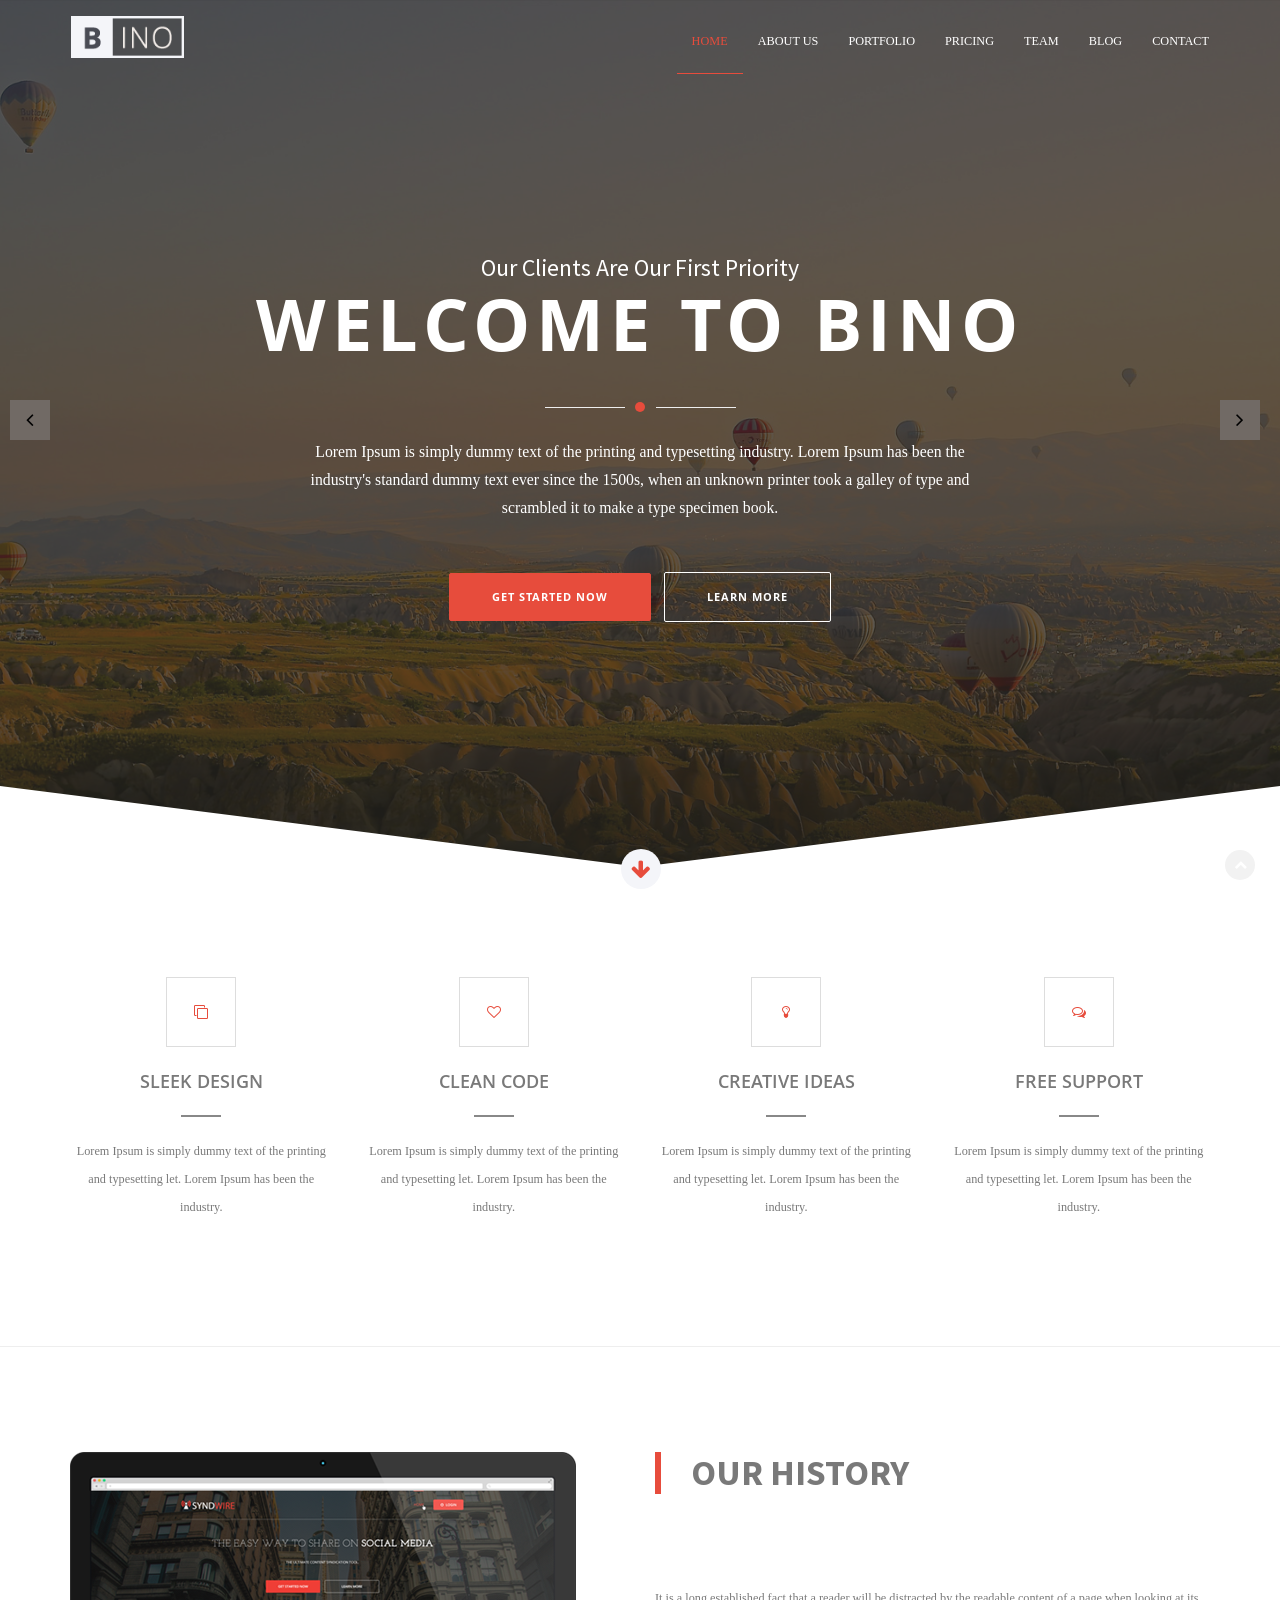
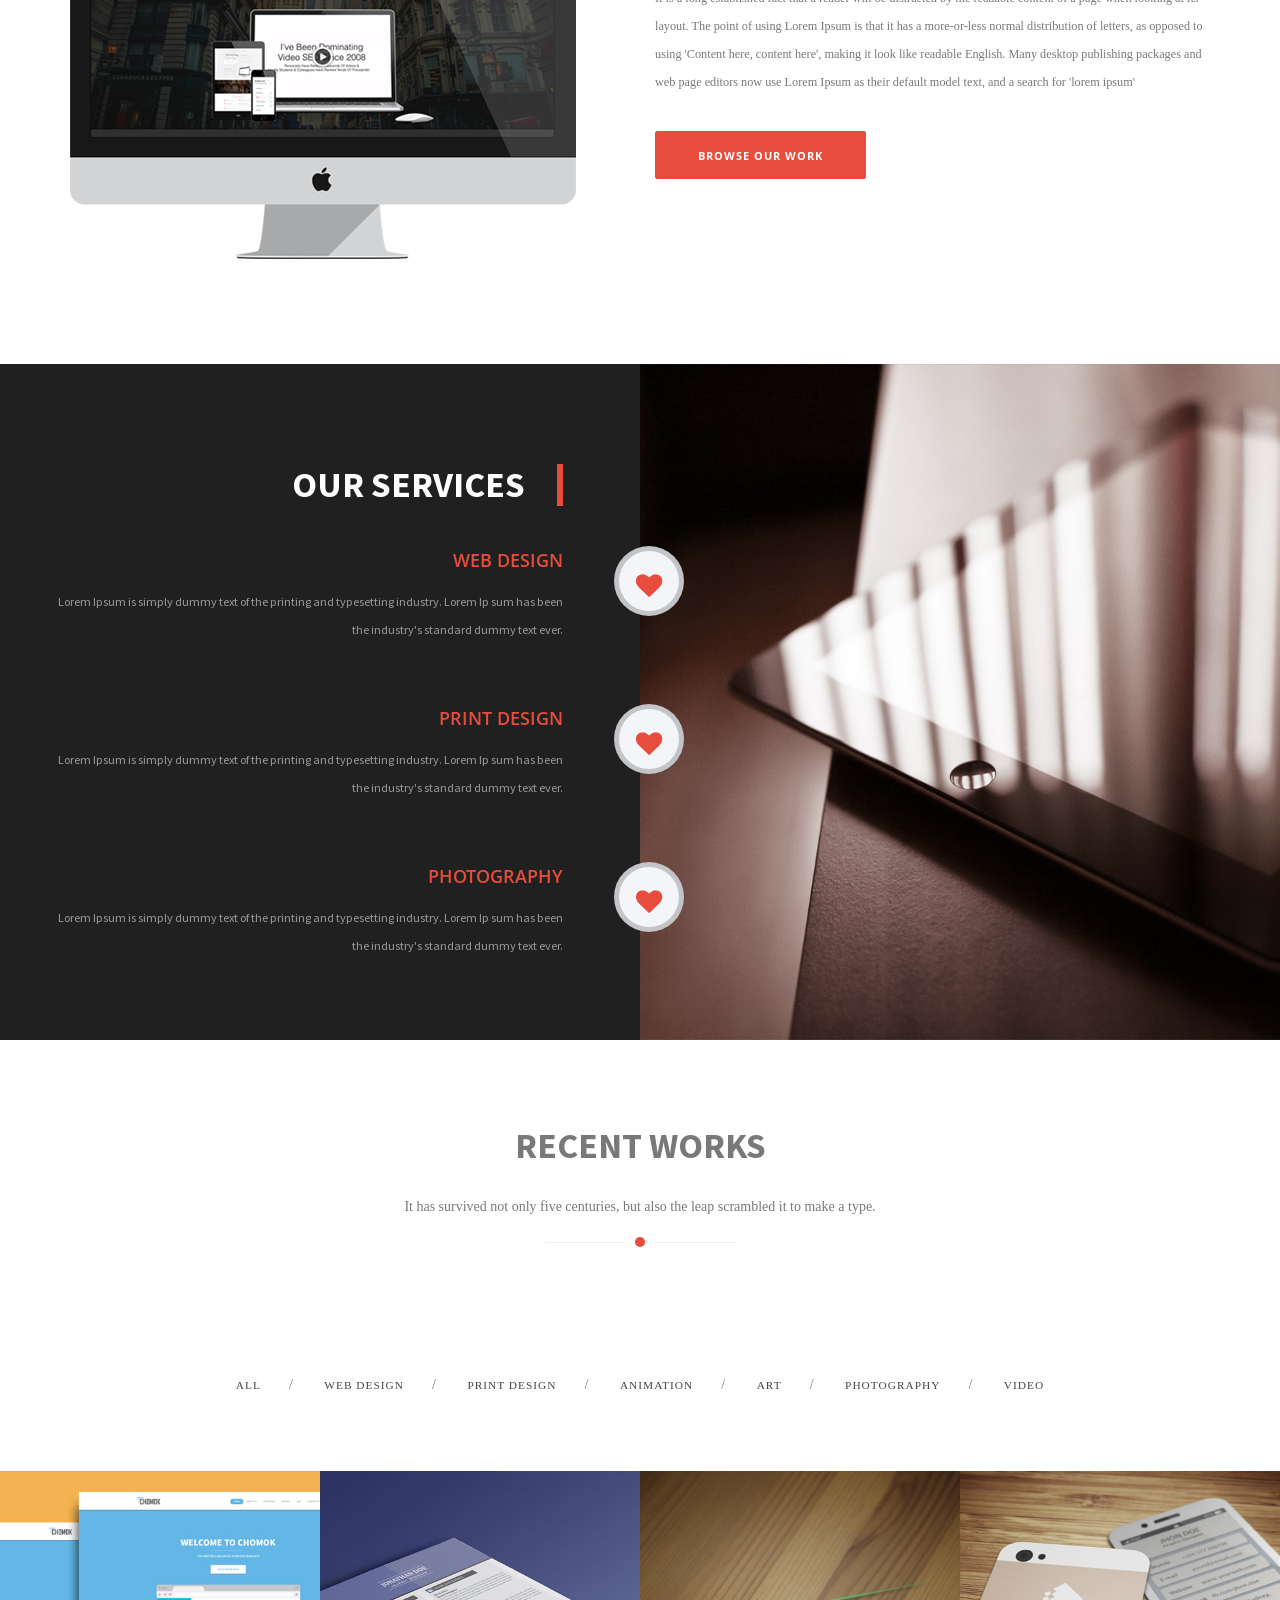
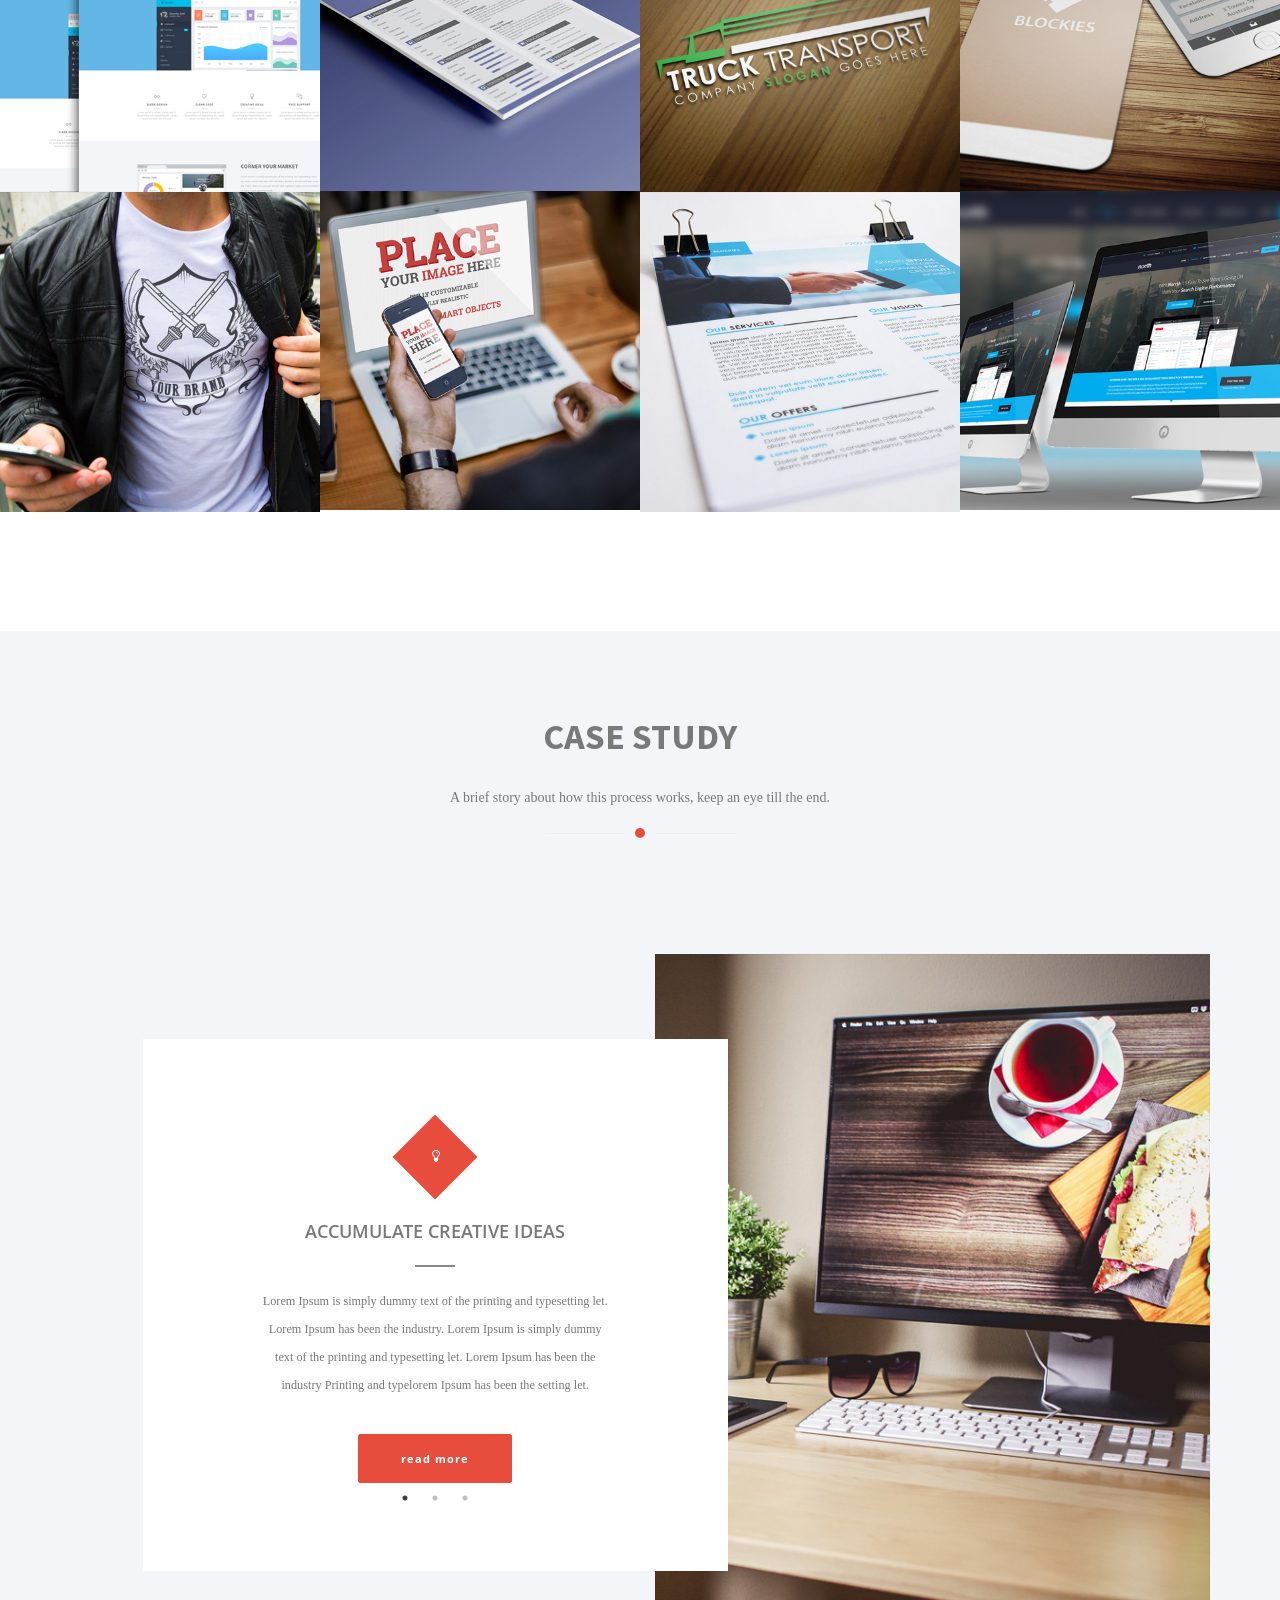
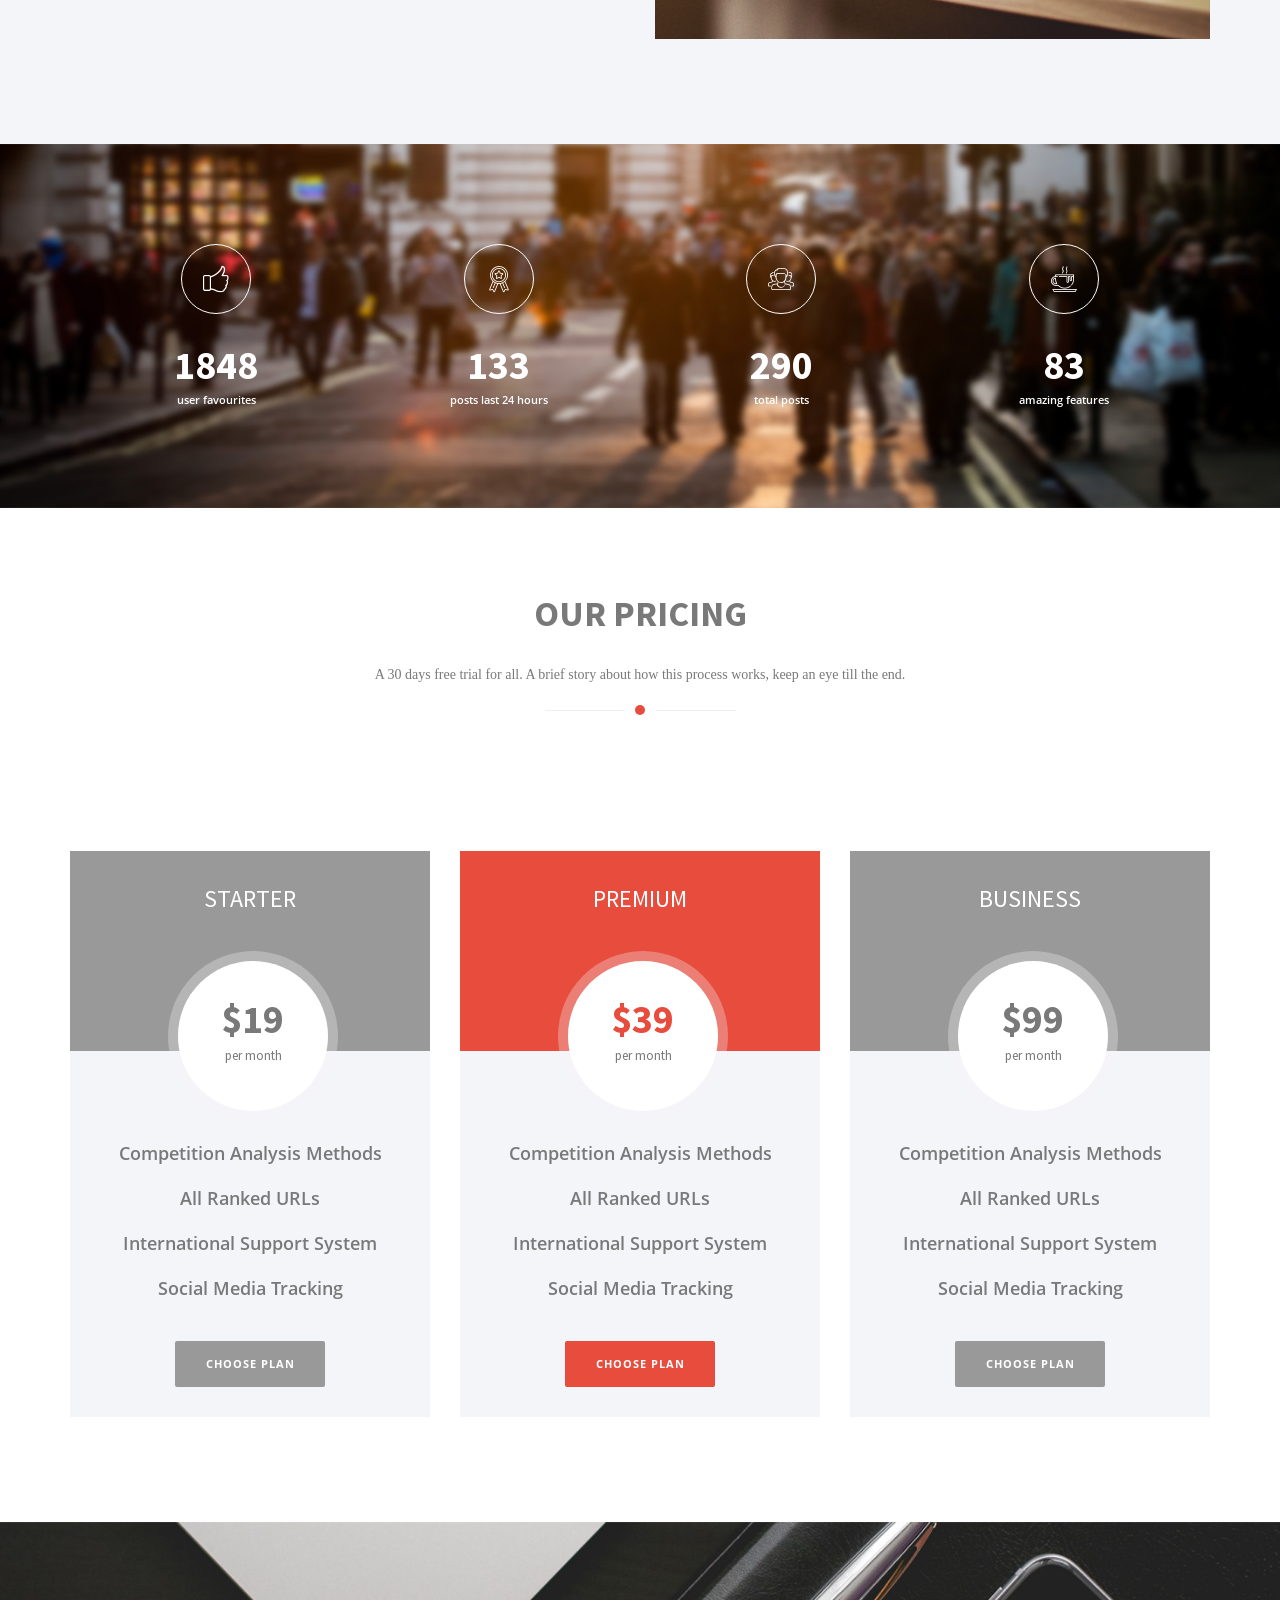
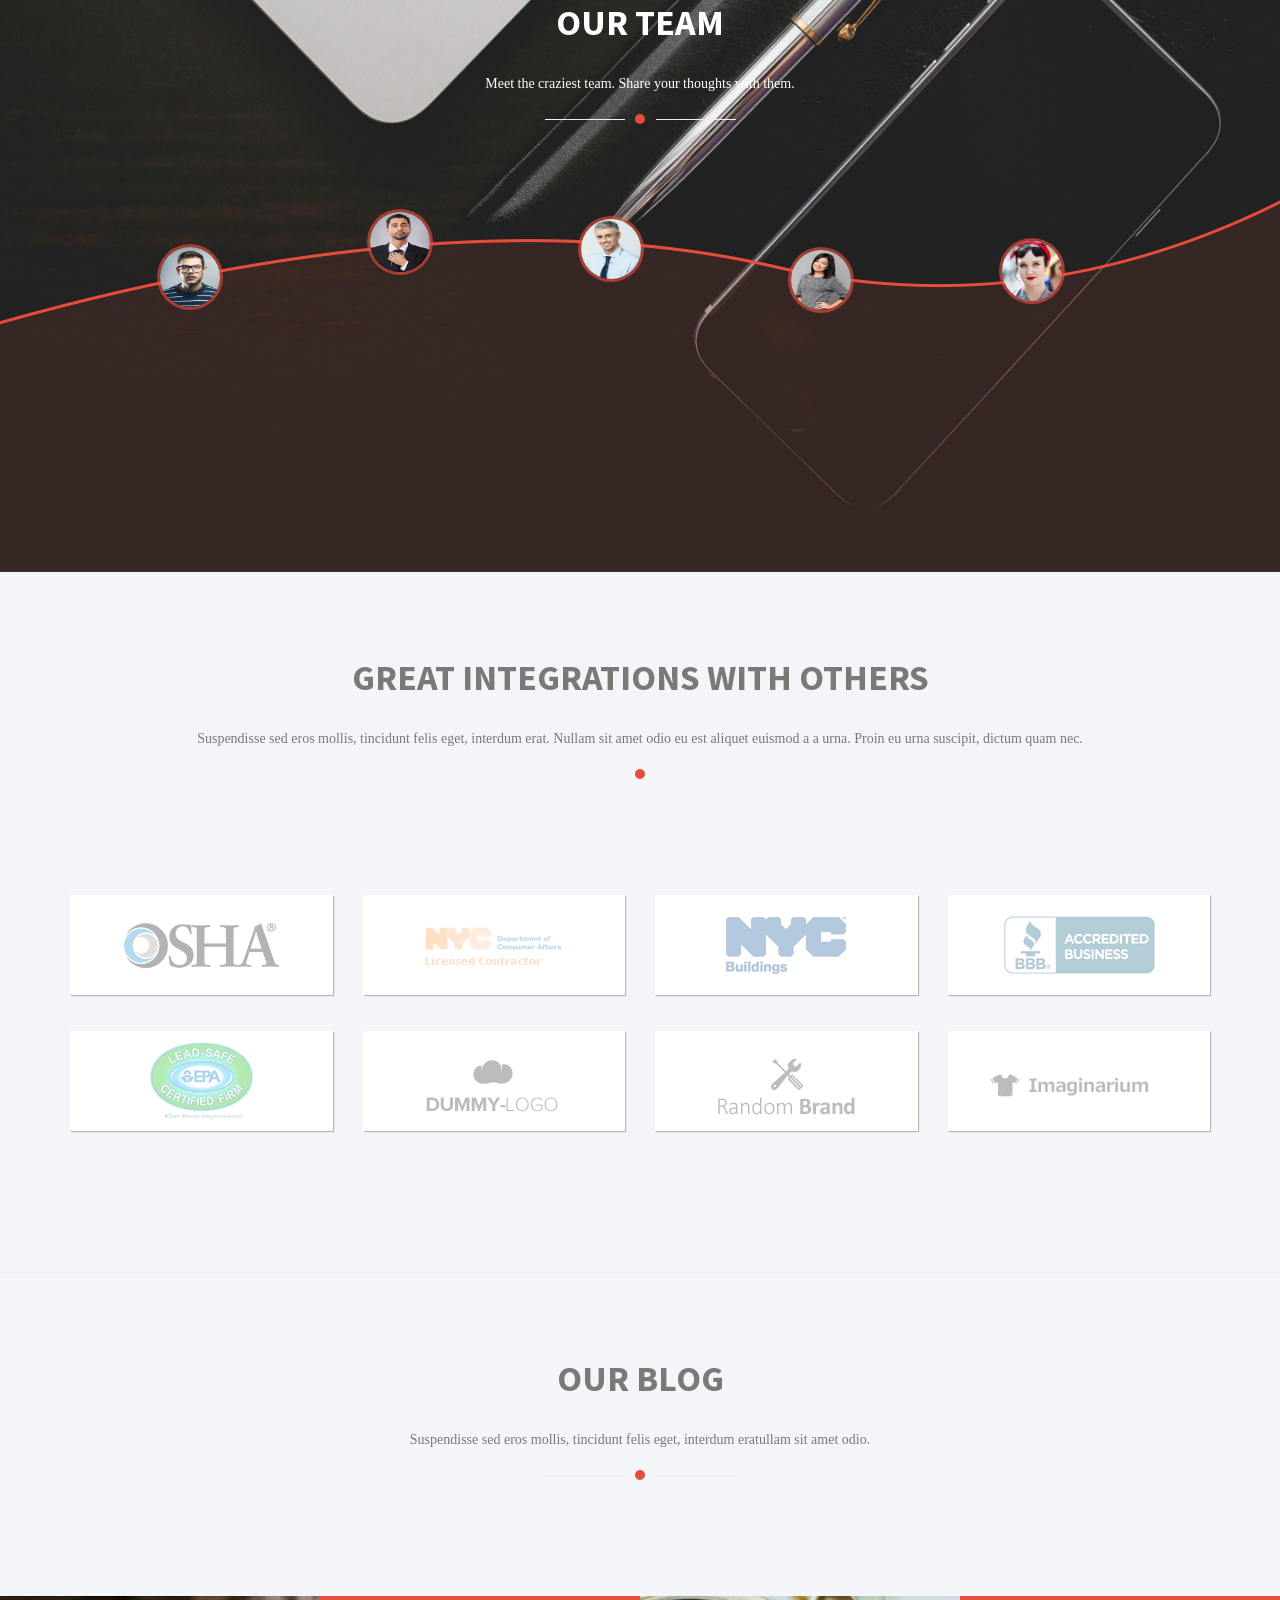
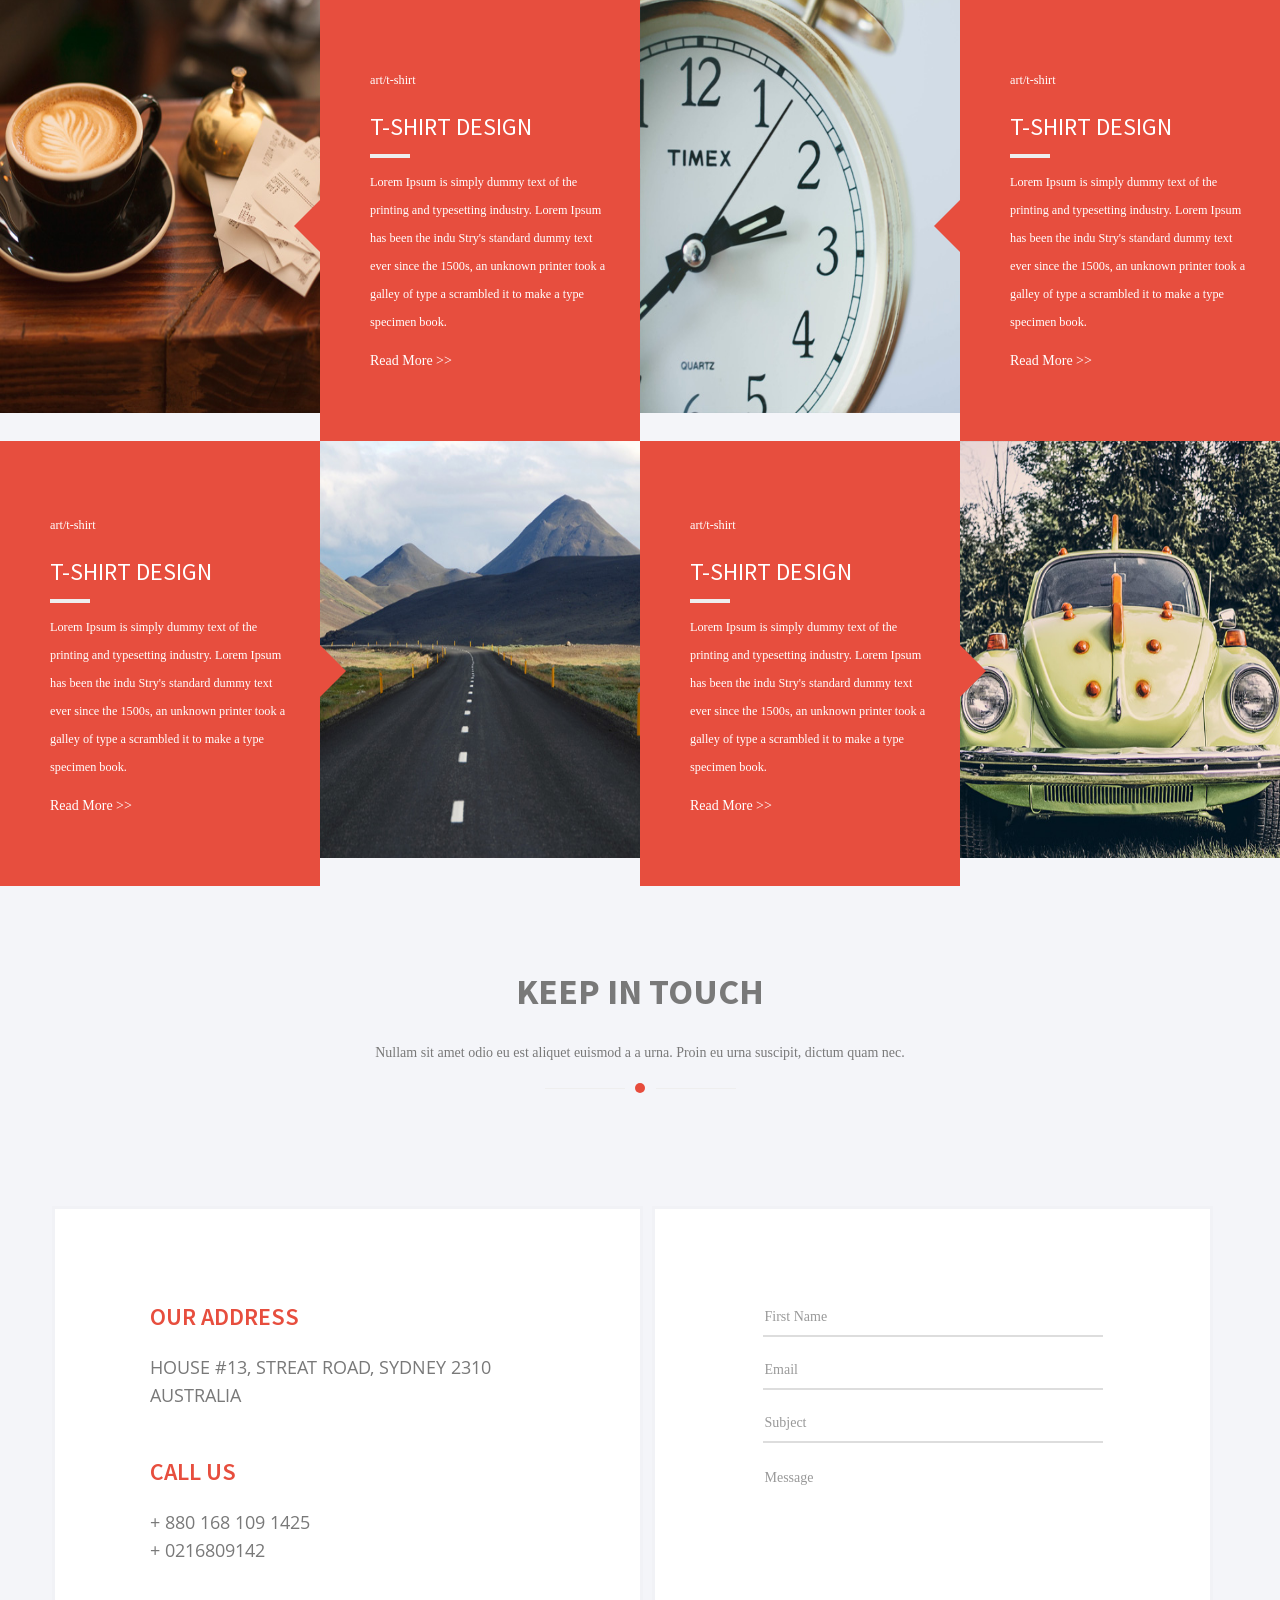
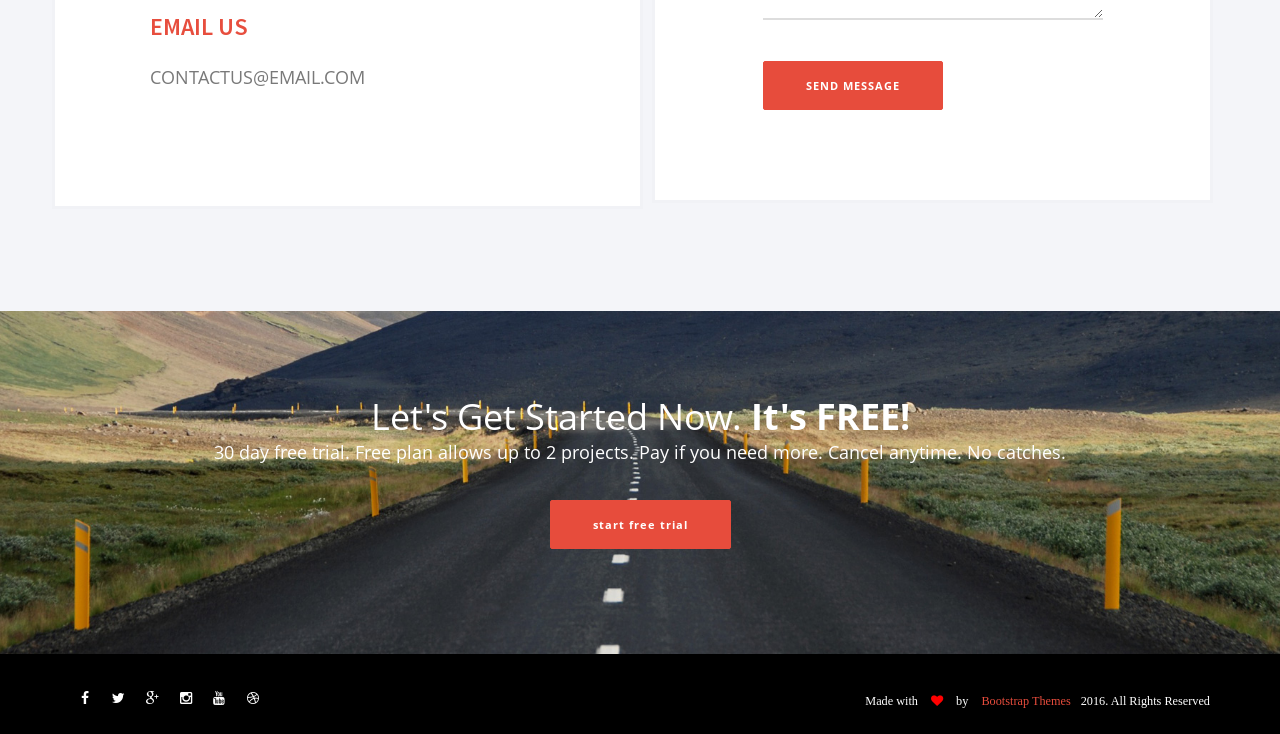
<file: bino-free-html5-landing-page-template/index.html>
<!doctype html>
<!--[if lt IE 7]>      <html class="no-js lt-ie9 lt-ie8 lt-ie7" lang=""> <![endif]-->
<!--[if IE 7]>         <html class="no-js lt-ie9 lt-ie8" lang=""> <![endif]-->
<!--[if IE 8]>         <html class="no-js lt-ie9" lang=""> <![endif]-->
<!--[if gt IE 8]><!--> <html class="no-js" lang=""> <!--<![endif]-->
    <head>
        <meta charset="utf-8">
        <meta http-equiv="X-UA-Compatible" content="IE=edge,chrome=1">
        <title>Bino html5 free Template</title>
        <meta name="description" content="">
        <meta name="viewport" content="width=device-width, initial-scale=1">
        <link rel="apple-touch-icon" href="apple-touch-icon.png">


        <link rel="stylesheet" href="assets/css/iconfont.css">
        <link rel="stylesheet" href="assets/css/slick/slick.css">
        <link rel="stylesheet" href="assets/css/slick/slick-theme.css">
        <link rel="stylesheet" href="assets/css/stylesheet.css">
        <link rel="stylesheet" href="assets/css/font-awesome.min.css">
        <link rel="stylesheet" href="assets/css/jquery.fancybox.css">
        <link rel="stylesheet" href="assets/css/bootstrap.css">
        <link rel="stylesheet" href="assets/css/bootstrap.min.css">
        <link rel="stylesheet" href="assets/css/magnific-popup.css">
        <!--        <link rel="stylesheet" href="assets/css/bootstrap-theme.min.css">-->


        <!--For Plugins external css-->
        <link rel="stylesheet" href="assets/css/plugins.css" />

        <!--Theme custom css -->
        <link rel="stylesheet" href="assets/css/style.css">

        <!--Theme Responsive css-->
        <link rel="stylesheet" href="assets/css/responsive.css" />

        <script src="assets/js/vendor/modernizr-2.8.3-respond-1.4.2.min.js"></script>
    </head>
    <body data-spy="scroll" data-target=".navbar-collapse">

        <div class='preloader'><div class='loaded'>&nbsp;</div></div>
        <div class="culmn">
            <header id="main_menu" class="header navbar-fixed-top">            
                <div class="main_menu_bg">
                    <div class="container">
                        <div class="row">
                            <div class="nave_menu">
                                <nav class="navbar navbar-default">
                                    <div class="container-fluid">
                                        <!-- Brand and toggle get grouped for better mobile display -->
                                        <div class="navbar-header">
                                            <button type="button" class="navbar-toggle collapsed" data-toggle="collapse" data-target="#bs-example-navbar-collapse-1" aria-expanded="false">
                                                <span class="sr-only">Toggle navigation</span>
                                                <span class="icon-bar"></span>
                                                <span class="icon-bar"></span>
                                                <span class="icon-bar"></span>
                                            </button>
                                            <a class="navbar-brand" href="#home">
                                                <img src="assets/images/logo.png"/>
                                            </a>
                                        </div>

                                        <!-- Collect the nav links, forms, and other content for toggling -->



                                        <div class="collapse navbar-collapse" id="bs-example-navbar-collapse-1">

                                            <ul class="nav navbar-nav navbar-right">
                                                <li><a href="#home">HOME</a></li>
                                                <li><a href="#history">ABOUT US</a></li>
                                                <li><a href="#portfolio">PORTFOLIO</a></li>
                                                <li><a href="#pricing">PRICING</a></li>
                                                <li><a href="#team">TEAM</a></li>
                                                <li><a href="#blog">BLOG</a></li>
                                                <li><a href="#contact">CONTACT</a></li>
                                            </ul>


                                        </div>

                                    </div>
                                </nav>
                            </div>	
                        </div>

                    </div>

                </div>
            </header> <!--End of header -->




            <!--home Section -->
            <section id="home" class="home">
                <div class="overlay">
                    <div class="home_skew_border">
                        <div class="container">
                            <div class="row">
                                <div class="col-sm-12 ">
                                    <div class="main_home_slider text-center">
                                        <div class="single_home_slider">
                                            <div class="main_home wow fadeInUp" data-wow-duration="700ms">
                                                <h3>Our Clients Are Our First Priority</h3>
                                                <h1>WELCOME TO BINO</h1>
                                                <div class="separator"></div>
                                                <p>Lorem Ipsum is simply dummy text of the printing and typesetting industry. Lorem Ipsum has been the industry's 
                                                    standard dummy text ever since the 1500s, when an unknown printer took a galley 
                                                    of type and scrambled it to make a type specimen book.</p>
                                                <div class="home_btn">
                                                    <a href="" class="btn btn-lg m_t_10">GET STARTED NOW</a>
                                                    <a href="" class="btn btn-default">LEARN MORE</a>
                                                </div>

                                            </div>
                                        </div>
                                        <div class="single_home_slider">
                                            <div class="main_home wow fadeInUp" data-wow-duration="700ms">
                                                <h3>Our Clients Are Our First Priority</h3>
                                                <h1>WELCOME TO BINO</h1>
                                                <div class="separator"></div>
                                                <p>Lorem Ipsum is simply dummy text of the printing and typesetting industry. Lorem Ipsum has been the industry's 
                                                    standard dummy text ever since the 1500s, when an unknown printer took a galley 
                                                    of type and scrambled it to make a type specimen book.</p>
                                                <div class="home_btn">
                                                    <a href="" class="btn btn-lg m_t_10">GET STARTED NOW</a>
                                                    <a href="" class="btn btn-default">LEARN MORE</a>
                                                </div>

                                            </div>
                                        </div>
                                        <div class="single_home_slider">
                                            <div class="main_home wow fadeInUp" data-wow-duration="700ms">
                                                <h3>Our Clients Are Our First Priority</h3>
                                                <h1>WELCOME TO BINO</h1>
                                                <div class="separator"></div>
                                                <p>Lorem Ipsum is simply dummy text of the printing and typesetting industry. Lorem Ipsum has been the industry's 
                                                    standard dummy text ever since the 1500s, when an unknown printer took a galley 
                                                    of type and scrambled it to make a type specimen book.</p>
                                                <div class="home_btn">
                                                    <a href="" class="btn btn-lg m_t_10">GET STARTED NOW</a>
                                                    <a href="" class="btn btn-default">LEARN MORE</a>
                                                </div>

                                            </div>
                                        </div>
                                    </div>
                                </div>
                            </div>
                        </div>
                        <div class="scrooldown">
                            <a href="#feature"><i class="fa fa-arrow-down"></i></a>
                        </div>
                    </div>
                </div>
            </section><!--End of home section -->


            <!--feature section -->
            <section id="feature" class="feature sections">
                <div class="container">
                    <div class="row">
                        <div class="main_feature text-center">

                            <div class="col-sm-3">
                                <div class="single_feature">
                                    <div class="single_feature_icon">
                                        <i class="fa fa-clone"></i>
                                    </div>

                                    <h4>SLEEK DESIGN</h4>
                                    <div class="separator3"></div>
                                    <p>Lorem Ipsum is simply dummy text of the printing and typesetting let. 
                                        Lorem Ipsum has been the industry.</p>
                                </div>
                            </div>

                            <div class="col-sm-3">
                                <div class="single_feature">
                                    <div class="single_feature_icon">
                                        <i class="fa fa-heart-o"></i>
                                    </div>

                                    <h4>CLEAN CODE</h4>
                                    <div class="separator3"></div>
                                    <p>Lorem Ipsum is simply dummy text of the printing and typesetting let. 
                                        Lorem Ipsum has been the industry.</p>
                                </div>
                            </div>

                            <div class="col-sm-3">
                                <div class="single_feature">
                                    <div class="single_feature_icon">
                                        <i class="fa fa-lightbulb-o"></i>
                                    </div>
                                    <h4>CREATIVE IDEAS</h4>
                                    <div class="separator3"></div>
                                    <p>Lorem Ipsum is simply dummy text of the printing and typesetting let. 
                                        Lorem Ipsum has been the industry.</p>
                                </div>
                            </div>

                            <div class="col-sm-3">
                                <div class="single_feature">
                                    <div class="single_feature_icon">
                                        <i class="fa fa-comments-o"></i>
                                    </div>

                                    <h4>FREE SUPPORT</h4>
                                    <div class="separator3"></div>
                                    <p>Lorem Ipsum is simply dummy text of the printing and typesetting let. 
                                        Lorem Ipsum has been the industry.</p>
                                </div>
                            </div>

                        </div>
                    </div>
                </div><!--End of container -->
            </section><!--End of feature Section -->
            <hr />


            <!-- History section -->
            <section id="history" class="history sections">
                <div class="container">
                    <div class="row">
                        <div class="main_history">
                            <div class="col-sm-6">
                                <div class="single_history_img">
                                    <img src="assets/images/stab1.png" alt="" />
                                </div>
                            </div>

                            <div class="col-sm-6">
                                <div class="single_history_content">
                                    <div class="head_title">
                                        <h2>OUR HISTORY</h2>
                                    </div>
                                    <p>It is a long established fact that a reader will be distracted by the readable content of a page 
                                        when looking at its layout. The point of using Lorem Ipsum is that it has a more-or-less normal 
                                        distribution of letters, as opposed to using 'Content here, content here', making it 
                                        look like readable English. Many desktop publishing packages and web page editors now use 
                                        Lorem Ipsum as their default model text, and a search for 'lorem ipsum' </p>

                                    <a href="" class="btn btn-lg">BROWSE OUR WORK</a>
                                </div>
                            </div>
                        </div>
                    </div><!--End of row -->
                </div><!--End of container -->
            </section><!--End of history -->


            <!-- service Section -->
            <section id="service" class="service">
                <div class="container-fluid">
                    <div class="row">
                        <div class="main_service">
                            <div class="col-md-6 col-sm-12 no-padding">

                                <div class="single_service single_service_text text-right">
                                    <div class="head_title">
                                        <h2>OUR SERVICES</h2>
                                    </div>

                                    <div class="row">
                                        <div class="col-md-12 col-sm-10 col-xs-10 margin-bottom-60">
                                            <div class="row">

                                                <div class="col-sm-10 col-sm-offset-1 col-xs-9 col-xs-offset-1">
                                                    <article class="single_service_right_text">
                                                        <h4>WEB DESIGN</h4>
                                                        <p>Lorem Ipsum is simply dummy text of the printing and typesetting industry. 
                                                            Lorem Ip sum has been the industry's standard dummy text ever.</p>
                                                    </article>
                                                </div>
                                                <div class="col-sm-1 col-xs-1">
                                                    <figure class="single_service_icon">
                                                        <i class="fa fa-heart"></i>
                                                    </figure><!-- End of figure -->
                                                </div>
                                            </div>
                                        </div><!-- End of col-sm-12 -->

                                        <div class="col-md-12 col-sm-10 col-xs-10 margin-bottom-60">
                                            <div class="row">

                                                <div class="col-sm-10 col-sm-offset-1 col-xs-9 col-xs-offset-1">
                                                    <article class="single_service_right_text">
                                                        <h4>PRINT DESIGN</h4>
                                                        <p>Lorem Ipsum is simply dummy text of the printing and typesetting industry. 
                                                            Lorem Ip sum has been the industry's standard dummy text ever.</p>
                                                    </article>
                                                </div>
                                                <div class="col-sm-1 col-xs-1">
                                                    <figure class="single_service_icon">
                                                        <i class="fa fa-heart"></i>
                                                    </figure><!-- End of figure -->
                                                </div>
                                            </div>
                                        </div><!-- End of col-sm-12 -->

                                        <div class="col-md-12 col-sm-10 col-xs-10 margin-bottom-60">
                                            <div class="row">

                                                <div class="col-sm-10 col-sm-offset-1 col-xs-9 col-xs-offset-1 margin-bottom-20">
                                                    <article class="single_service_right_text">
                                                        <h4>PHOTOGRAPHY</h4>
                                                        <p>Lorem Ipsum is simply dummy text of the printing and typesetting industry. 
                                                            Lorem Ip sum has been the industry's standard dummy text ever.</p>
                                                    </article>
                                                </div>
                                                <div class="col-sm-1 col-xs-1">
                                                    <figure class="single_service_icon">
                                                        <i class="fa fa-heart"></i>
                                                    </figure><!-- End of figure -->
                                                </div>
                                            </div>
                                        </div><!-- End of col-sm-12 -->

                                    </div>
                                </div>
                            </div><!-- End of col-sm-6 -->

                            <div class="col-md-6 col-sm-12 no-padding">
                                <figure class="single_service single_service_img">
                                    <div class="overlay-img"></div>
                                    <img src="assets/images/servicerightimg.jpg" alt="" />
                                </figure><!-- End of figure -->
                            </div><!-- End of col-sm-6 -->

                        </div>
                    </div><!-- End of row -->
                </div><!-- End of Container-fluid -->
            </section><!-- End of service Section -->


            <section id="portfolio" class="portfolio sections">
                <div class="container-fluid">
                    <div class="row">
                        <div class="main_portfolio">
                            <div class="col-sm-12">
                                <div class="head_title text-center">
                                    <h2>RECENT WORKS</h2>
                                    <div class="subtitle">
                                        It has survived not only five centuries, but also the leap scrambled it to make a type.
                                    </div>
                                    <div class="separator"></div>
                                </div>
                            </div>
                            <div class="work_menu text-center">
                                <div id="filters" class="toolbar mb2 mt2">
                                    <button class="btn-md fil-cat filter active" data-filter="all">ALL</button>/
                                    <button class="btn-md fil-cat filter" data-rel="web" data-filter=".web">WEB DESIGN</button>/
                                    <button class="btn-md fil-cat filter" data-rel="design" data-filter=".design">PRINT DESIGN</button>/
                                    <button class="btn-md fil-cat filter" data-rel="flyers" data-filter=".flyers">ANIMATION</button>/
                                    <button class="btn-md fil-cat filter" data-rel="bcards" data-filter=".bcards">ART</button>/
                                    <button class="btn-md fil-cat filter" data-rel="photo" data-filter=".photo">PHOTOGRAPHY</button>/
                                    <button class="btn-md fil-cat filter" data-rel="video" data-filter=".video">VIDEO</button>
                                </div> 

                            </div>

                            <div style="clear:both;"></div>     
                            <div id="portfoliowork"> 
                                <div class="single_portfolio tile scale-anm web grid-item-width2 video" >
                                    <img src="assets/images/pf1.jpg" alt="" />
                                    <a href="assets/images/pf1.jpg" class="portfolio-img">
                                        <div class="grid_item_overlay">
                                            <div class="separator4"></div>
                                            <h3>T-SHIRT DESIGN</h3>
                                            <p>art / t-shirt</p>
                                        </div>
                                    </a>
                                </div>
                                <div class="single_portfolio tile scale-anm bcards photo" >
                                    <img src="assets/images/pf2.jpg" alt="" />
                                    <a href="assets/images/pf2.jpg" class="portfolio-img">
                                        <div class="grid_item_overlay">
                                            <div class="separator4"></div>
                                            <h3>T-SHIRT DESIGN</h3>
                                            <p>art / t-shirt</p>
                                        </div>
                                    </a>
                                </div>
                                <div class="single_portfolio tile scale-anm web video">
                                    <img src="assets/images/pf3.jpg" alt="" />
                                    <a href="assets/images/pf3.jpg" class="portfolio-img">
                                        <div class="grid_item_overlay">
                                            <div class="separator4"></div>
                                            <h3>T-SHIRT DESIGN</h3>
                                            <p>art / t-shirt</p>
                                        </div>
                                    </a>
                                </div>
                                <div class="single_portfolio tile scale-anm web photo" >
                                    <img src="assets/images/pf4.jpg" alt="" />
                                    <a href="assets/images/pf4.jpg" class="portfolio-img">
                                        <div class="grid_item_overlay">
                                            <div class="separator4"></div>
                                            <h3>T-SHIRT DESIGN</h3>
                                            <p>art / t-shirt</p>
                                        </div>
                                    </a>
                                </div>
                                <div class="single_portfolio tile scale-anm bcards design" >
                                    <img src="assets/images/pf5.jpg" alt="" />  
                                    <a href="assets/images/pf5.jpg" class="portfolio-img">
                                        <div class="grid_item_overlay">
                                            <div class="separator4"></div>
                                            <h3>T-SHIRT DESIGN</h3>
                                            <p>art / t-shirt</p>
                                        </div>
                                    </a>
                                </div>

                                <div class="single_portfolio tile scale-anm flyers video design">
                                    <img src="assets/images/pf6.jpg" alt="" />
                                    <a href="assets/images/pf6.jpg" class="portfolio-img">
                                        <div class="grid_item_overlay">
                                            <div class="separator4"></div>
                                            <h3>T-SHIRT DESIGN</h3>
                                            <p>art / t-shirt</p>
                                        </div>
                                    </a>
                                </div>
                                <div class="single_portfolio tile scale-anm photo flyers">
                                    <img src="assets/images/pf7.jpg" alt="" />
                                    <a href="assets/images/pf7.jpg" class="portfolio-img">
                                        <div class="grid_item_overlay">
                                            <div class="separator4"></div>
                                            <h3>T-SHIRT DESIGN</h3>
                                            <p>art / t-shirt</p>
                                        </div>
                                    </a>
                                </div>

                                <div class="single_portfolio tile scale-anm bcards video" >
                                    <img src="assets/images/pf8.jpg" alt="" />
                                    <a href="assets/images/pf8.jpg" class="portfolio-img">
                                        <div class="grid_item_overlay">
                                            <div class="separator4"></div>
                                            <h3>T-SHIRT DESIGN</h3>
                                            <p>art / t-shirt</p>
                                        </div>
                                    </a>
                                </div>

                            </div>

                            <div style="clear:both;"></div>  
                        </div>
                    </div>
                </div><!-- End off container --> 
            </section> <!-- End off Work Section -->            



            <!-- Study Section --> 
            <section id="study" class="study text-center wow fadeIn"  data-wow-duration="2s" data-wow-dealy="1.5s">
                <div class="container">
                    <div class="row">
                        <div class="main_study_area sections">
                            <div class="head_title text-center">
                                <h2>CASE STUDY</h2>
                                <div class="subtitle">
                                    A brief story about how this process works, keep an eye till the end.
                                </div>
                                <div class="separator"></div>
                            </div>
                            <div class="single_study_content">
                                <div class="col-sm-6">
                                    <div class="single_study_slid_area">

                                        <div class="single_study_text">
                                            <div class="study_slider"> 
                                                <div class="item">
                                                    <div class="s_study_icon">
                                                        <i class="fa fa-lightbulb-o"></i>  
                                                    </div>
                                                    <h4>aCCUMULATE CREATIVE IDEAS</h4>
                                                    <div class="separator3"></div>
                                                    <p>Lorem Ipsum is simply dummy text of the printing and typesetting let. Lorem Ipsum has been the industry.
                                                        Lorem Ipsum is simply dummy text of the printing and typesetting let.
                                                        Lorem Ipsum has been the industry Printing and typelorem Ipsum has been the setting let.</p>

                                                    <a href="" class="btn btn-lg">read more</a>
                                                </div>
                                                <div class="item">
                                                    <div class="s_study_icon">
                                                        <i class="fa fa-lightbulb-o"></i>  
                                                    </div>
                                                    <h4>aCCUMULATE CREATIVE IDEAS</h4>
                                                    <div class="separator3"></div>
                                                    <p>Lorem Ipsum is simply dummy text of the printing and typesetting let. Lorem Ipsum has been the industry.
                                                        Lorem Ipsum is simply dummy text of the printing and typesetting let.
                                                        Lorem Ipsum has been the industry Printing and typelorem Ipsum has been the setting let.</p>

                                                    <a href="" class="btn btn-lg">read more</a>
                                                </div>
                                                <div class="item">
                                                    <div class="s_study_icon">
                                                        <i class="fa fa-lightbulb-o"></i>  
                                                    </div>
                                                    <h4>aCCUMULATE CREATIVE IDEAS</h4>
                                                    <div class="separator3"></div>
                                                    <p>Lorem Ipsum is simply dummy text of the printing and typesetting let. Lorem Ipsum has been the industry.
                                                        Lorem Ipsum is simply dummy text of the printing and typesetting let.
                                                        Lorem Ipsum has been the industry Printing and typelorem Ipsum has been the setting let.</p>

                                                    <a href="" class="btn btn-lg">read more</a>
                                                </div>
                                            </div>
                                        </div>
                                    </div>
                                </div>


                                <div class="single_study_right_img">
                                    <div class="col-sm-6">
                                        <div class="single_study_img">
                                            <img src="assets/images/study.jpg" alt="" />
                                        </div>
                                    </div>
                                </div>
                            </div>
                        </div>
                    </div><!-- End off row --> 
                </div><!-- End off Container --> 
            </section><!-- End off Study Section --> 


            <!-- Counter Section --> 
            <section id="counter" class="counter">
                <div class="video_overlay">
                    <div class="container">
                        <div class="row">  
                            <div class="col-sm-12">               
                                <div class="main_counter_area text-center">

                                    <div class="row">
                                        <div class="single_counter border_right">
                                            <div class="col-sm-3 col-xs-12">
                                                <div class="single_counter_item">
                                                    <i class="icon icon-thumbs-up"></i>
                                                    <h2 class="statistic-counter">3891</h2>
                                                    <h4 class="">User Favourites</h4>
                                                </div>
                                            </div>
                                        </div>

                                        <div class="single_counter">
                                            <div class="col-sm-3 col-xs-12">
                                                <div class="single_counter_item">
                                                    <i class="icon icon-business-3"></i>
                                                    <h2 class="statistic-counter">281</h2>
                                                    <h4 class="">Posts Last 24 Hours</h4>  
                                                </div>
                                            </div>
                                        </div> 

                                        <div class="single_counter">
                                            <div class="col-sm-3 col-xs-12">
                                                <div class="single_counter_item">
                                                    <i class="icon icon-people-32"></i>
                                                    <h2 class="statistic-counter">618</h2>
                                                    <h4 class="">Total Posts</h4>  
                                                </div>

                                            </div>
                                        </div>

                                        <div class="single_counter">
                                            <div class="col-sm-3 col-xs-12">
                                                <div class="single_counter_item">
                                                    <i class="icon icon-cup"></i>
                                                    <h2 class="statistic-counter">178</h2>
                                                    <h4 class="">Amazing Features</h4>

                                                </div>
                                            </div> 
                                        </div>
                                    </div>
                                </div>
                            </div>
                        </div>
                    </div>
                </div><!-- End off container --> 
            </section>   <!-- End of counter section -->

            <!-- Pricing Section -->
            <section id="pricing" class="pricing">
                <div class="container">
                    <div class="row">
                        <div class="main_pricing_area sections">
                            <div class="head_title text-center">
                                <h2>OUR PRICING</h2>
                                <div class="subtitle">
                                    A 30 days free trial for all. A brief story about how this process works, keep an eye till the end.
                                </div>
                                <div class="separator"></div>
                            </div><!-- End off Head_title -->

                            <div class="col-md-4 col-sm-6">
                                <div class="single_pricing">
                                    <div class="pricing_head">
                                        <h3>STARTER</h3>
                                        <div class="pricing_price">
                                            <div class="p_r text-center">$19</div>
                                            <div class="m_t text-center">per month</div>
                                        </div>
                                    </div>

                                    <div class="pricing_body">
                                        <ul>
                                            <li>Competition Analysis Methods</li>
                                            <li>All Ranked URLs</li>
                                            <li>International Support System</li>
                                            <li>Social Media Tracking</li>
                                        </ul>
                                        <a href="" class="btn btn-md">CHOOSE PLAN</a>
                                    </div>
                                </div>
                            </div> <!-- End off col-md-4 -->
                            <div class="col-md-4 col-sm-6">
                                <div class="single_pricing pricing_business">
                                    <div class="pricing_head ">
                                        <h3>PREMIUM</h3>
                                        <div class="pricing_price">
                                            <div class="p_r text-center">$39</div>
                                            <div class="m_t text-center">per month</div>
                                        </div>
                                    </div>

                                    <div class="pricing_body">
                                        <ul>
                                            <li>Competition Analysis Methods</li>
                                            <li>All Ranked URLs</li>
                                            <li>International Support System</li>
                                            <li>Social Media Tracking</li>
                                        </ul>
                                        <a href="" class="btn btn-md">CHOOSE PLAN</a>
                                    </div>
                                </div>
                            </div> <!-- End off col-md-4 -->
                            <div class="col-md-4 col-sm-6">
                                <div class="single_pricing">
                                    <div class="pricing_head">
                                        <h3>BUSINESS</h3>
                                        <div class="pricing_price">
                                            <div class="p_r text-center">$99</div>
                                            <div class="m_t text-center">per month</div>
                                        </div>
                                    </div>

                                    <div class="pricing_body">
                                        <ul>
                                            <li>Competition Analysis Methods</li>
                                            <li>All Ranked URLs</li>
                                            <li>International Support System</li>
                                            <li>Social Media Tracking</li>
                                        </ul>
                                        <a href="" class="btn btn-md">CHOOSE PLAN</a>
                                    </div>
                                </div>
                            </div> <!-- End off col-md-4 -->
                        </div>
                    </div><!-- End off row -->
                </div><!-- End off container -->
            </section><!-- End off Pricing Section -->

            <!-- Team Section -->
            <section id="team" class="team">
                <div class="main_team_area">
                    <div class="container">
                        <div class="row">
                            <div class="col-sm-12">
                                <div class="head_title textwhite text-center margin-top-80">
                                    <h2>OUR TEAM</h2>
                                    <div class="subtitle">
                                        Meet the craziest team. Share your thoughts with them.
                                    </div>
                                    <div class="separator"></div>
                                </div><!-- End off Head_title -->

                                <div class="main_team">
                                    <ul>
                                        <li>
                                            <div class="single_team_img">
                                                <img src="assets/images/team1.jpg" alt="" />
                                            </div>
                                            <div class="single_team_text">
                                                <h4>Semf Ucuk</h4>
                                                <p>Founder</p>
                                            </div>
                                        </li>
                                        <li>
                                            <div class="single_team_img">
                                                <img src="assets/images/team2.jpg" alt="" />
                                            </div>
                                            <div class="single_team_text">
                                                <h4>Kazi Erfan</h4>
                                                <p>Engineering</p>
                                            </div>
                                        </li>
                                        <li>
                                            <div class="single_team_img">
                                                <img src="assets/images/team3.jpg" alt="" />
                                            </div>
                                            <div class="single_team_text">
                                                <h4>Jeng Koli</h4>
                                                <p>Designer</p>
                                            </div>
                                        </li>
                                        <li>
                                            <div class="single_team_img">
                                                <img src="assets/images/team4.jpg" alt="" />
                                            </div>
                                            <div class="single_team_text">
                                                <h4>Pet Romak</h4>
                                                <p>Marketing</p>
                                            </div>
                                        </li>
                                        <li>
                                            <div class="single_team_img">
                                                <img src="assets/images/test2.jpg" alt="" />
                                            </div>
                                            <div class="single_team_text">
                                                <h4>Chet Pok</h4>
                                                <p>Web Developer</p>
                                            </div>
                                        </li>
                                    </ul>
                                </div>

                            </div><!-- End of main team contant --> 
                        </div>
                    </div><!-- End of container -->
                </div>
            </section><!-- End off Team Section -->

            <!-- Client Logo Section -->
            <section id="clogo" class="clogo">
                <div class="container">
                    <div class="row">
                        <div class="main_clogo sections text-center">
                            <div class="head_title text-center">
                                <h2>Great Integrations with Others</h2>
                                <div class="subtitle">
                                    Suspendisse sed eros mollis, tincidunt felis eget, interdum erat. 
                                    Nullam sit amet odio eu est aliquet euismod a a urna. Proin eu urna suscipit, dictum quam nec. 
                                </div>
                                <div class="separator"></div>
                            </div><!-- End off Head_title -->

                            <div class="col-sm-3 col-xs-6"> 
                                <a href=""><img src="assets/images/clogo1.png" alt="" /></a>
                            </div>
                            <div class="col-sm-3 col-xs-6"> 
                                <a href=""><img src="assets/images/clogo2.png" alt="" /></a>
                            </div>
                            <div class="col-sm-3 col-xs-6"> 
                                <a href=""><img src="assets/images/clogo3.png" alt="" /></a>
                            </div>
                            <div class="col-sm-3 col-xs-6">
                                <a href=""><img src="assets/images/clogo4.png" alt="" /></a>
                            </div>
                            <div class="col-sm-3 col-xs-6"> 
                                <a href=""><img src="assets/images/clogo5.png" alt="" /></a>
                            </div>
                            <div class="col-sm-3 col-xs-6">
                                <a href=""><img src="assets/images/clogo6.png" alt="" /></a>
                            </div>
                            <div class="col-sm-3 col-xs-6"> 
                                <a href=""><img src="assets/images/clogo9.png" alt="" /></a>
                            </div>
                            <div class="col-sm-3 col-xs-6">
                                <a href=""><img src="assets/images/clogo8.png" alt="" /></a>
                            </div>
                        </div>
                    </div>
                </div>
                <div class="divider"></div>
            </section><!-- End off clogo Section -->


            <!-- Blog Section -->
            <section id="blog" class="blog">
                <div class="container-fluid">
                    <div class="row">
                        <div class="main_blog sections">
                            <div class="head_title text-center">
                                <h2>OUR BLOG</h2>
                                <div class="subtitle">
                                    Suspendisse sed eros mollis, tincidunt felis eget, interdum eratullam sit amet odio. 
                                </div>
                                <div class="separator"></div>
                            </div><!-- End off Head_title -->

                            <div class="main_blog_content">
                                <div class="col-sm-6">
                                    <div class="single_blog_area textwhite">
                                        <div class="row">
                                            <div class="col-sm-6 no-padding">
                                                <div class="single_blog_img">
                                                    <img src="assets/images/blog1.jpg" alt="" />
                                                </div>
                                            </div>
                                            <div class="col-sm-6 no-padding">
                                                <div class="single_blog_text s_b_left">
                                                    <p>art/t-shirt</p>
                                                    <h3>T-SHIRT DESIGN</h3>
                                                    <div class="separator2"></div>
                                                    <p>Lorem Ipsum is simply dummy text of the printing and typesetting industry. Lorem Ipsum has been the indu Stry's 
                                                        standard dummy text ever since the 1500s, an unknown printer took a galley of type 
                                                        a scrambled it to make a type specimen book.</p>

                                                    <a href="" class="read_more">Read More >></a>
                                                </div>
                                            </div>
                                        </div>
                                    </div>
                                </div>

                                <div class="col-sm-6">
                                    <div class="single_blog_area textwhite">
                                        <div class="row">
                                            <div class="col-sm-6 no-padding">
                                                <div class="single_blog_img">
                                                    <img src="assets/images/blog2.jpg" alt="" />
                                                </div>
                                            </div>
                                            <div class="col-sm-6 no-padding">
                                                <div class="single_blog_text s_b_left">
                                                    <p>art/t-shirt</p>
                                                    <h3>T-SHIRT DESIGN</h3>
                                                    <div class="separator2"></div>
                                                    <p>Lorem Ipsum is simply dummy text of the printing and typesetting industry. Lorem Ipsum has been the indu Stry's 
                                                        standard dummy text ever since the 1500s, an unknown printer took a galley of type 
                                                        a scrambled it to make a type specimen book.</p>

                                                    <a href="" class="read_more">Read More >></a>
                                                </div>
                                            </div>
                                        </div>
                                    </div>
                                </div>
                                <div class="col-sm-6">
                                    <div class="single_blog_area textwhite">
                                        <div class="row">

                                            <div class="col-sm-6 col-sm-push-6 no-padding">
                                                <div class="single_blog_img">
                                                    <img src="assets/images/blog3.jpg" alt="" />
                                                </div>
                                            </div>

                                            <div class="col-sm-6 col-sm-pull-6 no-padding">
                                                <div class="single_blog_text s_b_right">
                                                    <p>art/t-shirt</p>
                                                    <h3>T-SHIRT DESIGN</h3>
                                                    <div class="separator2"></div>
                                                    <p>Lorem Ipsum is simply dummy text of the printing and typesetting industry. Lorem Ipsum has been the indu Stry's 
                                                        standard dummy text ever since the 1500s, an unknown printer took a galley of type 
                                                        a scrambled it to make a type specimen book.</p>

                                                    <a href="" class="read_more">Read More >></a>
                                                </div>
                                            </div>

                                        </div>
                                    </div>
                                </div>

                                <div class="col-sm-6">
                                    <div class="single_blog_area textwhite">
                                        <div class="row">
                                            <div class="col-sm-6 col-sm-push-6 no-padding">
                                                <div class="single_blog_img">
                                                    <img src="assets/images/blog4.jpg" alt="" />
                                                </div>
                                            </div>
                                            <div class="col-sm-6 col-sm-pull-6 no-padding">
                                                <div class="single_blog_text s_b_right">
                                                    <p>art/t-shirt</p>
                                                    <h3>T-SHIRT DESIGN</h3>
                                                    <div class="separator2"></div>
                                                    <p>Lorem Ipsum is simply dummy text of the printing and typesetting industry. Lorem Ipsum has been the indu Stry's 
                                                        standard dummy text ever since the 1500s, an unknown printer took a galley of type 
                                                        a scrambled it to make a type specimen book.</p>

                                                    <a href="" class="read_more">Read More >></a>
                                                </div>
                                            </div>

                                        </div>
                                    </div>
                                </div>

                            </div>

                        </div>
                    </div>
                </div><!-- End off container -->
            </section><!-- End off Blog Section -->


            <section id="contact" class="contact">
                <div class="container">
                    <div class="row">
                        <div class="col-sm-12">
                            <div class="contact_contant sections">
                                <div class="head_title text-center">
                                    <h2>kEEP IN TOUCH</h2>
                                    <div class="subtitle">
                                        Nullam sit amet odio eu est aliquet euismod a a urna. Proin eu urna suscipit, dictum quam nec.  
                                    </div>
                                    <div class="separator"></div>
                                </div><!-- End off Head_title -->
                                <div class="row">
                                    <div class="col-sm-6">
                                        <div class="main_contact_info">
                                            <div class="row">
                                                <div class="contact_info_content padding-top-90 padding-bottom-60 p_l_r">
                                                    <div class="col-sm-12">
                                                        <div class="single_contact_info">
                                                            <div class="single_info_text">
                                                                <h3>OUR ADDRESS</h3>
                                                                <h4>House #13, Streat road, Sydney 
                                                                    2310 Australia</h4>
                                                            </div>
                                                        </div>
                                                    </div>
                                                    <div class="col-sm-12">
                                                        <div class="single_contact_info">
                                                            <div class="single_info_text">
                                                                <h3>CALL US</h3>
                                                                <h4>+ 880 168 109 1425</h4>
                                                                <h4>+ 0216809142</h4>
                                                            </div>
                                                        </div>
                                                    </div>
                                                    <div class="col-sm-12">
                                                        <div class="single_contact_info">
                                                            <div class="single_info_text">
                                                                <h3>EMAIL US</h3>
                                                                <h4>contactus@email.com</h4>
                                                            </div>
                                                        </div>
                                                    </div>
                                                </div>
                                            </div>
                                        </div>
                                    </div> 

                                    <div class="col-sm-6">
                                        <div class="single_contant_left padding-top-90 padding-bottom-90">
                                            <form action="#" id="formid">
                                                <div class="col-lg-8 col-md-8 col-sm-10 col-lg-offset-2 col-md-offset-2 col-sm-offset-1">

                                                    <div class="row">
                                                        <div class="col-sm-12">
                                                            <div class="form-group">
                                                                <input type="text" class="form-control" name="name" placeholder="First Name" required="">
                                                            </div>
                                                        </div>
                                                    </div>


                                                    <div class="row">
                                                        <div class="col-sm-12">
                                                            <div class="form-group">
                                                                <input type="email" class="form-control" name="email" placeholder="Email" required="">
                                                            </div>
                                                        </div>
                                                        <div class="col-sm-12">
                                                            <div class="form-group">
                                                                <input type="text" class="form-control" name="subject" placeholder="Subject" required="">
                                                            </div>
                                                        </div>
                                                    </div>


                                                    <div class="form-group">
                                                        <textarea class="form-control" name="message" rows="7" placeholder="Message"></textarea>
                                                    </div>

                                                    <div class="">
                                                        <input type="submit" value="SEND MESSAGE" class="btn btn-lg">
                                                    </div>
                                                </div> 
                                            </form>
                                        </div>
                                    </div>

                                </div>
                            </div>
                        </div>
                    </div>
                </div>
            </section><!-- End of contact section -->

            <section id="trial" class="trial text-center wow fadeIn"  data-wow-duration="2s" data-wow-dealy="1.5s">
                <div class="main_trial_area">
                    <div class="video_overlay sections">
                        <div class="container">
                            <div class="row">
                                <div class="main_trial">
                                    <div class="col-sm-12">
                                        <h2>Let's Get Started Now. <span>It's FREE!</span></h2>
                                        <h4>30 day free trial. Free plan allows up to 2 projects. Pay if you need more. 
                                            Cancel anytime. No catches.</h4>
                                        <a href="" class="btn btn-lg">start free trial</a>
                                    </div>
                                </div>
                            </div>
                        </div>
                    </div>
                </div>
            </section><!-- End of Trial section -->


            <!--Footer section-->
            <section class="footer">
                <div class="container">
                    <div class="row">
                        <div class="col-sm-12">
                            <div class="main_footer">
                                <div class="row">
                                    <div class="col-sm-6 col-xs-12">
                                        <div class="flowus">
                                            <a href=""><i class="fa fa-facebook"></i></a>
                                            <a href=""><i class="fa fa-twitter"></i></a>
                                            <a href=""><i class="fa fa-google-plus"></i></a>
                                            <a href=""><i class="fa fa-instagram"></i></a>
                                            <a href=""><i class="fa fa-youtube"></i></a>
                                            <a href=""><i class="fa fa-dribbble"></i></a>
                                        </div>
                                    </div>

                                    <div class="col-sm-6 col-xs-12">
                                        <div class="copyright_text">
                                            <p class=" wow fadeInRight" data-wow-duration="1s">Made with <i class="fa fa-heart"></i> by <a href="http://bootstrapthemes.co">Bootstrap Themes</a>2016. All Rights Reserved</p>
                                        </div>
                                    </div>
                                </div>
                            </div>
                        </div>
                    </div>
                </div>
            </section><!-- End off footer Section-->











        </div>

        <!-- START SCROLL TO TOP  -->

        <div class="scrollup">
            <a href="#"><i class="fa fa-chevron-up"></i></a>
        </div>

        <script src="assets/js/vendor/jquery-1.11.2.min.js"></script>
        <script src="assets/js/vendor/bootstrap.min.js"></script>

        <script src="assets/js/jquery.magnific-popup.js"></script>
        <script src="assets/js/jquery.mixitup.min.js"></script>
        <script src="assets/js/jquery.easing.1.3.js"></script>
        <script src="assets/js/jquery.masonry.min.js"></script>

        <!--slick slide js -->
        <script src="assets/css/slick/slick.js"></script>
        <script src="assets/css/slick/slick.min.js"></script>


        <script src="assets/js/plugins.js"></script>
        <script src="assets/js/main.js"></script>

    </body>
</html>
</file>
<file: bino-free-html5-landing-page-template/assets/css/stylesheet.css>
/* Generated by Font Squirrel (https://www.fontsquirrel.com) on June 1, 2016 */


/*
@font-face {
    font-family: 'source_sans_problack';
    src: url('sourcesanspro-black.woff2') format('woff2'),
         url('sourcesanspro-black.woff') format('woff');
    font-weight: normal;
    font-style: normal;

}




@font-face {
    font-family: 'source_sans_problack_italic';
    src: url('sourcesanspro-blackit.woff2') format('woff2'),
         url('sourcesanspro-blackit.woff') format('woff');
    font-weight: normal;
    font-style: normal;

}*/




@font-face {
    font-family: 'source_sans_probold';
    src: url('../fonts/sourcesanspro-bold.woff2') format('woff2'),
         url('../fonts/sourcesanspro-bold.woff') format('woff');
    font-weight: normal;
    font-style: normal;

}


@font-face {
    font-family: 'source_sans_proextralight';
    src: url('../fonts/sourcesanspro-extralight.woff2') format('woff2'),
         url('../fonts/sourcesanspro-extralight.woff') format('woff');
    font-weight: normal;
    font-style: normal;

}

@font-face {
    font-family: 'source_sans_proregular';
    src: url('../fonts/sourcesanspro-regular.woff2') format('woff2'),
         url('../fonts/sourcesanspro-regular.woff') format('woff');
    font-weight: normal;
    font-style: normal;

}

@font-face {
    font-family: 'source_sans_prosemibold';
    src: url('../fonts/sourcesanspro-semibold.woff2') format('woff2'),
         url('../fonts/sourcesanspro-semibold.woff') format('woff');
    font-weight: normal;
    font-style: normal;

}

@font-face {
    font-family: 'open_sansbold';
    src: url('../fonts/opensans-bold.woff2') format('woff2'),
         url('../fonts/opensans-bold.woff') format('woff');
    font-weight: normal;
    font-style: normal;

}

@font-face {
    font-family: 'open_sansregular';
    src: url('../fonts/opensans-regular.woff2') format('woff2'),
         url('../fonts/opensans-regular.woff') format('woff');
    font-weight: normal;
    font-style: normal;

}




@font-face {
    font-family: 'open_sanssemibold';
    src: url('../fonts/opensans-semibold.woff2') format('woff2'),
         url('../fonts/opensans-semibold.woff') format('woff');
    font-weight: normal;
    font-style: normal;

}


/*

@font-face {
    font-family: 'source_sans_probold_italic';
    src: url('../fonts/sourcesanspro-boldit.woff2') format('woff2'),
         url('sourcesanspro-boldit.woff') format('woff');
    font-weight: normal;
    font-style: normal;

}






@font-face {
    font-family: 'source_sans_proXLtIt';
    src: url('../fonts/sourcesanspro-extralightit.woff2') format('woff2'),
         url('../fonts/sourcesanspro-extralightit.woff') format('woff');
    font-weight: normal;
    font-style: normal;

}




@font-face {
    font-family: 'source_sans_proitalic';
    src: url('sourcesanspro-it.woff2') format('woff2'),
         url('sourcesanspro-it.woff') format('woff');
    font-weight: normal;
    font-style: normal;

}




@font-face {
    font-family: 'source_sans_prolight';
    src: url('sourcesanspro-light.woff2') format('woff2'),
         url('sourcesanspro-light.woff') format('woff');
    font-weight: normal;
    font-style: normal;

}




@font-face {
    font-family: 'source_sans_prolight_italic';
    src: url('sourcesanspro-lightit.woff2') format('woff2'),
         url('sourcesanspro-lightit.woff') format('woff');
    font-weight: normal;
    font-style: normal;

}









@font-face {
    font-family: 'source_sans_proSBdIt';
    src: url('sourcesanspro-semiboldit.woff2') format('woff2'),
         url('sourcesanspro-semiboldit.woff') format('woff');
    font-weight: normal;
    font-style: normal;

}*/
</file>
<file: bino-free-html5-landing-page-template/assets/css/plugins.css>
/*
Author: XpeedStudio
Author URI: http://themeforest.net/user/XpeedStudio/portfolio
*/


/*//Animate CSS

@charset "UTF-8";.animated{-webkit-animation-duration:1s;animation-duration:1s;-webkit-animation-fill-mode:both;animation-fill-mode:both}.animated.hinge{-webkit-animation-duration:2s;animation-duration:2s}@-webkit-keyframes bounce{0%,20%,50%,80%,100%{-webkit-transform:translateY(0);transform:translateY(0)}40%{-webkit-transform:translateY(-30px);transform:translateY(-30px)}60%{-webkit-transform:translateY(-15px);transform:translateY(-15px)}}@keyframes bounce{0%,20%,50%,80%,100%{-webkit-transform:translateY(0);-ms-transform:translateY(0);transform:translateY(0)}40%{-webkit-transform:translateY(-30px);-ms-transform:translateY(-30px);transform:translateY(-30px)}60%{-webkit-transform:translateY(-15px);-ms-transform:translateY(-15px);transform:translateY(-15px)}}.bounce{-webkit-animation-name:bounce;animation-name:bounce}@-webkit-keyframes flash{0%,50%,100%{opacity:1}25%,75%{opacity:0}}@keyframes flash{0%,50%,100%{opacity:1}25%,75%{opacity:0}}.flash{-webkit-animation-name:flash;animation-name:flash}@-webkit-keyframes pulse{0%{-webkit-transform:scale(1);transform:scale(1)}50%{-webkit-transform:scale(1.1);transform:scale(1.1)}100%{-webkit-transform:scale(1);transform:scale(1)}}@keyframes pulse{0%{-webkit-transform:scale(1);-ms-transform:scale(1);transform:scale(1)}50%{-webkit-transform:scale(1.1);-ms-transform:scale(1.1);transform:scale(1.1)}100%{-webkit-transform:scale(1);-ms-transform:scale(1);transform:scale(1)}}.pulse{-webkit-animation-name:pulse;animation-name:pulse}@-webkit-keyframes shake{0%,100%{-webkit-transform:translateX(0);transform:translateX(0)}10%,30%,50%,70%,90%{-webkit-transform:translateX(-10px);transform:translateX(-10px)}20%,40%,60%,80%{-webkit-transform:translateX(10px);transform:translateX(10px)}}@keyframes shake{0%,100%{-webkit-transform:translateX(0);-ms-transform:translateX(0);transform:translateX(0)}10%,30%,50%,70%,90%{-webkit-transform:translateX(-10px);-ms-transform:translateX(-10px);transform:translateX(-10px)}20%,40%,60%,80%{-webkit-transform:translateX(10px);-ms-transform:translateX(10px);transform:translateX(10px)}}.shake{-webkit-animation-name:shake;animation-name:shake}@-webkit-keyframes swing{20%{-webkit-transform:rotate(15deg);transform:rotate(15deg)}40%{-webkit-transform:rotate(-10deg);transform:rotate(-10deg)}60%{-webkit-transform:rotate(5deg);transform:rotate(5deg)}80%{-webkit-transform:rotate(-5deg);transform:rotate(-5deg)}100%{-webkit-transform:rotate(0);transform:rotate(0)}}@keyframes swing{20%{-webkit-transform:rotate(15deg);-ms-transform:rotate(15deg);transform:rotate(15deg)}40%{-webkit-transform:rotate(-10deg);-ms-transform:rotate(-10deg);transform:rotate(-10deg)}60%{-webkit-transform:rotate(5deg);-ms-transform:rotate(5deg);transform:rotate(5deg)}80%{-webkit-transform:rotate(-5deg);-ms-transform:rotate(-5deg);transform:rotate(-5deg)}100%{-webkit-transform:rotate(0);-ms-transform:rotate(0);transform:rotate(0)}}.swing{-webkit-transform-origin:top center;-ms-transform-origin:top center;transform-origin:top center;-webkit-animation-name:swing;animation-name:swing}@-webkit-keyframes tada{0%{-webkit-transform:scale(1);transform:scale(1)}10%,20%{-webkit-transform:scale(.9)rotate(-3deg);transform:scale(.9)rotate(-3deg)}30%,50%,70%,90%{-webkit-transform:scale(1.1)rotate(3deg);transform:scale(1.1)rotate(3deg)}40%,60%,80%{-webkit-transform:scale(1.1)rotate(-3deg);transform:scale(1.1)rotate(-3deg)}100%{-webkit-transform:scale(1)rotate(0);transform:scale(1)rotate(0)}}@keyframes tada{0%{-webkit-transform:scale(1);-ms-transform:scale(1);transform:scale(1)}10%,20%{-webkit-transform:scale(.9)rotate(-3deg);-ms-transform:scale(.9)rotate(-3deg);transform:scale(.9)rotate(-3deg)}30%,50%,70%,90%{-webkit-transform:scale(1.1)rotate(3deg);-ms-transform:scale(1.1)rotate(3deg);transform:scale(1.1)rotate(3deg)}40%,60%,80%{-webkit-transform:scale(1.1)rotate(-3deg);-ms-transform:scale(1.1)rotate(-3deg);transform:scale(1.1)rotate(-3deg)}100%{-webkit-transform:scale(1)rotate(0);-ms-transform:scale(1)rotate(0);transform:scale(1)rotate(0)}}.tada{-webkit-animation-name:tada;animation-name:tada}@-webkit-keyframes wobble{0%{-webkit-transform:translateX(0%);transform:translateX(0%)}15%{-webkit-transform:translateX(-25%)rotate(-5deg);transform:translateX(-25%)rotate(-5deg)}30%{-webkit-transform:translateX(20%)rotate(3deg);transform:translateX(20%)rotate(3deg)}45%{-webkit-transform:translateX(-15%)rotate(-3deg);transform:translateX(-15%)rotate(-3deg)}60%{-webkit-transform:translateX(10%)rotate(2deg);transform:translateX(10%)rotate(2deg)}75%{-webkit-transform:translateX(-5%)rotate(-1deg);transform:translateX(-5%)rotate(-1deg)}100%{-webkit-transform:translateX(0%);transform:translateX(0%)}}@keyframes wobble{0%{-webkit-transform:translateX(0%);-ms-transform:translateX(0%);transform:translateX(0%)}15%{-webkit-transform:translateX(-25%)rotate(-5deg);-ms-transform:translateX(-25%)rotate(-5deg);transform:translateX(-25%)rotate(-5deg)}30%{-webkit-transform:translateX(20%)rotate(3deg);-ms-transform:translateX(20%)rotate(3deg);transform:translateX(20%)rotate(3deg)}45%{-webkit-transform:translateX(-15%)rotate(-3deg);-ms-transform:translateX(-15%)rotate(-3deg);transform:translateX(-15%)rotate(-3deg)}60%{-webkit-transform:translateX(10%)rotate(2deg);-ms-transform:translateX(10%)rotate(2deg);transform:translateX(10%)rotate(2deg)}75%{-webkit-transform:translateX(-5%)rotate(-1deg);-ms-transform:translateX(-5%)rotate(-1deg);transform:translateX(-5%)rotate(-1deg)}100%{-webkit-transform:translateX(0%);-ms-transform:translateX(0%);transform:translateX(0%)}}.wobble{-webkit-animation-name:wobble;animation-name:wobble}@-webkit-keyframes bounceIn{0%{opacity:0;-webkit-transform:scale(.3);transform:scale(.3)}50%{opacity:1;-webkit-transform:scale(1.05);transform:scale(1.05)}70%{-webkit-transform:scale(.9);transform:scale(.9)}100%{-webkit-transform:scale(1);transform:scale(1)}}@keyframes bounceIn{0%{opacity:0;-webkit-transform:scale(.3);-ms-transform:scale(.3);transform:scale(.3)}50%{opacity:1;-webkit-transform:scale(1.05);-ms-transform:scale(1.05);transform:scale(1.05)}70%{-webkit-transform:scale(.9);-ms-transform:scale(.9);transform:scale(.9)}100%{-webkit-transform:scale(1);-ms-transform:scale(1);transform:scale(1)}}.bounceIn{-webkit-animation-name:bounceIn;animation-name:bounceIn}@-webkit-keyframes bounceInDown{0%{opacity:0;-webkit-transform:translateY(-2000px);transform:translateY(-2000px)}60%{opacity:1;-webkit-transform:translateY(30px);transform:translateY(30px)}80%{-webkit-transform:translateY(-10px);transform:translateY(-10px)}100%{-webkit-transform:translateY(0);transform:translateY(0)}}@keyframes bounceInDown{0%{opacity:0;-webkit-transform:translateY(-2000px);-ms-transform:translateY(-2000px);transform:translateY(-2000px)}60%{opacity:1;-webkit-transform:translateY(30px);-ms-transform:translateY(30px);transform:translateY(30px)}80%{-webkit-transform:translateY(-10px);-ms-transform:translateY(-10px);transform:translateY(-10px)}100%{-webkit-transform:translateY(0);-ms-transform:translateY(0);transform:translateY(0)}}.bounceInDown{-webkit-animation-name:bounceInDown;animation-name:bounceInDown}@-webkit-keyframes bounceInLeft{0%{opacity:0;-webkit-transform:translateX(-2000px);transform:translateX(-2000px)}60%{opacity:1;-webkit-transform:translateX(30px);transform:translateX(30px)}80%{-webkit-transform:translateX(-10px);transform:translateX(-10px)}100%{-webkit-transform:translateX(0);transform:translateX(0)}}@keyframes bounceInLeft{0%{opacity:0;-webkit-transform:translateX(-2000px);-ms-transform:translateX(-2000px);transform:translateX(-2000px)}60%{opacity:1;-webkit-transform:translateX(30px);-ms-transform:translateX(30px);transform:translateX(30px)}80%{-webkit-transform:translateX(-10px);-ms-transform:translateX(-10px);transform:translateX(-10px)}100%{-webkit-transform:translateX(0);-ms-transform:translateX(0);transform:translateX(0)}}.bounceInLeft{-webkit-animation-name:bounceInLeft;animation-name:bounceInLeft}@-webkit-keyframes bounceInRight{0%{opacity:0;-webkit-transform:translateX(2000px);transform:translateX(2000px)}60%{opacity:1;-webkit-transform:translateX(-30px);transform:translateX(-30px)}80%{-webkit-transform:translateX(10px);transform:translateX(10px)}100%{-webkit-transform:translateX(0);transform:translateX(0)}}@keyframes bounceInRight{0%{opacity:0;-webkit-transform:translateX(2000px);-ms-transform:translateX(2000px);transform:translateX(2000px)}60%{opacity:1;-webkit-transform:translateX(-30px);-ms-transform:translateX(-30px);transform:translateX(-30px)}80%{-webkit-transform:translateX(10px);-ms-transform:translateX(10px);transform:translateX(10px)}100%{-webkit-transform:translateX(0);-ms-transform:translateX(0);transform:translateX(0)}}.bounceInRight{-webkit-animation-name:bounceInRight;animation-name:bounceInRight}@-webkit-keyframes bounceInUp{0%{opacity:0;-webkit-transform:translateY(2000px);transform:translateY(2000px)}60%{opacity:1;-webkit-transform:translateY(-30px);transform:translateY(-30px)}80%{-webkit-transform:translateY(10px);transform:translateY(10px)}100%{-webkit-transform:translateY(0);transform:translateY(0)}}@keyframes bounceInUp{0%{opacity:0;-webkit-transform:translateY(2000px);-ms-transform:translateY(2000px);transform:translateY(2000px)}60%{opacity:1;-webkit-transform:translateY(-30px);-ms-transform:translateY(-30px);transform:translateY(-30px)}80%{-webkit-transform:translateY(10px);-ms-transform:translateY(10px);transform:translateY(10px)}100%{-webkit-transform:translateY(0);-ms-transform:translateY(0);transform:translateY(0)}}.bounceInUp{-webkit-animation-name:bounceInUp;animation-name:bounceInUp}@-webkit-keyframes bounceOut{0%{-webkit-transform:scale(1);transform:scale(1)}25%{-webkit-transform:scale(.95);transform:scale(.95)}50%{opacity:1;-webkit-transform:scale(1.1);transform:scale(1.1)}100%{opacity:0;-webkit-transform:scale(.3);transform:scale(.3)}}@keyframes bounceOut{0%{-webkit-transform:scale(1);-ms-transform:scale(1);transform:scale(1)}25%{-webkit-transform:scale(.95);-ms-transform:scale(.95);transform:scale(.95)}50%{opacity:1;-webkit-transform:scale(1.1);-ms-transform:scale(1.1);transform:scale(1.1)}100%{opacity:0;-webkit-transform:scale(.3);-ms-transform:scale(.3);transform:scale(.3)}}.bounceOut{-webkit-animation-name:bounceOut;animation-name:bounceOut}@-webkit-keyframes bounceOutDown{0%{-webkit-transform:translateY(0);transform:translateY(0)}20%{opacity:1;-webkit-transform:translateY(-20px);transform:translateY(-20px)}100%{opacity:0;-webkit-transform:translateY(2000px);transform:translateY(2000px)}}@keyframes bounceOutDown{0%{-webkit-transform:translateY(0);-ms-transform:translateY(0);transform:translateY(0)}20%{opacity:1;-webkit-transform:translateY(-20px);-ms-transform:translateY(-20px);transform:translateY(-20px)}100%{opacity:0;-webkit-transform:translateY(2000px);-ms-transform:translateY(2000px);transform:translateY(2000px)}}.bounceOutDown{-webkit-animation-name:bounceOutDown;animation-name:bounceOutDown}@-webkit-keyframes bounceOutLeft{0%{-webkit-transform:translateX(0);transform:translateX(0)}20%{opacity:1;-webkit-transform:translateX(20px);transform:translateX(20px)}100%{opacity:0;-webkit-transform:translateX(-2000px);transform:translateX(-2000px)}}@keyframes bounceOutLeft{0%{-webkit-transform:translateX(0);-ms-transform:translateX(0);transform:translateX(0)}20%{opacity:1;-webkit-transform:translateX(20px);-ms-transform:translateX(20px);transform:translateX(20px)}100%{opacity:0;-webkit-transform:translateX(-2000px);-ms-transform:translateX(-2000px);transform:translateX(-2000px)}}.bounceOutLeft{-webkit-animation-name:bounceOutLeft;animation-name:bounceOutLeft}@-webkit-keyframes bounceOutRight{0%{-webkit-transform:translateX(0);transform:translateX(0)}20%{opacity:1;-webkit-transform:translateX(-20px);transform:translateX(-20px)}100%{opacity:0;-webkit-transform:translateX(2000px);transform:translateX(2000px)}}@keyframes bounceOutRight{0%{-webkit-transform:translateX(0);-ms-transform:translateX(0);transform:translateX(0)}20%{opacity:1;-webkit-transform:translateX(-20px);-ms-transform:translateX(-20px);transform:translateX(-20px)}100%{opacity:0;-webkit-transform:translateX(2000px);-ms-transform:translateX(2000px);transform:translateX(2000px)}}.bounceOutRight{-webkit-animation-name:bounceOutRight;animation-name:bounceOutRight}@-webkit-keyframes bounceOutUp{0%{-webkit-transform:translateY(0);transform:translateY(0)}20%{opacity:1;-webkit-transform:translateY(20px);transform:translateY(20px)}100%{opacity:0;-webkit-transform:translateY(-2000px);transform:translateY(-2000px)}}@keyframes bounceOutUp{0%{-webkit-transform:translateY(0);-ms-transform:translateY(0);transform:translateY(0)}20%{opacity:1;-webkit-transform:translateY(20px);-ms-transform:translateY(20px);transform:translateY(20px)}100%{opacity:0;-webkit-transform:translateY(-2000px);-ms-transform:translateY(-2000px);transform:translateY(-2000px)}}.bounceOutUp{-webkit-animation-name:bounceOutUp;animation-name:bounceOutUp}@-webkit-keyframes fadeIn{0%{opacity:0}100%{opacity:1}}@keyframes fadeIn{0%{opacity:0}100%{opacity:1}}.fadeIn{-webkit-animation-name:fadeIn;animation-name:fadeIn}@-webkit-keyframes fadeInDown{0%{opacity:0;-webkit-transform:translateY(-20px);transform:translateY(-20px)}100%{opacity:1;-webkit-transform:translateY(0);transform:translateY(0)}}@keyframes fadeInDown{0%{opacity:0;-webkit-transform:translateY(-20px);-ms-transform:translateY(-20px);transform:translateY(-20px)}100%{opacity:1;-webkit-transform:translateY(0);-ms-transform:translateY(0);transform:translateY(0)}}.fadeInDown{-webkit-animation-name:fadeInDown;animation-name:fadeInDown}@-webkit-keyframes fadeInDownBig{0%{opacity:0;-webkit-transform:translateY(-2000px);transform:translateY(-2000px)}100%{opacity:1;-webkit-transform:translateY(0);transform:translateY(0)}}@keyframes fadeInDownBig{0%{opacity:0;-webkit-transform:translateY(-2000px);-ms-transform:translateY(-2000px);transform:translateY(-2000px)}100%{opacity:1;-webkit-transform:translateY(0);-ms-transform:translateY(0);transform:translateY(0)}}.fadeInDownBig{-webkit-animation-name:fadeInDownBig;animation-name:fadeInDownBig}@-webkit-keyframes fadeInLeft{0%{opacity:0;-webkit-transform:translateX(-20px);transform:translateX(-20px)}100%{opacity:1;-webkit-transform:translateX(0);transform:translateX(0)}}@keyframes fadeInLeft{0%{opacity:0;-webkit-transform:translateX(-20px);-ms-transform:translateX(-20px);transform:translateX(-20px)}100%{opacity:1;-webkit-transform:translateX(0);-ms-transform:translateX(0);transform:translateX(0)}}.fadeInLeft{-webkit-animation-name:fadeInLeft;animation-name:fadeInLeft}@-webkit-keyframes fadeInLeftBig{0%{opacity:0;-webkit-transform:translateX(-2000px);transform:translateX(-2000px)}100%{opacity:1;-webkit-transform:translateX(0);transform:translateX(0)}}@keyframes fadeInLeftBig{0%{opacity:0;-webkit-transform:translateX(-2000px);-ms-transform:translateX(-2000px);transform:translateX(-2000px)}100%{opacity:1;-webkit-transform:translateX(0);-ms-transform:translateX(0);transform:translateX(0)}}.fadeInLeftBig{-webkit-animation-name:fadeInLeftBig;animation-name:fadeInLeftBig}@-webkit-keyframes fadeInRight{0%{opacity:0;-webkit-transform:translateX(20px);transform:translateX(20px)}100%{opacity:1;-webkit-transform:translateX(0);transform:translateX(0)}}@keyframes fadeInRight{0%{opacity:0;-webkit-transform:translateX(20px);-ms-transform:translateX(20px);transform:translateX(20px)}100%{opacity:1;-webkit-transform:translateX(0);-ms-transform:translateX(0);transform:translateX(0)}}.fadeInRight{-webkit-animation-name:fadeInRight;animation-name:fadeInRight}@-webkit-keyframes fadeInRightBig{0%{opacity:0;-webkit-transform:translateX(2000px);transform:translateX(2000px)}100%{opacity:1;-webkit-transform:translateX(0);transform:translateX(0)}}@keyframes fadeInRightBig{0%{opacity:0;-webkit-transform:translateX(2000px);-ms-transform:translateX(2000px);transform:translateX(2000px)}100%{opacity:1;-webkit-transform:translateX(0);-ms-transform:translateX(0);transform:translateX(0)}}.fadeInRightBig{-webkit-animation-name:fadeInRightBig;animation-name:fadeInRightBig}@-webkit-keyframes fadeInUp{0%{opacity:0;-webkit-transform:translateY(20px);transform:translateY(20px)}100%{opacity:1;-webkit-transform:translateY(0);transform:translateY(0)}}@keyframes fadeInUp{0%{opacity:0;-webkit-transform:translateY(20px);-ms-transform:translateY(20px);transform:translateY(20px)}100%{opacity:1;-webkit-transform:translateY(0);-ms-transform:translateY(0);transform:translateY(0)}}.fadeInUp{-webkit-animation-name:fadeInUp;animation-name:fadeInUp}@-webkit-keyframes fadeInUpBig{0%{opacity:0;-webkit-transform:translateY(2000px);transform:translateY(2000px)}100%{opacity:1;-webkit-transform:translateY(0);transform:translateY(0)}}@keyframes fadeInUpBig{0%{opacity:0;-webkit-transform:translateY(2000px);-ms-transform:translateY(2000px);transform:translateY(2000px)}100%{opacity:1;-webkit-transform:translateY(0);-ms-transform:translateY(0);transform:translateY(0)}}.fadeInUpBig{-webkit-animation-name:fadeInUpBig;animation-name:fadeInUpBig}@-webkit-keyframes fadeOut{0%{opacity:1}100%{opacity:0}}@keyframes fadeOut{0%{opacity:1}100%{opacity:0}}.fadeOut{-webkit-animation-name:fadeOut;animation-name:fadeOut}@-webkit-keyframes fadeOutDown{0%{opacity:1;-webkit-transform:translateY(0);transform:translateY(0)}100%{opacity:0;-webkit-transform:translateY(20px);transform:translateY(20px)}}@keyframes fadeOutDown{0%{opacity:1;-webkit-transform:translateY(0);-ms-transform:translateY(0);transform:translateY(0)}100%{opacity:0;-webkit-transform:translateY(20px);-ms-transform:translateY(20px);transform:translateY(20px)}}.fadeOutDown{-webkit-animation-name:fadeOutDown;animation-name:fadeOutDown}@-webkit-keyframes fadeOutDownBig{0%{opacity:1;-webkit-transform:translateY(0);transform:translateY(0)}100%{opacity:0;-webkit-transform:translateY(2000px);transform:translateY(2000px)}}@keyframes fadeOutDownBig{0%{opacity:1;-webkit-transform:translateY(0);-ms-transform:translateY(0);transform:translateY(0)}100%{opacity:0;-webkit-transform:translateY(2000px);-ms-transform:translateY(2000px);transform:translateY(2000px)}}.fadeOutDownBig{-webkit-animation-name:fadeOutDownBig;animation-name:fadeOutDownBig}@-webkit-keyframes fadeOutLeft{0%{opacity:1;-webkit-transform:translateX(0);transform:translateX(0)}100%{opacity:0;-webkit-transform:translateX(-20px);transform:translateX(-20px)}}@keyframes fadeOutLeft{0%{opacity:1;-webkit-transform:translateX(0);-ms-transform:translateX(0);transform:translateX(0)}100%{opacity:0;-webkit-transform:translateX(-20px);-ms-transform:translateX(-20px);transform:translateX(-20px)}}.fadeOutLeft{-webkit-animation-name:fadeOutLeft;animation-name:fadeOutLeft}@-webkit-keyframes fadeOutLeftBig{0%{opacity:1;-webkit-transform:translateX(0);transform:translateX(0)}100%{opacity:0;-webkit-transform:translateX(-2000px);transform:translateX(-2000px)}}@keyframes fadeOutLeftBig{0%{opacity:1;-webkit-transform:translateX(0);-ms-transform:translateX(0);transform:translateX(0)}100%{opacity:0;-webkit-transform:translateX(-2000px);-ms-transform:translateX(-2000px);transform:translateX(-2000px)}}.fadeOutLeftBig{-webkit-animation-name:fadeOutLeftBig;animation-name:fadeOutLeftBig}@-webkit-keyframes fadeOutRight{0%{opacity:1;-webkit-transform:translateX(0);transform:translateX(0)}100%{opacity:0;-webkit-transform:translateX(20px);transform:translateX(20px)}}@keyframes fadeOutRight{0%{opacity:1;-webkit-transform:translateX(0);-ms-transform:translateX(0);transform:translateX(0)}100%{opacity:0;-webkit-transform:translateX(20px);-ms-transform:translateX(20px);transform:translateX(20px)}}.fadeOutRight{-webkit-animation-name:fadeOutRight;animation-name:fadeOutRight}@-webkit-keyframes fadeOutRightBig{0%{opacity:1;-webkit-transform:translateX(0);transform:translateX(0)}100%{opacity:0;-webkit-transform:translateX(2000px);transform:translateX(2000px)}}@keyframes fadeOutRightBig{0%{opacity:1;-webkit-transform:translateX(0);-ms-transform:translateX(0);transform:translateX(0)}100%{opacity:0;-webkit-transform:translateX(2000px);-ms-transform:translateX(2000px);transform:translateX(2000px)}}.fadeOutRightBig{-webkit-animation-name:fadeOutRightBig;animation-name:fadeOutRightBig}@-webkit-keyframes fadeOutUp{0%{opacity:1;-webkit-transform:translateY(0);transform:translateY(0)}100%{opacity:0;-webkit-transform:translateY(-20px);transform:translateY(-20px)}}@keyframes fadeOutUp{0%{opacity:1;-webkit-transform:translateY(0);-ms-transform:translateY(0);transform:translateY(0)}100%{opacity:0;-webkit-transform:translateY(-20px);-ms-transform:translateY(-20px);transform:translateY(-20px)}}.fadeOutUp{-webkit-animation-name:fadeOutUp;animation-name:fadeOutUp}@-webkit-keyframes fadeOutUpBig{0%{opacity:1;-webkit-transform:translateY(0);transform:translateY(0)}100%{opacity:0;-webkit-transform:translateY(-2000px);transform:translateY(-2000px)}}@keyframes fadeOutUpBig{0%{opacity:1;-webkit-transform:translateY(0);-ms-transform:translateY(0);transform:translateY(0)}100%{opacity:0;-webkit-transform:translateY(-2000px);-ms-transform:translateY(-2000px);transform:translateY(-2000px)}}.fadeOutUpBig{-webkit-animation-name:fadeOutUpBig;animation-name:fadeOutUpBig}@-webkit-keyframes flip{0%{-webkit-transform:perspective(400px)translateZ(0)rotateY(0)scale(1);transform:perspective(400px)translateZ(0)rotateY(0)scale(1)}0%,40%{-webkit-animation-timing-function:ease-out;animation-timing-function:ease-out}40%{-webkit-transform:perspective(400px)translateZ(150px)rotateY(170deg)scale(1);transform:perspective(400px)translateZ(150px)rotateY(170deg)scale(1)}50%{-webkit-transform:perspective(400px)translateZ(150px)rotateY(190deg)scale(1);transform:perspective(400px)translateZ(150px)rotateY(190deg)scale(1);-webkit-animation-timing-function:ease-in;animation-timing-function:ease-in}80%{-webkit-transform:perspective(400px)translateZ(0)rotateY(360deg)scale(.95);transform:perspective(400px)translateZ(0)rotateY(360deg)scale(.95)}80%,100%{-webkit-animation-timing-function:ease-in;animation-timing-function:ease-in}100%{-webkit-transform:perspective(400px)translateZ(0)rotateY(360deg)scale(1);transform:perspective(400px)translateZ(0)rotateY(360deg)scale(1)}}@keyframes flip{0%{-webkit-transform:perspective(400px)translateZ(0)rotateY(0)scale(1);-ms-transform:perspective(400px)translateZ(0)rotateY(0)scale(1);transform:perspective(400px)translateZ(0)rotateY(0)scale(1)}0%,40%{-webkit-animation-timing-function:ease-out;animation-timing-function:ease-out}40%{-webkit-transform:perspective(400px)translateZ(150px)rotateY(170deg)scale(1);-ms-transform:perspective(400px)translateZ(150px)rotateY(170deg)scale(1);transform:perspective(400px)translateZ(150px)rotateY(170deg)scale(1)}50%{-webkit-transform:perspective(400px)translateZ(150px)rotateY(190deg)scale(1);-ms-transform:perspective(400px)translateZ(150px)rotateY(190deg)scale(1);transform:perspective(400px)translateZ(150px)rotateY(190deg)scale(1);-webkit-animation-timing-function:ease-in;animation-timing-function:ease-in}80%{-webkit-transform:perspective(400px)translateZ(0)rotateY(360deg)scale(.95);-ms-transform:perspective(400px)translateZ(0)rotateY(360deg)scale(.95);transform:perspective(400px)translateZ(0)rotateY(360deg)scale(.95)}80%,100%{-webkit-animation-timing-function:ease-in;animation-timing-function:ease-in}100%{-webkit-transform:perspective(400px)translateZ(0)rotateY(360deg)scale(1);-ms-transform:perspective(400px)translateZ(0)rotateY(360deg)scale(1);transform:perspective(400px)translateZ(0)rotateY(360deg)scale(1)}}.animated.flip{-webkit-backface-visibility:visible;-ms-backface-visibility:visible;backface-visibility:visible;-webkit-animation-name:flip;animation-name:flip}@-webkit-keyframes flipInX{0%{-webkit-transform:perspective(400px)rotateX(90deg);transform:perspective(400px)rotateX(90deg);opacity:0}40%{-webkit-transform:perspective(400px)rotateX(-10deg);transform:perspective(400px)rotateX(-10deg)}70%{-webkit-transform:perspective(400px)rotateX(10deg);transform:perspective(400px)rotateX(10deg)}100%{-webkit-transform:perspective(400px)rotateX(0);transform:perspective(400px)rotateX(0);opacity:1}}@keyframes flipInX{0%{-webkit-transform:perspective(400px)rotateX(90deg);-ms-transform:perspective(400px)rotateX(90deg);transform:perspective(400px)rotateX(90deg);opacity:0}40%{-webkit-transform:perspective(400px)rotateX(-10deg);-ms-transform:perspective(400px)rotateX(-10deg);transform:perspective(400px)rotateX(-10deg)}70%{-webkit-transform:perspective(400px)rotateX(10deg);-ms-transform:perspective(400px)rotateX(10deg);transform:perspective(400px)rotateX(10deg)}100%{-webkit-transform:perspective(400px)rotateX(0);-ms-transform:perspective(400px)rotateX(0);transform:perspective(400px)rotateX(0);opacity:1}}.flipInX{-webkit-backface-visibility:visible!important;-ms-backface-visibility:visible!important;backface-visibility:visible!important;-webkit-animation-name:flipInX;animation-name:flipInX}@-webkit-keyframes flipInY{0%{-webkit-transform:perspective(400px)rotateY(90deg);transform:perspective(400px)rotateY(90deg);opacity:0}40%{-webkit-transform:perspective(400px)rotateY(-10deg);transform:perspective(400px)rotateY(-10deg)}70%{-webkit-transform:perspective(400px)rotateY(10deg);transform:perspective(400px)rotateY(10deg)}100%{-webkit-transform:perspective(400px)rotateY(0);transform:perspective(400px)rotateY(0);opacity:1}}@keyframes flipInY{0%{-webkit-transform:perspective(400px)rotateY(90deg);-ms-transform:perspective(400px)rotateY(90deg);transform:perspective(400px)rotateY(90deg);opacity:0}40%{-webkit-transform:perspective(400px)rotateY(-10deg);-ms-transform:perspective(400px)rotateY(-10deg);transform:perspective(400px)rotateY(-10deg)}70%{-webkit-transform:perspective(400px)rotateY(10deg);-ms-transform:perspective(400px)rotateY(10deg);transform:perspective(400px)rotateY(10deg)}100%{-webkit-transform:perspective(400px)rotateY(0);-ms-transform:perspective(400px)rotateY(0);transform:perspective(400px)rotateY(0);opacity:1}}.flipInY{-webkit-backface-visibility:visible!important;-ms-backface-visibility:visible!important;backface-visibility:visible!important;-webkit-animation-name:flipInY;animation-name:flipInY}@-webkit-keyframes flipOutX{0%{-webkit-transform:perspective(400px)rotateX(0);transform:perspective(400px)rotateX(0);opacity:1}100%{-webkit-transform:perspective(400px)rotateX(90deg);transform:perspective(400px)rotateX(90deg);opacity:0}}@keyframes flipOutX{0%{-webkit-transform:perspective(400px)rotateX(0);-ms-transform:perspective(400px)rotateX(0);transform:perspective(400px)rotateX(0);opacity:1}100%{-webkit-transform:perspective(400px)rotateX(90deg);-ms-transform:perspective(400px)rotateX(90deg);transform:perspective(400px)rotateX(90deg);opacity:0}}.flipOutX{-webkit-animation-name:flipOutX;animation-name:flipOutX;-webkit-backface-visibility:visible!important;-ms-backface-visibility:visible!important;backface-visibility:visible!important}@-webkit-keyframes flipOutY{0%{-webkit-transform:perspective(400px)rotateY(0);transform:perspective(400px)rotateY(0);opacity:1}100%{-webkit-transform:perspective(400px)rotateY(90deg);transform:perspective(400px)rotateY(90deg);opacity:0}}@keyframes flipOutY{0%{-webkit-transform:perspective(400px)rotateY(0);-ms-transform:perspective(400px)rotateY(0);transform:perspective(400px)rotateY(0);opacity:1}100%{-webkit-transform:perspective(400px)rotateY(90deg);-ms-transform:perspective(400px)rotateY(90deg);transform:perspective(400px)rotateY(90deg);opacity:0}}.flipOutY{-webkit-backface-visibility:visible!important;-ms-backface-visibility:visible!important;backface-visibility:visible!important;-webkit-animation-name:flipOutY;animation-name:flipOutY}@-webkit-keyframes lightSpeedIn{0%{-webkit-transform:translateX(100%)skewX(-30deg);transform:translateX(100%)skewX(-30deg);opacity:0}60%{-webkit-transform:translateX(-20%)skewX(30deg);transform:translateX(-20%)skewX(30deg);opacity:1}80%{-webkit-transform:translateX(0%)skewX(-15deg);transform:translateX(0%)skewX(-15deg);opacity:1}100%{-webkit-transform:translateX(0%)skewX(0);transform:translateX(0%)skewX(0);opacity:1}}@keyframes lightSpeedIn{0%{-webkit-transform:translateX(100%)skewX(-30deg);-ms-transform:translateX(100%)skewX(-30deg);transform:translateX(100%)skewX(-30deg);opacity:0}60%{-webkit-transform:translateX(-20%)skewX(30deg);-ms-transform:translateX(-20%)skewX(30deg);transform:translateX(-20%)skewX(30deg);opacity:1}80%{-webkit-transform:translateX(0%)skewX(-15deg);-ms-transform:translateX(0%)skewX(-15deg);transform:translateX(0%)skewX(-15deg);opacity:1}100%{-webkit-transform:translateX(0%)skewX(0);-ms-transform:translateX(0%)skewX(0);transform:translateX(0%)skewX(0);opacity:1}}.lightSpeedIn{-webkit-animation-name:lightSpeedIn;animation-name:lightSpeedIn;-webkit-animation-timing-function:ease-out;animation-timing-function:ease-out}@-webkit-keyframes lightSpeedOut{0%{-webkit-transform:translateX(0%)skewX(0);transform:translateX(0%)skewX(0);opacity:1}100%{-webkit-transform:translateX(100%)skewX(-30deg);transform:translateX(100%)skewX(-30deg);opacity:0}}@keyframes lightSpeedOut{0%{-webkit-transform:translateX(0%)skewX(0);-ms-transform:translateX(0%)skewX(0);transform:translateX(0%)skewX(0);opacity:1}100%{-webkit-transform:translateX(100%)skewX(-30deg);-ms-transform:translateX(100%)skewX(-30deg);transform:translateX(100%)skewX(-30deg);opacity:0}}.lightSpeedOut{-webkit-animation-name:lightSpeedOut;animation-name:lightSpeedOut;-webkit-animation-timing-function:ease-in;animation-timing-function:ease-in}@-webkit-keyframes rotateIn{0%{-webkit-transform:rotate(-200deg);transform:rotate(-200deg);opacity:0}0%,100%{-webkit-transform-origin:center center;transform-origin:center center}100%{-webkit-transform:rotate(0);transform:rotate(0);opacity:1}}@keyframes rotateIn{0%{-webkit-transform:rotate(-200deg);-ms-transform:rotate(-200deg);transform:rotate(-200deg);opacity:0}0%,100%{-webkit-transform-origin:center center;-ms-transform-origin:center center;transform-origin:center center}100%{-webkit-transform:rotate(0);-ms-transform:rotate(0);transform:rotate(0);opacity:1}}.rotateIn{-webkit-animation-name:rotateIn;animation-name:rotateIn}@-webkit-keyframes rotateInDownLeft{0%{-webkit-transform:rotate(-90deg);transform:rotate(-90deg);opacity:0}0%,100%{-webkit-transform-origin:left bottom;transform-origin:left bottom}100%{-webkit-transform:rotate(0);transform:rotate(0);opacity:1}}@keyframes rotateInDownLeft{0%{-webkit-transform:rotate(-90deg);-ms-transform:rotate(-90deg);transform:rotate(-90deg);opacity:0}0%,100%{-webkit-transform-origin:left bottom;-ms-transform-origin:left bottom;transform-origin:left bottom}100%{-webkit-transform:rotate(0);-ms-transform:rotate(0);transform:rotate(0);opacity:1}}.rotateInDownLeft{-webkit-animation-name:rotateInDownLeft;animation-name:rotateInDownLeft}@-webkit-keyframes rotateInDownRight{0%{-webkit-transform:rotate(90deg);transform:rotate(90deg);opacity:0}0%,100%{-webkit-transform-origin:right bottom;transform-origin:right bottom}100%{-webkit-transform:rotate(0);transform:rotate(0);opacity:1}}@keyframes rotateInDownRight{0%{-webkit-transform:rotate(90deg);-ms-transform:rotate(90deg);transform:rotate(90deg);opacity:0}0%,100%{-webkit-transform-origin:right bottom;-ms-transform-origin:right bottom;transform-origin:right bottom}100%{-webkit-transform:rotate(0);-ms-transform:rotate(0);transform:rotate(0);opacity:1}}.rotateInDownRight{-webkit-animation-name:rotateInDownRight;animation-name:rotateInDownRight}@-webkit-keyframes rotateInUpLeft{0%{-webkit-transform:rotate(90deg);transform:rotate(90deg);opacity:0}0%,100%{-webkit-transform-origin:left bottom;transform-origin:left bottom}100%{-webkit-transform:rotate(0);transform:rotate(0);opacity:1}}@keyframes rotateInUpLeft{0%{-webkit-transform:rotate(90deg);-ms-transform:rotate(90deg);transform:rotate(90deg);opacity:0}0%,100%{-webkit-transform-origin:left bottom;-ms-transform-origin:left bottom;transform-origin:left bottom}100%{-webkit-transform:rotate(0);-ms-transform:rotate(0);transform:rotate(0);opacity:1}}.rotateInUpLeft{-webkit-animation-name:rotateInUpLeft;animation-name:rotateInUpLeft}@-webkit-keyframes rotateInUpRight{0%{-webkit-transform:rotate(-90deg);transform:rotate(-90deg);opacity:0}0%,100%{-webkit-transform-origin:right bottom;transform-origin:right bottom}100%{-webkit-transform:rotate(0);transform:rotate(0);opacity:1}}@keyframes rotateInUpRight{0%{-webkit-transform:rotate(-90deg);-ms-transform:rotate(-90deg);transform:rotate(-90deg);opacity:0}0%,100%{-webkit-transform-origin:right bottom;-ms-transform-origin:right bottom;transform-origin:right bottom}100%{-webkit-transform:rotate(0);-ms-transform:rotate(0);transform:rotate(0);opacity:1}}.rotateInUpRight{-webkit-animation-name:rotateInUpRight;animation-name:rotateInUpRight}@-webkit-keyframes rotateOut{0%{-webkit-transform:rotate(0);transform:rotate(0);opacity:1}0%,100%{-webkit-transform-origin:center center;transform-origin:center center}100%{-webkit-transform:rotate(200deg);transform:rotate(200deg);opacity:0}}@keyframes rotateOut{0%{-webkit-transform:rotate(0);-ms-transform:rotate(0);transform:rotate(0);opacity:1}0%,100%{-webkit-transform-origin:center center;-ms-transform-origin:center center;transform-origin:center center}100%{-webkit-transform:rotate(200deg);-ms-transform:rotate(200deg);transform:rotate(200deg);opacity:0}}.rotateOut{-webkit-animation-name:rotateOut;animation-name:rotateOut}@-webkit-keyframes rotateOutDownLeft{0%{-webkit-transform:rotate(0);transform:rotate(0);opacity:1}0%,100%{-webkit-transform-origin:left bottom;transform-origin:left bottom}100%{-webkit-transform:rotate(90deg);transform:rotate(90deg);opacity:0}}@keyframes rotateOutDownLeft{0%{-webkit-transform:rotate(0);-ms-transform:rotate(0);transform:rotate(0);opacity:1}0%,100%{-webkit-transform-origin:left bottom;-ms-transform-origin:left bottom;transform-origin:left bottom}100%{-webkit-transform:rotate(90deg);-ms-transform:rotate(90deg);transform:rotate(90deg);opacity:0}}.rotateOutDownLeft{-webkit-animation-name:rotateOutDownLeft;animation-name:rotateOutDownLeft}@-webkit-keyframes rotateOutDownRight{0%{-webkit-transform:rotate(0);transform:rotate(0);opacity:1}0%,100%{-webkit-transform-origin:right bottom;transform-origin:right bottom}100%{-webkit-transform:rotate(-90deg);transform:rotate(-90deg);opacity:0}}@keyframes rotateOutDownRight{0%{-webkit-transform:rotate(0);-ms-transform:rotate(0);transform:rotate(0);opacity:1}0%,100%{-webkit-transform-origin:right bottom;-ms-transform-origin:right bottom;transform-origin:right bottom}100%{-webkit-transform:rotate(-90deg);-ms-transform:rotate(-90deg);transform:rotate(-90deg);opacity:0}}.rotateOutDownRight{-webkit-animation-name:rotateOutDownRight;animation-name:rotateOutDownRight}@-webkit-keyframes rotateOutUpLeft{0%{-webkit-transform:rotate(0);transform:rotate(0);opacity:1}0%,100%{-webkit-transform-origin:left bottom;transform-origin:left bottom}100%{-webkit-transform:rotate(-90deg);transform:rotate(-90deg);opacity:0}}@keyframes rotateOutUpLeft{0%{-webkit-transform:rotate(0);-ms-transform:rotate(0);transform:rotate(0);opacity:1}0%,100%{-webkit-transform-origin:left bottom;-ms-transform-origin:left bottom;transform-origin:left bottom}100%{-webkit-transform:rotate(-90deg);-ms-transform:rotate(-90deg);transform:rotate(-90deg);opacity:0}}.rotateOutUpLeft{-webkit-animation-name:rotateOutUpLeft;animation-name:rotateOutUpLeft}@-webkit-keyframes rotateOutUpRight{0%{-webkit-transform:rotate(0);transform:rotate(0);opacity:1}0%,100%{-webkit-transform-origin:right bottom;transform-origin:right bottom}100%{-webkit-transform:rotate(90deg);transform:rotate(90deg);opacity:0}}@keyframes rotateOutUpRight{0%{-webkit-transform:rotate(0);-ms-transform:rotate(0);transform:rotate(0);opacity:1}0%,100%{-webkit-transform-origin:right bottom;-ms-transform-origin:right bottom;transform-origin:right bottom}100%{-webkit-transform:rotate(90deg);-ms-transform:rotate(90deg);transform:rotate(90deg);opacity:0}}.rotateOutUpRight{-webkit-animation-name:rotateOutUpRight;animation-name:rotateOutUpRight}@-webkit-keyframes slideInDown{0%{opacity:0;-webkit-transform:translateY(-2000px);transform:translateY(-2000px)}100%{-webkit-transform:translateY(0);transform:translateY(0)}}@keyframes slideInDown{0%{opacity:0;-webkit-transform:translateY(-2000px);-ms-transform:translateY(-2000px);transform:translateY(-2000px)}100%{-webkit-transform:translateY(0);-ms-transform:translateY(0);transform:translateY(0)}}.slideInDown{-webkit-animation-name:slideInDown;animation-name:slideInDown}@-webkit-keyframes slideInLeft{0%{opacity:0;-webkit-transform:translateX(-2000px);transform:translateX(-2000px)}100%{-webkit-transform:translateX(0);transform:translateX(0)}}@keyframes slideInLeft{0%{opacity:0;-webkit-transform:translateX(-2000px);-ms-transform:translateX(-2000px);transform:translateX(-2000px)}100%{-webkit-transform:translateX(0);-ms-transform:translateX(0);transform:translateX(0)}}.slideInLeft{-webkit-animation-name:slideInLeft;animation-name:slideInLeft}@-webkit-keyframes slideInRight{0%{opacity:0;-webkit-transform:translateX(2000px);transform:translateX(2000px)}100%{-webkit-transform:translateX(0);transform:translateX(0)}}@keyframes slideInRight{0%{opacity:0;-webkit-transform:translateX(2000px);-ms-transform:translateX(2000px);transform:translateX(2000px)}100%{-webkit-transform:translateX(0);-ms-transform:translateX(0);transform:translateX(0)}}.slideInRight{-webkit-animation-name:slideInRight;animation-name:slideInRight}@-webkit-keyframes slideOutLeft{0%{-webkit-transform:translateX(0);transform:translateX(0)}100%{opacity:0;-webkit-transform:translateX(-2000px);transform:translateX(-2000px)}}@keyframes slideOutLeft{0%{-webkit-transform:translateX(0);-ms-transform:translateX(0);transform:translateX(0)}100%{opacity:0;-webkit-transform:translateX(-2000px);-ms-transform:translateX(-2000px);transform:translateX(-2000px)}}.slideOutLeft{-webkit-animation-name:slideOutLeft;animation-name:slideOutLeft}@-webkit-keyframes slideOutRight{0%{-webkit-transform:translateX(0);transform:translateX(0)}100%{opacity:0;-webkit-transform:translateX(2000px);transform:translateX(2000px)}}@keyframes slideOutRight{0%{-webkit-transform:translateX(0);-ms-transform:translateX(0);transform:translateX(0)}100%{opacity:0;-webkit-transform:translateX(2000px);-ms-transform:translateX(2000px);transform:translateX(2000px)}}.slideOutRight{-webkit-animation-name:slideOutRight;animation-name:slideOutRight}@-webkit-keyframes slideOutUp{0%{-webkit-transform:translateY(0);transform:translateY(0)}100%{opacity:0;-webkit-transform:translateY(-2000px);transform:translateY(-2000px)}}@keyframes slideOutUp{0%{-webkit-transform:translateY(0);-ms-transform:translateY(0);transform:translateY(0)}100%{opacity:0;-webkit-transform:translateY(-2000px);-ms-transform:translateY(-2000px);transform:translateY(-2000px)}}.slideOutUp{-webkit-animation-name:slideOutUp;animation-name:slideOutUp}@-webkit-keyframes hinge{0%{-webkit-transform:rotate(0);transform:rotate(0)}0%,20%,60%{-webkit-transform-origin:top left;transform-origin:top left;-webkit-animation-timing-function:ease-in-out;animation-timing-function:ease-in-out}20%,60%{-webkit-transform:rotate(80deg);transform:rotate(80deg)}40%{-webkit-transform:rotate(60deg);transform:rotate(60deg)}40%,80%{-webkit-transform-origin:top left;transform-origin:top left;-webkit-animation-timing-function:ease-in-out;animation-timing-function:ease-in-out}80%{-webkit-transform:rotate(60deg)translateY(0);transform:rotate(60deg)translateY(0);opacity:1}100%{-webkit-transform:translateY(700px);transform:translateY(700px);opacity:0}}@keyframes hinge{0%{-webkit-transform:rotate(0);-ms-transform:rotate(0);transform:rotate(0)}0%,20%,60%{-webkit-transform-origin:top left;-ms-transform-origin:top left;transform-origin:top left;-webkit-animation-timing-function:ease-in-out;animation-timing-function:ease-in-out}20%,60%{-webkit-transform:rotate(80deg);-ms-transform:rotate(80deg);transform:rotate(80deg)}40%{-webkit-transform:rotate(60deg);-ms-transform:rotate(60deg);transform:rotate(60deg)}40%,80%{-webkit-transform-origin:top left;-ms-transform-origin:top left;transform-origin:top left;-webkit-animation-timing-function:ease-in-out;animation-timing-function:ease-in-out}80%{-webkit-transform:rotate(60deg)translateY(0);-ms-transform:rotate(60deg)translateY(0);transform:rotate(60deg)translateY(0);opacity:1}100%{-webkit-transform:translateY(700px);-ms-transform:translateY(700px);transform:translateY(700px);opacity:0}}.hinge{-webkit-animation-name:hinge;animation-name:hinge}@-webkit-keyframes rollIn{0%{opacity:0;-webkit-transform:translateX(-100%)rotate(-120deg);transform:translateX(-100%)rotate(-120deg)}100%{opacity:1;-webkit-transform:translateX(0)rotate(0);transform:translateX(0)rotate(0)}}@keyframes rollIn{0%{opacity:0;-webkit-transform:translateX(-100%)rotate(-120deg);-ms-transform:translateX(-100%)rotate(-120deg);transform:translateX(-100%)rotate(-120deg)}100%{opacity:1;-webkit-transform:translateX(0)rotate(0);-ms-transform:translateX(0)rotate(0);transform:translateX(0)rotate(0)}}.rollIn{-webkit-animation-name:rollIn;animation-name:rollIn}@-webkit-keyframes rollOut{0%{opacity:1;-webkit-transform:translateX(0)rotate(0);transform:translateX(0)rotate(0)}100%{opacity:0;-webkit-transform:translateX(100%)rotate(120deg);transform:translateX(100%)rotate(120deg)}}@keyframes rollOut{0%{opacity:1;-webkit-transform:translateX(0)rotate(0);-ms-transform:translateX(0)rotate(0);transform:translateX(0)rotate(0)}100%{opacity:0;-webkit-transform:translateX(100%)rotate(120deg);-ms-transform:translateX(100%)rotate(120deg);transform:translateX(100%)rotate(120deg)}}.rollOut{-webkit-animation-name:rollOut;animation-name:rollOut}
*/

/*!
 *  Font Awesome 4.3.0 by @davegandy - http://fontawesome.io - @fontawesome
 *  License - http://fontawesome.io/license (Font: SIL OFL 1.1, CSS: MIT License)
 */@font-face{font-family:'FontAwesome';src:url('../fonts/fontawesome-webfont.eot?v=4.3.0');src:url('../fonts/fontawesome-webfont.eot?#iefix&v=4.3.0') format('embedded-opentype'),url('../fonts/fontawesome-webfont.woff2?v=4.3.0') format('woff2'),url('../fonts/fontawesome-webfont.woff?v=4.3.0') format('woff'),url('../fonts/fontawesome-webfont.ttf?v=4.3.0') format('truetype'),url('../fonts/fontawesome-webfont.svg?v=4.3.0#fontawesomeregular') format('svg');font-weight:normal;font-style:normal}.fa{display:inline-block;font:normal normal normal 14px/1 FontAwesome;font-size:inherit;text-rendering:auto;-webkit-font-smoothing:antialiased;-moz-osx-font-smoothing:grayscale;transform:translate(0, 0)}.fa-lg{font-size:1.33333333em;line-height:.75em;vertical-align:-15%}.fa-2x{font-size:2em}.fa-3x{font-size:3em}.fa-4x{font-size:4em}.fa-5x{font-size:5em}.fa-fw{width:1.28571429em;text-align:center}.fa-ul{padding-left:0;margin-left:2.14285714em;list-style-type:none}.fa-ul>li{position:relative}.fa-li{position:absolute;left:-2.14285714em;width:2.14285714em;top:.14285714em;text-align:center}.fa-li.fa-lg{left:-1.85714286em}.fa-border{padding:.2em .25em .15em;border:solid .08em #eee;border-radius:.1em}.pull-right{float:right}.pull-left{float:left}.fa.pull-left{margin-right:.3em}.fa.pull-right{margin-left:.3em}.fa-spin{-webkit-animation:fa-spin 2s infinite linear;animation:fa-spin 2s infinite linear}.fa-pulse{-webkit-animation:fa-spin 1s infinite steps(8);animation:fa-spin 1s infinite steps(8)}@-webkit-keyframes fa-spin{0%{-webkit-transform:rotate(0deg);transform:rotate(0deg)}100%{-webkit-transform:rotate(359deg);transform:rotate(359deg)}}@keyframes fa-spin{0%{-webkit-transform:rotate(0deg);transform:rotate(0deg)}100%{-webkit-transform:rotate(359deg);transform:rotate(359deg)}}.fa-rotate-90{filter:progid:DXImageTransform.Microsoft.BasicImage(rotation=1);-webkit-transform:rotate(90deg);-ms-transform:rotate(90deg);transform:rotate(90deg)}.fa-rotate-180{filter:progid:DXImageTransform.Microsoft.BasicImage(rotation=2);-webkit-transform:rotate(180deg);-ms-transform:rotate(180deg);transform:rotate(180deg)}.fa-rotate-270{filter:progid:DXImageTransform.Microsoft.BasicImage(rotation=3);-webkit-transform:rotate(270deg);-ms-transform:rotate(270deg);transform:rotate(270deg)}.fa-flip-horizontal{filter:progid:DXImageTransform.Microsoft.BasicImage(rotation=0, mirror=1);-webkit-transform:scale(-1, 1);-ms-transform:scale(-1, 1);transform:scale(-1, 1)}.fa-flip-vertical{filter:progid:DXImageTransform.Microsoft.BasicImage(rotation=2, mirror=1);-webkit-transform:scale(1, -1);-ms-transform:scale(1, -1);transform:scale(1, -1)}:root .fa-rotate-90,:root .fa-rotate-180,:root .fa-rotate-270,:root .fa-flip-horizontal,:root .fa-flip-vertical{filter:none}.fa-stack{position:relative;display:inline-block;width:2em;height:2em;line-height:2em;vertical-align:middle}.fa-stack-1x,.fa-stack-2x{position:absolute;left:0;width:100%;text-align:center}.fa-stack-1x{line-height:inherit}.fa-stack-2x{font-size:2em}.fa-inverse{color:#fff}.fa-glass:before{content:"\f000"}.fa-music:before{content:"\f001"}.fa-search:before{content:"\f002"}.fa-envelope-o:before{content:"\f003"}.fa-heart:before{content:"\f004"}.fa-star:before{content:"\f005"}.fa-star-o:before{content:"\f006"}.fa-user:before{content:"\f007"}.fa-film:before{content:"\f008"}.fa-th-large:before{content:"\f009"}.fa-th:before{content:"\f00a"}.fa-th-list:before{content:"\f00b"}.fa-check:before{content:"\f00c"}.fa-remove:before,.fa-close:before,.fa-times:before{content:"\f00d"}.fa-search-plus:before{content:"\f00e"}.fa-search-minus:before{content:"\f010"}.fa-power-off:before{content:"\f011"}.fa-signal:before{content:"\f012"}.fa-gear:before,.fa-cog:before{content:"\f013"}.fa-trash-o:before{content:"\f014"}.fa-home:before{content:"\f015"}.fa-file-o:before{content:"\f016"}.fa-clock-o:before{content:"\f017"}.fa-road:before{content:"\f018"}.fa-download:before{content:"\f019"}.fa-arrow-circle-o-down:before{content:"\f01a"}.fa-arrow-circle-o-up:before{content:"\f01b"}.fa-inbox:before{content:"\f01c"}.fa-play-circle-o:before{content:"\f01d"}.fa-rotate-right:before,.fa-repeat:before{content:"\f01e"}.fa-refresh:before{content:"\f021"}.fa-list-alt:before{content:"\f022"}.fa-lock:before{content:"\f023"}.fa-flag:before{content:"\f024"}.fa-headphones:before{content:"\f025"}.fa-volume-off:before{content:"\f026"}.fa-volume-down:before{content:"\f027"}.fa-volume-up:before{content:"\f028"}.fa-qrcode:before{content:"\f029"}.fa-barcode:before{content:"\f02a"}.fa-tag:before{content:"\f02b"}.fa-tags:before{content:"\f02c"}.fa-book:before{content:"\f02d"}.fa-bookmark:before{content:"\f02e"}.fa-print:before{content:"\f02f"}.fa-camera:before{content:"\f030"}.fa-font:before{content:"\f031"}.fa-bold:before{content:"\f032"}.fa-italic:before{content:"\f033"}.fa-text-height:before{content:"\f034"}.fa-text-width:before{content:"\f035"}.fa-align-left:before{content:"\f036"}.fa-align-center:before{content:"\f037"}.fa-align-right:before{content:"\f038"}.fa-align-justify:before{content:"\f039"}.fa-list:before{content:"\f03a"}.fa-dedent:before,.fa-outdent:before{content:"\f03b"}.fa-indent:before{content:"\f03c"}.fa-video-camera:before{content:"\f03d"}.fa-photo:before,.fa-image:before,.fa-picture-o:before{content:"\f03e"}.fa-pencil:before{content:"\f040"}.fa-map-marker:before{content:"\f041"}.fa-adjust:before{content:"\f042"}.fa-tint:before{content:"\f043"}.fa-edit:before,.fa-pencil-square-o:before{content:"\f044"}.fa-share-square-o:before{content:"\f045"}.fa-check-square-o:before{content:"\f046"}.fa-arrows:before{content:"\f047"}.fa-step-backward:before{content:"\f048"}.fa-fast-backward:before{content:"\f049"}.fa-backward:before{content:"\f04a"}.fa-play:before{content:"\f04b"}.fa-pause:before{content:"\f04c"}.fa-stop:before{content:"\f04d"}.fa-forward:before{content:"\f04e"}.fa-fast-forward:before{content:"\f050"}.fa-step-forward:before{content:"\f051"}.fa-eject:before{content:"\f052"}.fa-chevron-left:before{content:"\f053"}.fa-chevron-right:before{content:"\f054"}.fa-plus-circle:before{content:"\f055"}.fa-minus-circle:before{content:"\f056"}.fa-times-circle:before{content:"\f057"}.fa-check-circle:before{content:"\f058"}.fa-question-circle:before{content:"\f059"}.fa-info-circle:before{content:"\f05a"}.fa-crosshairs:before{content:"\f05b"}.fa-times-circle-o:before{content:"\f05c"}.fa-check-circle-o:before{content:"\f05d"}.fa-ban:before{content:"\f05e"}.fa-arrow-left:before{content:"\f060"}.fa-arrow-right:before{content:"\f061"}.fa-arrow-up:before{content:"\f062"}.fa-arrow-down:before{content:"\f063"}.fa-mail-forward:before,.fa-share:before{content:"\f064"}.fa-expand:before{content:"\f065"}.fa-compress:before{content:"\f066"}.fa-plus:before{content:"\f067"}.fa-minus:before{content:"\f068"}.fa-asterisk:before{content:"\f069"}.fa-exclamation-circle:before{content:"\f06a"}.fa-gift:before{content:"\f06b"}.fa-leaf:before{content:"\f06c"}.fa-fire:before{content:"\f06d"}.fa-eye:before{content:"\f06e"}.fa-eye-slash:before{content:"\f070"}.fa-warning:before,.fa-exclamation-triangle:before{content:"\f071"}.fa-plane:before{content:"\f072"}.fa-calendar:before{content:"\f073"}.fa-random:before{content:"\f074"}.fa-comment:before{content:"\f075"}.fa-magnet:before{content:"\f076"}.fa-chevron-up:before{content:"\f077"}.fa-chevron-down:before{content:"\f078"}.fa-retweet:before{content:"\f079"}.fa-shopping-cart:before{content:"\f07a"}.fa-folder:before{content:"\f07b"}.fa-folder-open:before{content:"\f07c"}.fa-arrows-v:before{content:"\f07d"}.fa-arrows-h:before{content:"\f07e"}.fa-bar-chart-o:before,.fa-bar-chart:before{content:"\f080"}.fa-twitter-square:before{content:"\f081"}.fa-facebook-square:before{content:"\f082"}.fa-camera-retro:before{content:"\f083"}.fa-key:before{content:"\f084"}.fa-gears:before,.fa-cogs:before{content:"\f085"}.fa-comments:before{content:"\f086"}.fa-thumbs-o-up:before{content:"\f087"}.fa-thumbs-o-down:before{content:"\f088"}.fa-star-half:before{content:"\f089"}.fa-heart-o:before{content:"\f08a"}.fa-sign-out:before{content:"\f08b"}.fa-linkedin-square:before{content:"\f08c"}.fa-thumb-tack:before{content:"\f08d"}.fa-external-link:before{content:"\f08e"}.fa-sign-in:before{content:"\f090"}.fa-trophy:before{content:"\f091"}.fa-github-square:before{content:"\f092"}.fa-upload:before{content:"\f093"}.fa-lemon-o:before{content:"\f094"}.fa-phone:before{content:"\f095"}.fa-square-o:before{content:"\f096"}.fa-bookmark-o:before{content:"\f097"}.fa-phone-square:before{content:"\f098"}.fa-twitter:before{content:"\f099"}.fa-facebook-f:before,.fa-facebook:before{content:"\f09a"}.fa-github:before{content:"\f09b"}.fa-unlock:before{content:"\f09c"}.fa-credit-card:before{content:"\f09d"}.fa-rss:before{content:"\f09e"}.fa-hdd-o:before{content:"\f0a0"}.fa-bullhorn:before{content:"\f0a1"}.fa-bell:before{content:"\f0f3"}.fa-certificate:before{content:"\f0a3"}.fa-hand-o-right:before{content:"\f0a4"}.fa-hand-o-left:before{content:"\f0a5"}.fa-hand-o-up:before{content:"\f0a6"}.fa-hand-o-down:before{content:"\f0a7"}.fa-arrow-circle-left:before{content:"\f0a8"}.fa-arrow-circle-right:before{content:"\f0a9"}.fa-arrow-circle-up:before{content:"\f0aa"}.fa-arrow-circle-down:before{content:"\f0ab"}.fa-globe:before{content:"\f0ac"}.fa-wrench:before{content:"\f0ad"}.fa-tasks:before{content:"\f0ae"}.fa-filter:before{content:"\f0b0"}.fa-briefcase:before{content:"\f0b1"}.fa-arrows-alt:before{content:"\f0b2"}.fa-group:before,.fa-users:before{content:"\f0c0"}.fa-chain:before,.fa-link:before{content:"\f0c1"}.fa-cloud:before{content:"\f0c2"}.fa-flask:before{content:"\f0c3"}.fa-cut:before,.fa-scissors:before{content:"\f0c4"}.fa-copy:before,.fa-files-o:before{content:"\f0c5"}.fa-paperclip:before{content:"\f0c6"}.fa-save:before,.fa-floppy-o:before{content:"\f0c7"}.fa-square:before{content:"\f0c8"}.fa-navicon:before,.fa-reorder:before,.fa-bars:before{content:"\f0c9"}.fa-list-ul:before{content:"\f0ca"}.fa-list-ol:before{content:"\f0cb"}.fa-strikethrough:before{content:"\f0cc"}.fa-underline:before{content:"\f0cd"}.fa-table:before{content:"\f0ce"}.fa-magic:before{content:"\f0d0"}.fa-truck:before{content:"\f0d1"}.fa-pinterest:before{content:"\f0d2"}.fa-pinterest-square:before{content:"\f0d3"}.fa-google-plus-square:before{content:"\f0d4"}.fa-google-plus:before{content:"\f0d5"}.fa-money:before{content:"\f0d6"}.fa-caret-down:before{content:"\f0d7"}.fa-caret-up:before{content:"\f0d8"}.fa-caret-left:before{content:"\f0d9"}.fa-caret-right:before{content:"\f0da"}.fa-columns:before{content:"\f0db"}.fa-unsorted:before,.fa-sort:before{content:"\f0dc"}.fa-sort-down:before,.fa-sort-desc:before{content:"\f0dd"}.fa-sort-up:before,.fa-sort-asc:before{content:"\f0de"}.fa-envelope:before{content:"\f0e0"}.fa-linkedin:before{content:"\f0e1"}.fa-rotate-left:before,.fa-undo:before{content:"\f0e2"}.fa-legal:before,.fa-gavel:before{content:"\f0e3"}.fa-dashboard:before,.fa-tachometer:before{content:"\f0e4"}.fa-comment-o:before{content:"\f0e5"}.fa-comments-o:before{content:"\f0e6"}.fa-flash:before,.fa-bolt:before{content:"\f0e7"}.fa-sitemap:before{content:"\f0e8"}.fa-umbrella:before{content:"\f0e9"}.fa-paste:before,.fa-clipboard:before{content:"\f0ea"}.fa-lightbulb-o:before{content:"\f0eb"}.fa-exchange:before{content:"\f0ec"}.fa-cloud-download:before{content:"\f0ed"}.fa-cloud-upload:before{content:"\f0ee"}.fa-user-md:before{content:"\f0f0"}.fa-stethoscope:before{content:"\f0f1"}.fa-suitcase:before{content:"\f0f2"}.fa-bell-o:before{content:"\f0a2"}.fa-coffee:before{content:"\f0f4"}.fa-cutlery:before{content:"\f0f5"}.fa-file-text-o:before{content:"\f0f6"}.fa-building-o:before{content:"\f0f7"}.fa-hospital-o:before{content:"\f0f8"}.fa-ambulance:before{content:"\f0f9"}.fa-medkit:before{content:"\f0fa"}.fa-fighter-jet:before{content:"\f0fb"}.fa-beer:before{content:"\f0fc"}.fa-h-square:before{content:"\f0fd"}.fa-plus-square:before{content:"\f0fe"}.fa-angle-double-left:before{content:"\f100"}.fa-angle-double-right:before{content:"\f101"}.fa-angle-double-up:before{content:"\f102"}.fa-angle-double-down:before{content:"\f103"}.fa-angle-left:before{content:"\f104"}.fa-angle-right:before{content:"\f105"}.fa-angle-up:before{content:"\f106"}.fa-angle-down:before{content:"\f107"}.fa-desktop:before{content:"\f108"}.fa-laptop:before{content:"\f109"}.fa-tablet:before{content:"\f10a"}.fa-mobile-phone:before,.fa-mobile:before{content:"\f10b"}.fa-circle-o:before{content:"\f10c"}.fa-quote-left:before{content:"\f10d"}.fa-quote-right:before{content:"\f10e"}.fa-spinner:before{content:"\f110"}.fa-circle:before{content:"\f111"}.fa-mail-reply:before,.fa-reply:before{content:"\f112"}.fa-github-alt:before{content:"\f113"}.fa-folder-o:before{content:"\f114"}.fa-folder-open-o:before{content:"\f115"}.fa-smile-o:before{content:"\f118"}.fa-frown-o:before{content:"\f119"}.fa-meh-o:before{content:"\f11a"}.fa-gamepad:before{content:"\f11b"}.fa-keyboard-o:before{content:"\f11c"}.fa-flag-o:before{content:"\f11d"}.fa-flag-checkered:before{content:"\f11e"}.fa-terminal:before{content:"\f120"}.fa-code:before{content:"\f121"}.fa-mail-reply-all:before,.fa-reply-all:before{content:"\f122"}.fa-star-half-empty:before,.fa-star-half-full:before,.fa-star-half-o:before{content:"\f123"}.fa-location-arrow:before{content:"\f124"}.fa-crop:before{content:"\f125"}.fa-code-fork:before{content:"\f126"}.fa-unlink:before,.fa-chain-broken:before{content:"\f127"}.fa-question:before{content:"\f128"}.fa-info:before{content:"\f129"}.fa-exclamation:before{content:"\f12a"}.fa-superscript:before{content:"\f12b"}.fa-subscript:before{content:"\f12c"}.fa-eraser:before{content:"\f12d"}.fa-puzzle-piece:before{content:"\f12e"}.fa-microphone:before{content:"\f130"}.fa-microphone-slash:before{content:"\f131"}.fa-shield:before{content:"\f132"}.fa-calendar-o:before{content:"\f133"}.fa-fire-extinguisher:before{content:"\f134"}.fa-rocket:before{content:"\f135"}.fa-maxcdn:before{content:"\f136"}.fa-chevron-circle-left:before{content:"\f137"}.fa-chevron-circle-right:before{content:"\f138"}.fa-chevron-circle-up:before{content:"\f139"}.fa-chevron-circle-down:before{content:"\f13a"}.fa-html5:before{content:"\f13b"}.fa-css3:before{content:"\f13c"}.fa-anchor:before{content:"\f13d"}.fa-unlock-alt:before{content:"\f13e"}.fa-bullseye:before{content:"\f140"}.fa-ellipsis-h:before{content:"\f141"}.fa-ellipsis-v:before{content:"\f142"}.fa-rss-square:before{content:"\f143"}.fa-play-circle:before{content:"\f144"}.fa-ticket:before{content:"\f145"}.fa-minus-square:before{content:"\f146"}.fa-minus-square-o:before{content:"\f147"}.fa-level-up:before{content:"\f148"}.fa-level-down:before{content:"\f149"}.fa-check-square:before{content:"\f14a"}.fa-pencil-square:before{content:"\f14b"}.fa-external-link-square:before{content:"\f14c"}.fa-share-square:before{content:"\f14d"}.fa-compass:before{content:"\f14e"}.fa-toggle-down:before,.fa-caret-square-o-down:before{content:"\f150"}.fa-toggle-up:before,.fa-caret-square-o-up:before{content:"\f151"}.fa-toggle-right:before,.fa-caret-square-o-right:before{content:"\f152"}.fa-euro:before,.fa-eur:before{content:"\f153"}.fa-gbp:before{content:"\f154"}.fa-dollar:before,.fa-usd:before{content:"\f155"}.fa-rupee:before,.fa-inr:before{content:"\f156"}.fa-cny:before,.fa-rmb:before,.fa-yen:before,.fa-jpy:before{content:"\f157"}.fa-ruble:before,.fa-rouble:before,.fa-rub:before{content:"\f158"}.fa-won:before,.fa-krw:before{content:"\f159"}.fa-bitcoin:before,.fa-btc:before{content:"\f15a"}.fa-file:before{content:"\f15b"}.fa-file-text:before{content:"\f15c"}.fa-sort-alpha-asc:before{content:"\f15d"}.fa-sort-alpha-desc:before{content:"\f15e"}.fa-sort-amount-asc:before{content:"\f160"}.fa-sort-amount-desc:before{content:"\f161"}.fa-sort-numeric-asc:before{content:"\f162"}.fa-sort-numeric-desc:before{content:"\f163"}.fa-thumbs-up:before{content:"\f164"}.fa-thumbs-down:before{content:"\f165"}.fa-youtube-square:before{content:"\f166"}.fa-youtube:before{content:"\f167"}.fa-xing:before{content:"\f168"}.fa-xing-square:before{content:"\f169"}.fa-youtube-play:before{content:"\f16a"}.fa-dropbox:before{content:"\f16b"}.fa-stack-overflow:before{content:"\f16c"}.fa-instagram:before{content:"\f16d"}.fa-flickr:before{content:"\f16e"}.fa-adn:before{content:"\f170"}.fa-bitbucket:before{content:"\f171"}.fa-bitbucket-square:before{content:"\f172"}.fa-tumblr:before{content:"\f173"}.fa-tumblr-square:before{content:"\f174"}.fa-long-arrow-down:before{content:"\f175"}.fa-long-arrow-up:before{content:"\f176"}.fa-long-arrow-left:before{content:"\f177"}.fa-long-arrow-right:before{content:"\f178"}.fa-apple:before{content:"\f179"}.fa-windows:before{content:"\f17a"}.fa-android:before{content:"\f17b"}.fa-linux:before{content:"\f17c"}.fa-dribbble:before{content:"\f17d"}.fa-skype:before{content:"\f17e"}.fa-foursquare:before{content:"\f180"}.fa-trello:before{content:"\f181"}.fa-female:before{content:"\f182"}.fa-male:before{content:"\f183"}.fa-gittip:before,.fa-gratipay:before{content:"\f184"}.fa-sun-o:before{content:"\f185"}.fa-moon-o:before{content:"\f186"}.fa-archive:before{content:"\f187"}.fa-bug:before{content:"\f188"}.fa-vk:before{content:"\f189"}.fa-weibo:before{content:"\f18a"}.fa-renren:before{content:"\f18b"}.fa-pagelines:before{content:"\f18c"}.fa-stack-exchange:before{content:"\f18d"}.fa-arrow-circle-o-right:before{content:"\f18e"}.fa-arrow-circle-o-left:before{content:"\f190"}.fa-toggle-left:before,.fa-caret-square-o-left:before{content:"\f191"}.fa-dot-circle-o:before{content:"\f192"}.fa-wheelchair:before{content:"\f193"}.fa-vimeo-square:before{content:"\f194"}.fa-turkish-lira:before,.fa-try:before{content:"\f195"}.fa-plus-square-o:before{content:"\f196"}.fa-space-shuttle:before{content:"\f197"}.fa-slack:before{content:"\f198"}.fa-envelope-square:before{content:"\f199"}.fa-wordpress:before{content:"\f19a"}.fa-openid:before{content:"\f19b"}.fa-institution:before,.fa-bank:before,.fa-university:before{content:"\f19c"}.fa-mortar-board:before,.fa-graduation-cap:before{content:"\f19d"}.fa-yahoo:before{content:"\f19e"}.fa-google:before{content:"\f1a0"}.fa-reddit:before{content:"\f1a1"}.fa-reddit-square:before{content:"\f1a2"}.fa-stumbleupon-circle:before{content:"\f1a3"}.fa-stumbleupon:before{content:"\f1a4"}.fa-delicious:before{content:"\f1a5"}.fa-digg:before{content:"\f1a6"}.fa-pied-piper:before{content:"\f1a7"}.fa-pied-piper-alt:before{content:"\f1a8"}.fa-drupal:before{content:"\f1a9"}.fa-joomla:before{content:"\f1aa"}.fa-language:before{content:"\f1ab"}.fa-fax:before{content:"\f1ac"}.fa-building:before{content:"\f1ad"}.fa-child:before{content:"\f1ae"}.fa-paw:before{content:"\f1b0"}.fa-spoon:before{content:"\f1b1"}.fa-cube:before{content:"\f1b2"}.fa-cubes:before{content:"\f1b3"}.fa-behance:before{content:"\f1b4"}.fa-behance-square:before{content:"\f1b5"}.fa-steam:before{content:"\f1b6"}.fa-steam-square:before{content:"\f1b7"}.fa-recycle:before{content:"\f1b8"}.fa-automobile:before,.fa-car:before{content:"\f1b9"}.fa-cab:before,.fa-taxi:before{content:"\f1ba"}.fa-tree:before{content:"\f1bb"}.fa-spotify:before{content:"\f1bc"}.fa-deviantart:before{content:"\f1bd"}.fa-soundcloud:before{content:"\f1be"}.fa-database:before{content:"\f1c0"}.fa-file-pdf-o:before{content:"\f1c1"}.fa-file-word-o:before{content:"\f1c2"}.fa-file-excel-o:before{content:"\f1c3"}.fa-file-powerpoint-o:before{content:"\f1c4"}.fa-file-photo-o:before,.fa-file-picture-o:before,.fa-file-image-o:before{content:"\f1c5"}.fa-file-zip-o:before,.fa-file-archive-o:before{content:"\f1c6"}.fa-file-sound-o:before,.fa-file-audio-o:before{content:"\f1c7"}.fa-file-movie-o:before,.fa-file-video-o:before{content:"\f1c8"}.fa-file-code-o:before{content:"\f1c9"}.fa-vine:before{content:"\f1ca"}.fa-codepen:before{content:"\f1cb"}.fa-jsfiddle:before{content:"\f1cc"}.fa-life-bouy:before,.fa-life-buoy:before,.fa-life-saver:before,.fa-support:before,.fa-life-ring:before{content:"\f1cd"}.fa-circle-o-notch:before{content:"\f1ce"}.fa-ra:before,.fa-rebel:before{content:"\f1d0"}.fa-ge:before,.fa-empire:before{content:"\f1d1"}.fa-git-square:before{content:"\f1d2"}.fa-git:before{content:"\f1d3"}.fa-hacker-news:before{content:"\f1d4"}.fa-tencent-weibo:before{content:"\f1d5"}.fa-qq:before{content:"\f1d6"}.fa-wechat:before,.fa-weixin:before{content:"\f1d7"}.fa-send:before,.fa-paper-plane:before{content:"\f1d8"}.fa-send-o:before,.fa-paper-plane-o:before{content:"\f1d9"}.fa-history:before{content:"\f1da"}.fa-genderless:before,.fa-circle-thin:before{content:"\f1db"}.fa-header:before{content:"\f1dc"}.fa-paragraph:before{content:"\f1dd"}.fa-sliders:before{content:"\f1de"}.fa-share-alt:before{content:"\f1e0"}.fa-share-alt-square:before{content:"\f1e1"}.fa-bomb:before{content:"\f1e2"}.fa-soccer-ball-o:before,.fa-futbol-o:before{content:"\f1e3"}.fa-tty:before{content:"\f1e4"}.fa-binoculars:before{content:"\f1e5"}.fa-plug:before{content:"\f1e6"}.fa-slideshare:before{content:"\f1e7"}.fa-twitch:before{content:"\f1e8"}.fa-yelp:before{content:"\f1e9"}.fa-newspaper-o:before{content:"\f1ea"}.fa-wifi:before{content:"\f1eb"}.fa-calculator:before{content:"\f1ec"}.fa-paypal:before{content:"\f1ed"}.fa-google-wallet:before{content:"\f1ee"}.fa-cc-visa:before{content:"\f1f0"}.fa-cc-mastercard:before{content:"\f1f1"}.fa-cc-discover:before{content:"\f1f2"}.fa-cc-amex:before{content:"\f1f3"}.fa-cc-paypal:before{content:"\f1f4"}.fa-cc-stripe:before{content:"\f1f5"}.fa-bell-slash:before{content:"\f1f6"}.fa-bell-slash-o:before{content:"\f1f7"}.fa-trash:before{content:"\f1f8"}.fa-copyright:before{content:"\f1f9"}.fa-at:before{content:"\f1fa"}.fa-eyedropper:before{content:"\f1fb"}.fa-paint-brush:before{content:"\f1fc"}.fa-birthday-cake:before{content:"\f1fd"}.fa-area-chart:before{content:"\f1fe"}.fa-pie-chart:before{content:"\f200"}.fa-line-chart:before{content:"\f201"}.fa-lastfm:before{content:"\f202"}.fa-lastfm-square:before{content:"\f203"}.fa-toggle-off:before{content:"\f204"}.fa-toggle-on:before{content:"\f205"}.fa-bicycle:before{content:"\f206"}.fa-bus:before{content:"\f207"}.fa-ioxhost:before{content:"\f208"}.fa-angellist:before{content:"\f209"}.fa-cc:before{content:"\f20a"}.fa-shekel:before,.fa-sheqel:before,.fa-ils:before{content:"\f20b"}.fa-meanpath:before{content:"\f20c"}.fa-buysellads:before{content:"\f20d"}.fa-connectdevelop:before{content:"\f20e"}.fa-dashcube:before{content:"\f210"}.fa-forumbee:before{content:"\f211"}.fa-leanpub:before{content:"\f212"}.fa-sellsy:before{content:"\f213"}.fa-shirtsinbulk:before{content:"\f214"}.fa-simplybuilt:before{content:"\f215"}.fa-skyatlas:before{content:"\f216"}.fa-cart-plus:before{content:"\f217"}.fa-cart-arrow-down:before{content:"\f218"}.fa-diamond:before{content:"\f219"}.fa-ship:before{content:"\f21a"}.fa-user-secret:before{content:"\f21b"}.fa-motorcycle:before{content:"\f21c"}.fa-street-view:before{content:"\f21d"}.fa-heartbeat:before{content:"\f21e"}.fa-venus:before{content:"\f221"}.fa-mars:before{content:"\f222"}.fa-mercury:before{content:"\f223"}.fa-transgender:before{content:"\f224"}.fa-transgender-alt:before{content:"\f225"}.fa-venus-double:before{content:"\f226"}.fa-mars-double:before{content:"\f227"}.fa-venus-mars:before{content:"\f228"}.fa-mars-stroke:before{content:"\f229"}.fa-mars-stroke-v:before{content:"\f22a"}.fa-mars-stroke-h:before{content:"\f22b"}.fa-neuter:before{content:"\f22c"}.fa-facebook-official:before{content:"\f230"}.fa-pinterest-p:before{content:"\f231"}.fa-whatsapp:before{content:"\f232"}.fa-server:before{content:"\f233"}.fa-user-plus:before{content:"\f234"}.fa-user-times:before{content:"\f235"}.fa-hotel:before,.fa-bed:before{content:"\f236"}.fa-viacoin:before{content:"\f237"}.fa-train:before{content:"\f238"}.fa-subway:before{content:"\f239"}.fa-medium:before{content:"\f23a"}
 
 

/*
Animate.css
*/

/*@charset "UTF-8";*/


/*!
Animate.css - http://daneden.me/animate
Licensed under the MIT license

Copyright (c) 2013 Daniel Eden

Permission is hereby granted, free of charge, to any person obtaining a copy of this software and associated documentation files (the "Software"), to deal in the Software without restriction, including without limitation the rights to use, copy, modify, merge, publish, distribute, sublicense, and/or sell copies of the Software, and to permit persons to whom the Software is furnished to do so, subject to the following conditions:

The above copyright notice and this permission notice shall be included in all copies or substantial portions of the Software.

THE SOFTWARE IS PROVIDED "AS IS", WITHOUT WARRANTY OF ANY KIND, EXPRESS OR IMPLIED, INCLUDING BUT NOT LIMITED TO THE WARRANTIES OF MERCHANTABILITY, FITNESS FOR A PARTICULAR PURPOSE AND NONINFRINGEMENT. IN NO EVENT SHALL THE AUTHORS OR COPYRIGHT HOLDERS BE LIABLE FOR ANY CLAIM, DAMAGES OR OTHER LIABILITY, WHETHER IN AN ACTION OF CONTRACT, TORT OR OTHERWISE, ARISING FROM, OUT OF OR IN CONNECTION WITH THE SOFTWARE OR THE USE OR OTHER DEALINGS IN THE SOFTWARE.
*/

.animated {
  -webkit-animation-duration: 1s;
  animation-duration: 1s;
  -webkit-animation-fill-mode: both;
  animation-fill-mode: both;
}

.animated.hinge {
  -webkit-animation-duration: 2s;
  animation-duration: 2s;
}

@-webkit-keyframes bounce {
  0%, 20%, 50%, 80%, 100% {
    -webkit-transform: translateY(0);
    transform: translateY(0);
  }

  40% {
    -webkit-transform: translateY(-30px);
    transform: translateY(-30px);
  }

  60% {
    -webkit-transform: translateY(-15px);
    transform: translateY(-15px);
  }
}

@keyframes bounce {
  0%, 20%, 50%, 80%, 100% {
    -webkit-transform: translateY(0);
    -ms-transform: translateY(0);
    transform: translateY(0);
  }

  40% {
    -webkit-transform: translateY(-30px);
    -ms-transform: translateY(-30px);
    transform: translateY(-30px);
  }

  60% {
    -webkit-transform: translateY(-15px);
    -ms-transform: translateY(-15px);
    transform: translateY(-15px);
  }
}

.bounce {
  -webkit-animation-name: bounce;
  animation-name: bounce;
}

@-webkit-keyframes flash {
  0%, 50%, 100% {
    opacity: 1;
  }

  25%, 75% {
    opacity: 0;
  }
}

@keyframes flash {
  0%, 50%, 100% {
    opacity: 1;
  }

  25%, 75% {
    opacity: 0;
  }
}

.flash {
  -webkit-animation-name: flash;
  animation-name: flash;
}

/* originally authored by Nick Pettit - https://github.com/nickpettit/glide */

@-webkit-keyframes pulse {
  0% {
    -webkit-transform: scale(1);
    transform: scale(1);
  }

  50% {
    -webkit-transform: scale(1.1);
    transform: scale(1.1);
  }

  100% {
    -webkit-transform: scale(1);
    transform: scale(1);
  }
}

@keyframes pulse {
  0% {
    -webkit-transform: scale(1);
    -ms-transform: scale(1);
    transform: scale(1);
  }

  50% {
    -webkit-transform: scale(1.1);
    -ms-transform: scale(1.1);
    transform: scale(1.1);
  }

  100% {
    -webkit-transform: scale(1);
    -ms-transform: scale(1);
    transform: scale(1);
  }
}

.pulse {
  -webkit-animation-name: pulse;
  animation-name: pulse;
}

@-webkit-keyframes shake {
  0%, 100% {
    -webkit-transform: translateX(0);
    transform: translateX(0);
  }

  10%, 30%, 50%, 70%, 90% {
    -webkit-transform: translateX(-10px);
    transform: translateX(-10px);
  }

  20%, 40%, 60%, 80% {
    -webkit-transform: translateX(10px);
    transform: translateX(10px);
  }
}

@keyframes shake {
  0%, 100% {
    -webkit-transform: translateX(0);
    -ms-transform: translateX(0);
    transform: translateX(0);
  }

  10%, 30%, 50%, 70%, 90% {
    -webkit-transform: translateX(-10px);
    -ms-transform: translateX(-10px);
    transform: translateX(-10px);
  }

  20%, 40%, 60%, 80% {
    -webkit-transform: translateX(10px);
    -ms-transform: translateX(10px);
    transform: translateX(10px);
  }
}

.shake {
  -webkit-animation-name: shake;
  animation-name: shake;
}

@-webkit-keyframes swing {
  20% {
    -webkit-transform: rotate(15deg);
    transform: rotate(15deg);
  }

  40% {
    -webkit-transform: rotate(-10deg);
    transform: rotate(-10deg);
  }

  60% {
    -webkit-transform: rotate(5deg);
    transform: rotate(5deg);
  }

  80% {
    -webkit-transform: rotate(-5deg);
    transform: rotate(-5deg);
  }

  100% {
    -webkit-transform: rotate(0deg);
    transform: rotate(0deg);
  }
}

@keyframes swing {
  20% {
    -webkit-transform: rotate(15deg);
    -ms-transform: rotate(15deg);
    transform: rotate(15deg);
  }

  40% {
    -webkit-transform: rotate(-10deg);
    -ms-transform: rotate(-10deg);
    transform: rotate(-10deg);
  }

  60% {
    -webkit-transform: rotate(5deg);
    -ms-transform: rotate(5deg);
    transform: rotate(5deg);
  }

  80% {
    -webkit-transform: rotate(-5deg);
    -ms-transform: rotate(-5deg);
    transform: rotate(-5deg);
  }

  100% {
    -webkit-transform: rotate(0deg);
    -ms-transform: rotate(0deg);
    transform: rotate(0deg);
  }
}

.swing {
  -webkit-transform-origin: top center;
  -ms-transform-origin: top center;
  transform-origin: top center;
  -webkit-animation-name: swing;
  animation-name: swing;
}

@-webkit-keyframes tada {
  0% {
    -webkit-transform: scale(1);
    transform: scale(1);
  }

  10%, 20% {
    -webkit-transform: scale(0.9) rotate(-3deg);
    transform: scale(0.9) rotate(-3deg);
  }

  30%, 50%, 70%, 90% {
    -webkit-transform: scale(1.1) rotate(3deg);
    transform: scale(1.1) rotate(3deg);
  }

  40%, 60%, 80% {
    -webkit-transform: scale(1.1) rotate(-3deg);
    transform: scale(1.1) rotate(-3deg);
  }

  100% {
    -webkit-transform: scale(1) rotate(0);
    transform: scale(1) rotate(0);
  }
}

@keyframes tada {
  0% {
    -webkit-transform: scale(1);
    -ms-transform: scale(1);
    transform: scale(1);
  }

  10%, 20% {
    -webkit-transform: scale(0.9) rotate(-3deg);
    -ms-transform: scale(0.9) rotate(-3deg);
    transform: scale(0.9) rotate(-3deg);
  }

  30%, 50%, 70%, 90% {
    -webkit-transform: scale(1.1) rotate(3deg);
    -ms-transform: scale(1.1) rotate(3deg);
    transform: scale(1.1) rotate(3deg);
  }

  40%, 60%, 80% {
    -webkit-transform: scale(1.1) rotate(-3deg);
    -ms-transform: scale(1.1) rotate(-3deg);
    transform: scale(1.1) rotate(-3deg);
  }

  100% {
    -webkit-transform: scale(1) rotate(0);
    -ms-transform: scale(1) rotate(0);
    transform: scale(1) rotate(0);
  }
}

.tada {
  -webkit-animation-name: tada;
  animation-name: tada;
}

/* originally authored by Nick Pettit - https://github.com/nickpettit/glide */

@-webkit-keyframes wobble {
  0% {
    -webkit-transform: translateX(0%);
    transform: translateX(0%);
  }

  15% {
    -webkit-transform: translateX(-25%) rotate(-5deg);
    transform: translateX(-25%) rotate(-5deg);
  }

  30% {
    -webkit-transform: translateX(20%) rotate(3deg);
    transform: translateX(20%) rotate(3deg);
  }

  45% {
    -webkit-transform: translateX(-15%) rotate(-3deg);
    transform: translateX(-15%) rotate(-3deg);
  }

  60% {
    -webkit-transform: translateX(10%) rotate(2deg);
    transform: translateX(10%) rotate(2deg);
  }

  75% {
    -webkit-transform: translateX(-5%) rotate(-1deg);
    transform: translateX(-5%) rotate(-1deg);
  }

  100% {
    -webkit-transform: translateX(0%);
    transform: translateX(0%);
  }
}

@keyframes wobble {
  0% {
    -webkit-transform: translateX(0%);
    -ms-transform: translateX(0%);
    transform: translateX(0%);
  }

  15% {
    -webkit-transform: translateX(-25%) rotate(-5deg);
    -ms-transform: translateX(-25%) rotate(-5deg);
    transform: translateX(-25%) rotate(-5deg);
  }

  30% {
    -webkit-transform: translateX(20%) rotate(3deg);
    -ms-transform: translateX(20%) rotate(3deg);
    transform: translateX(20%) rotate(3deg);
  }

  45% {
    -webkit-transform: translateX(-15%) rotate(-3deg);
    -ms-transform: translateX(-15%) rotate(-3deg);
    transform: translateX(-15%) rotate(-3deg);
  }

  60% {
    -webkit-transform: translateX(10%) rotate(2deg);
    -ms-transform: translateX(10%) rotate(2deg);
    transform: translateX(10%) rotate(2deg);
  }

  75% {
    -webkit-transform: translateX(-5%) rotate(-1deg);
    -ms-transform: translateX(-5%) rotate(-1deg);
    transform: translateX(-5%) rotate(-1deg);
  }

  100% {
    -webkit-transform: translateX(0%);
    -ms-transform: translateX(0%);
    transform: translateX(0%);
  }
}

.wobble {
  -webkit-animation-name: wobble;
  animation-name: wobble;
}

@-webkit-keyframes bounceIn {
  0% {
    opacity: 0;
    -webkit-transform: scale(.3);
    transform: scale(.3);
  }

  50% {
    opacity: 1;
    -webkit-transform: scale(1.05);
    transform: scale(1.05);
  }

  70% {
    -webkit-transform: scale(.9);
    transform: scale(.9);
  }

  100% {
    -webkit-transform: scale(1);
    transform: scale(1);
  }
}

@keyframes bounceIn {
  0% {
    opacity: 0;
    -webkit-transform: scale(.3);
    -ms-transform: scale(.3);
    transform: scale(.3);
  }

  50% {
    opacity: 1;
    -webkit-transform: scale(1.05);
    -ms-transform: scale(1.05);
    transform: scale(1.05);
  }

  70% {
    -webkit-transform: scale(.9);
    -ms-transform: scale(.9);
    transform: scale(.9);
  }

  100% {
    -webkit-transform: scale(1);
    -ms-transform: scale(1);
    transform: scale(1);
  }
}

.bounceIn {
  -webkit-animation-name: bounceIn;
  animation-name: bounceIn;
}

@-webkit-keyframes bounceInDown {
  0% {
    opacity: 0;
    -webkit-transform: translateY(-2000px);
    transform: translateY(-2000px);
  }

  60% {
    opacity: 1;
    -webkit-transform: translateY(30px);
    transform: translateY(30px);
  }

  80% {
    -webkit-transform: translateY(-10px);
    transform: translateY(-10px);
  }

  100% {
    -webkit-transform: translateY(0);
    transform: translateY(0);
  }
}

@keyframes bounceInDown {
  0% {
    opacity: 0;
    -webkit-transform: translateY(-2000px);
    -ms-transform: translateY(-2000px);
    transform: translateY(-2000px);
  }

  60% {
    opacity: 1;
    -webkit-transform: translateY(30px);
    -ms-transform: translateY(30px);
    transform: translateY(30px);
  }

  80% {
    -webkit-transform: translateY(-10px);
    -ms-transform: translateY(-10px);
    transform: translateY(-10px);
  }

  100% {
    -webkit-transform: translateY(0);
    -ms-transform: translateY(0);
    transform: translateY(0);
  }
}

.bounceInDown {
  -webkit-animation-name: bounceInDown;
  animation-name: bounceInDown;
}

@-webkit-keyframes bounceInLeft {
  0% {
    opacity: 0;
    -webkit-transform: translateX(-2000px);
    transform: translateX(-2000px);
  }

  60% {
    opacity: 1;
    -webkit-transform: translateX(30px);
    transform: translateX(30px);
  }

  80% {
    -webkit-transform: translateX(-10px);
    transform: translateX(-10px);
  }

  100% {
    -webkit-transform: translateX(0);
    transform: translateX(0);
  }
}

@keyframes bounceInLeft {
  0% {
    opacity: 0;
    -webkit-transform: translateX(-2000px);
    -ms-transform: translateX(-2000px);
    transform: translateX(-2000px);
  }

  60% {
    opacity: 1;
    -webkit-transform: translateX(30px);
    -ms-transform: translateX(30px);
    transform: translateX(30px);
  }

  80% {
    -webkit-transform: translateX(-10px);
    -ms-transform: translateX(-10px);
    transform: translateX(-10px);
  }

  100% {
    -webkit-transform: translateX(0);
    -ms-transform: translateX(0);
    transform: translateX(0);
  }
}

.bounceInLeft {
  -webkit-animation-name: bounceInLeft;
  animation-name: bounceInLeft;
}

@-webkit-keyframes bounceInRight {
  0% {
    opacity: 0;
    -webkit-transform: translateX(2000px);
    transform: translateX(2000px);
  }

  60% {
    opacity: 1;
    -webkit-transform: translateX(-30px);
    transform: translateX(-30px);
  }

  80% {
    -webkit-transform: translateX(10px);
    transform: translateX(10px);
  }

  100% {
    -webkit-transform: translateX(0);
    transform: translateX(0);
  }
}

@keyframes bounceInRight {
  0% {
    opacity: 0;
    -webkit-transform: translateX(2000px);
    -ms-transform: translateX(2000px);
    transform: translateX(2000px);
  }

  60% {
    opacity: 1;
    -webkit-transform: translateX(-30px);
    -ms-transform: translateX(-30px);
    transform: translateX(-30px);
  }

  80% {
    -webkit-transform: translateX(10px);
    -ms-transform: translateX(10px);
    transform: translateX(10px);
  }

  100% {
    -webkit-transform: translateX(0);
    -ms-transform: translateX(0);
    transform: translateX(0);
  }
}

.bounceInRight {
  -webkit-animation-name: bounceInRight;
  animation-name: bounceInRight;
}

@-webkit-keyframes bounceInUp {
  0% {
    opacity: 0;
    -webkit-transform: translateY(2000px);
    transform: translateY(2000px);
  }

  60% {
    opacity: 1;
    -webkit-transform: translateY(-30px);
    transform: translateY(-30px);
  }

  80% {
    -webkit-transform: translateY(10px);
    transform: translateY(10px);
  }

  100% {
    -webkit-transform: translateY(0);
    transform: translateY(0);
  }
}

@keyframes bounceInUp {
  0% {
    opacity: 0;
    -webkit-transform: translateY(2000px);
    -ms-transform: translateY(2000px);
    transform: translateY(2000px);
  }

  60% {
    opacity: 1;
    -webkit-transform: translateY(-30px);
    -ms-transform: translateY(-30px);
    transform: translateY(-30px);
  }

  80% {
    -webkit-transform: translateY(10px);
    -ms-transform: translateY(10px);
    transform: translateY(10px);
  }

  100% {
    -webkit-transform: translateY(0);
    -ms-transform: translateY(0);
    transform: translateY(0);
  }
}

.bounceInUp {
  -webkit-animation-name: bounceInUp;
  animation-name: bounceInUp;
}

@-webkit-keyframes bounceOut {
  0% {
    -webkit-transform: scale(1);
    transform: scale(1);
  }

  25% {
    -webkit-transform: scale(.95);
    transform: scale(.95);
  }

  50% {
    opacity: 1;
    -webkit-transform: scale(1.1);
    transform: scale(1.1);
  }

  100% {
    opacity: 0;
    -webkit-transform: scale(.3);
    transform: scale(.3);
  }
}

@keyframes bounceOut {
  0% {
    -webkit-transform: scale(1);
    -ms-transform: scale(1);
    transform: scale(1);
  }

  25% {
    -webkit-transform: scale(.95);
    -ms-transform: scale(.95);
    transform: scale(.95);
  }

  50% {
    opacity: 1;
    -webkit-transform: scale(1.1);
    -ms-transform: scale(1.1);
    transform: scale(1.1);
  }

  100% {
    opacity: 0;
    -webkit-transform: scale(.3);
    -ms-transform: scale(.3);
    transform: scale(.3);
  }
}

.bounceOut {
  -webkit-animation-name: bounceOut;
  animation-name: bounceOut;
}

@-webkit-keyframes bounceOutDown {
  0% {
    -webkit-transform: translateY(0);
    transform: translateY(0);
  }

  20% {
    opacity: 1;
    -webkit-transform: translateY(-20px);
    transform: translateY(-20px);
  }

  100% {
    opacity: 0;
    -webkit-transform: translateY(2000px);
    transform: translateY(2000px);
  }
}

@keyframes bounceOutDown {
  0% {
    -webkit-transform: translateY(0);
    -ms-transform: translateY(0);
    transform: translateY(0);
  }

  20% {
    opacity: 1;
    -webkit-transform: translateY(-20px);
    -ms-transform: translateY(-20px);
    transform: translateY(-20px);
  }

  100% {
    opacity: 0;
    -webkit-transform: translateY(2000px);
    -ms-transform: translateY(2000px);
    transform: translateY(2000px);
  }
}

.bounceOutDown {
  -webkit-animation-name: bounceOutDown;
  animation-name: bounceOutDown;
}

@-webkit-keyframes bounceOutLeft {
  0% {
    -webkit-transform: translateX(0);
    transform: translateX(0);
  }

  20% {
    opacity: 1;
    -webkit-transform: translateX(20px);
    transform: translateX(20px);
  }

  100% {
    opacity: 0;
    -webkit-transform: translateX(-2000px);
    transform: translateX(-2000px);
  }
}

@keyframes bounceOutLeft {
  0% {
    -webkit-transform: translateX(0);
    -ms-transform: translateX(0);
    transform: translateX(0);
  }

  20% {
    opacity: 1;
    -webkit-transform: translateX(20px);
    -ms-transform: translateX(20px);
    transform: translateX(20px);
  }

  100% {
    opacity: 0;
    -webkit-transform: translateX(-2000px);
    -ms-transform: translateX(-2000px);
    transform: translateX(-2000px);
  }
}

.bounceOutLeft {
  -webkit-animation-name: bounceOutLeft;
  animation-name: bounceOutLeft;
}

@-webkit-keyframes bounceOutRight {
  0% {
    -webkit-transform: translateX(0);
    transform: translateX(0);
  }

  20% {
    opacity: 1;
    -webkit-transform: translateX(-20px);
    transform: translateX(-20px);
  }

  100% {
    opacity: 0;
    -webkit-transform: translateX(2000px);
    transform: translateX(2000px);
  }
}

@keyframes bounceOutRight {
  0% {
    -webkit-transform: translateX(0);
    -ms-transform: translateX(0);
    transform: translateX(0);
  }

  20% {
    opacity: 1;
    -webkit-transform: translateX(-20px);
    -ms-transform: translateX(-20px);
    transform: translateX(-20px);
  }

  100% {
    opacity: 0;
    -webkit-transform: translateX(2000px);
    -ms-transform: translateX(2000px);
    transform: translateX(2000px);
  }
}

.bounceOutRight {
  -webkit-animation-name: bounceOutRight;
  animation-name: bounceOutRight;
}

@-webkit-keyframes bounceOutUp {
  0% {
    -webkit-transform: translateY(0);
    transform: translateY(0);
  }

  20% {
    opacity: 1;
    -webkit-transform: translateY(20px);
    transform: translateY(20px);
  }

  100% {
    opacity: 0;
    -webkit-transform: translateY(-2000px);
    transform: translateY(-2000px);
  }
}

@keyframes bounceOutUp {
  0% {
    -webkit-transform: translateY(0);
    -ms-transform: translateY(0);
    transform: translateY(0);
  }

  20% {
    opacity: 1;
    -webkit-transform: translateY(20px);
    -ms-transform: translateY(20px);
    transform: translateY(20px);
  }

  100% {
    opacity: 0;
    -webkit-transform: translateY(-2000px);
    -ms-transform: translateY(-2000px);
    transform: translateY(-2000px);
  }
}

.bounceOutUp {
  -webkit-animation-name: bounceOutUp;
  animation-name: bounceOutUp;
}

@-webkit-keyframes fadeIn {
  0% {
    opacity: 0;
  }

  100% {
    opacity: 1;
  }
}

@keyframes fadeIn {
  0% {
    opacity: 0;
  }

  100% {
    opacity: 1;
  }
}

.fadeIn {
  -webkit-animation-name: fadeIn;
  animation-name: fadeIn;
}

@-webkit-keyframes fadeInDown {
  0% {
    opacity: 0;
    -webkit-transform: translateY(-20px);
    transform: translateY(-20px);
  }

  100% {
    opacity: 1;
    -webkit-transform: translateY(0);
    transform: translateY(0);
  }
}

@keyframes fadeInDown {
  0% {
    opacity: 0;
    -webkit-transform: translateY(-20px);
    -ms-transform: translateY(-20px);
    transform: translateY(-20px);
  }

  100% {
    opacity: 1;
    -webkit-transform: translateY(0);
    -ms-transform: translateY(0);
    transform: translateY(0);
  }
}

.fadeInDown {
  -webkit-animation-name: fadeInDown;
  animation-name: fadeInDown;
}

@-webkit-keyframes fadeInDownBig {
  0% {
    opacity: 0;
    -webkit-transform: translateY(-2000px);
    transform: translateY(-2000px);
  }

  100% {
    opacity: 1;
    -webkit-transform: translateY(0);
    transform: translateY(0);
  }
}

@keyframes fadeInDownBig {
  0% {
    opacity: 0;
    -webkit-transform: translateY(-2000px);
    -ms-transform: translateY(-2000px);
    transform: translateY(-2000px);
  }

  100% {
    opacity: 1;
    -webkit-transform: translateY(0);
    -ms-transform: translateY(0);
    transform: translateY(0);
  }
}

.fadeInDownBig {
  -webkit-animation-name: fadeInDownBig;
  animation-name: fadeInDownBig;
}

@-webkit-keyframes fadeInLeft {
  0% {
    opacity: 0;
    -webkit-transform: translateX(-20px);
    transform: translateX(-20px);
  }

  100% {
    opacity: 1;
    -webkit-transform: translateX(0);
    transform: translateX(0);
  }
}

@keyframes fadeInLeft {
  0% {
    opacity: 0;
    -webkit-transform: translateX(-20px);
    -ms-transform: translateX(-20px);
    transform: translateX(-20px);
  }

  100% {
    opacity: 1;
    -webkit-transform: translateX(0);
    -ms-transform: translateX(0);
    transform: translateX(0);
  }
}

.fadeInLeft {
  -webkit-animation-name: fadeInLeft;
  animation-name: fadeInLeft;
}

@-webkit-keyframes fadeInLeftBig {
  0% {
    opacity: 0;
    -webkit-transform: translateX(-2000px);
    transform: translateX(-2000px);
  }

  100% {
    opacity: 1;
    -webkit-transform: translateX(0);
    transform: translateX(0);
  }
}

@keyframes fadeInLeftBig {
  0% {
    opacity: 0;
    -webkit-transform: translateX(-2000px);
    -ms-transform: translateX(-2000px);
    transform: translateX(-2000px);
  }

  100% {
    opacity: 1;
    -webkit-transform: translateX(0);
    -ms-transform: translateX(0);
    transform: translateX(0);
  }
}

.fadeInLeftBig {
  -webkit-animation-name: fadeInLeftBig;
  animation-name: fadeInLeftBig;
}

@-webkit-keyframes fadeInRight {
  0% {
    opacity: 0;
    -webkit-transform: translateX(20px);
    transform: translateX(20px);
  }

  100% {
    opacity: 1;
    -webkit-transform: translateX(0);
    transform: translateX(0);
  }
}

@keyframes fadeInRight {
  0% {
    opacity: 0;
    -webkit-transform: translateX(20px);
    -ms-transform: translateX(20px);
    transform: translateX(20px);
  }

  100% {
    opacity: 1;
    -webkit-transform: translateX(0);
    -ms-transform: translateX(0);
    transform: translateX(0);
  }
}

.fadeInRight {
  -webkit-animation-name: fadeInRight;
  animation-name: fadeInRight;
}

@-webkit-keyframes fadeInRightBig {
  0% {
    opacity: 0;
    -webkit-transform: translateX(2000px);
    transform: translateX(2000px);
  }

  100% {
    opacity: 1;
    -webkit-transform: translateX(0);
    transform: translateX(0);
  }
}

@keyframes fadeInRightBig {
  0% {
    opacity: 0;
    -webkit-transform: translateX(2000px);
    -ms-transform: translateX(2000px);
    transform: translateX(2000px);
  }

  100% {
    opacity: 1;
    -webkit-transform: translateX(0);
    -ms-transform: translateX(0);
    transform: translateX(0);
  }
}

.fadeInRightBig {
  -webkit-animation-name: fadeInRightBig;
  animation-name: fadeInRightBig;
}

@-webkit-keyframes fadeInUp {
  0% {
    opacity: 0;
    -webkit-transform: translateY(20px);
    transform: translateY(20px);
  }

  100% {
    opacity: 1;
    -webkit-transform: translateY(0);
    transform: translateY(0);
  }
}

@keyframes fadeInUp {
  0% {
    opacity: 0;
    -webkit-transform: translateY(20px);
    -ms-transform: translateY(20px);
    transform: translateY(20px);
  }

  100% {
    opacity: 1;
    -webkit-transform: translateY(0);
    -ms-transform: translateY(0);
    transform: translateY(0);
  }
}

.fadeInUp {
  -webkit-animation-name: fadeInUp;
  animation-name: fadeInUp;
}

@-webkit-keyframes fadeInUpBig {
  0% {
    opacity: 0;
    -webkit-transform: translateY(2000px);
    transform: translateY(2000px);
  }

  100% {
    opacity: 1;
    -webkit-transform: translateY(0);
    transform: translateY(0);
  }
}

@keyframes fadeInUpBig {
  0% {
    opacity: 0;
    -webkit-transform: translateY(2000px);
    -ms-transform: translateY(2000px);
    transform: translateY(2000px);
  }

  100% {
    opacity: 1;
    -webkit-transform: translateY(0);
    -ms-transform: translateY(0);
    transform: translateY(0);
  }
}

.fadeInUpBig {
  -webkit-animation-name: fadeInUpBig;
  animation-name: fadeInUpBig;
}

@-webkit-keyframes fadeOut {
  0% {
    opacity: 1;
  }

  100% {
    opacity: 0;
  }
}

@keyframes fadeOut {
  0% {
    opacity: 1;
  }

  100% {
    opacity: 0;
  }
}

.fadeOut {
  -webkit-animation-name: fadeOut;
  animation-name: fadeOut;
}

@-webkit-keyframes fadeOutDown {
  0% {
    opacity: 1;
    -webkit-transform: translateY(0);
    transform: translateY(0);
  }

  100% {
    opacity: 0;
    -webkit-transform: translateY(20px);
    transform: translateY(20px);
  }
}

@keyframes fadeOutDown {
  0% {
    opacity: 1;
    -webkit-transform: translateY(0);
    -ms-transform: translateY(0);
    transform: translateY(0);
  }

  100% {
    opacity: 0;
    -webkit-transform: translateY(20px);
    -ms-transform: translateY(20px);
    transform: translateY(20px);
  }
}

.fadeOutDown {
  -webkit-animation-name: fadeOutDown;
  animation-name: fadeOutDown;
}

@-webkit-keyframes fadeOutDownBig {
  0% {
    opacity: 1;
    -webkit-transform: translateY(0);
    transform: translateY(0);
  }

  100% {
    opacity: 0;
    -webkit-transform: translateY(2000px);
    transform: translateY(2000px);
  }
}

@keyframes fadeOutDownBig {
  0% {
    opacity: 1;
    -webkit-transform: translateY(0);
    -ms-transform: translateY(0);
    transform: translateY(0);
  }

  100% {
    opacity: 0;
    -webkit-transform: translateY(2000px);
    -ms-transform: translateY(2000px);
    transform: translateY(2000px);
  }
}

.fadeOutDownBig {
  -webkit-animation-name: fadeOutDownBig;
  animation-name: fadeOutDownBig;
}

@-webkit-keyframes fadeOutLeft {
  0% {
    opacity: 1;
    -webkit-transform: translateX(0);
    transform: translateX(0);
  }

  100% {
    opacity: 0;
    -webkit-transform: translateX(-20px);
    transform: translateX(-20px);
  }
}

@keyframes fadeOutLeft {
  0% {
    opacity: 1;
    -webkit-transform: translateX(0);
    -ms-transform: translateX(0);
    transform: translateX(0);
  }

  100% {
    opacity: 0;
    -webkit-transform: translateX(-20px);
    -ms-transform: translateX(-20px);
    transform: translateX(-20px);
  }
}

.fadeOutLeft {
  -webkit-animation-name: fadeOutLeft;
  animation-name: fadeOutLeft;
}

@-webkit-keyframes fadeOutLeftBig {
  0% {
    opacity: 1;
    -webkit-transform: translateX(0);
    transform: translateX(0);
  }

  100% {
    opacity: 0;
    -webkit-transform: translateX(-2000px);
    transform: translateX(-2000px);
  }
}

@keyframes fadeOutLeftBig {
  0% {
    opacity: 1;
    -webkit-transform: translateX(0);
    -ms-transform: translateX(0);
    transform: translateX(0);
  }

  100% {
    opacity: 0;
    -webkit-transform: translateX(-2000px);
    -ms-transform: translateX(-2000px);
    transform: translateX(-2000px);
  }
}

.fadeOutLeftBig {
  -webkit-animation-name: fadeOutLeftBig;
  animation-name: fadeOutLeftBig;
}

@-webkit-keyframes fadeOutRight {
  0% {
    opacity: 1;
    -webkit-transform: translateX(0);
    transform: translateX(0);
  }

  100% {
    opacity: 0;
    -webkit-transform: translateX(20px);
    transform: translateX(20px);
  }
}

@keyframes fadeOutRight {
  0% {
    opacity: 1;
    -webkit-transform: translateX(0);
    -ms-transform: translateX(0);
    transform: translateX(0);
  }

  100% {
    opacity: 0;
    -webkit-transform: translateX(20px);
    -ms-transform: translateX(20px);
    transform: translateX(20px);
  }
}

.fadeOutRight {
  -webkit-animation-name: fadeOutRight;
  animation-name: fadeOutRight;
}

@-webkit-keyframes fadeOutRightBig {
  0% {
    opacity: 1;
    -webkit-transform: translateX(0);
    transform: translateX(0);
  }

  100% {
    opacity: 0;
    -webkit-transform: translateX(2000px);
    transform: translateX(2000px);
  }
}

@keyframes fadeOutRightBig {
  0% {
    opacity: 1;
    -webkit-transform: translateX(0);
    -ms-transform: translateX(0);
    transform: translateX(0);
  }

  100% {
    opacity: 0;
    -webkit-transform: translateX(2000px);
    -ms-transform: translateX(2000px);
    transform: translateX(2000px);
  }
}

.fadeOutRightBig {
  -webkit-animation-name: fadeOutRightBig;
  animation-name: fadeOutRightBig;
}

@-webkit-keyframes fadeOutUp {
  0% {
    opacity: 1;
    -webkit-transform: translateY(0);
    transform: translateY(0);
  }

  100% {
    opacity: 0;
    -webkit-transform: translateY(-20px);
    transform: translateY(-20px);
  }
}

@keyframes fadeOutUp {
  0% {
    opacity: 1;
    -webkit-transform: translateY(0);
    -ms-transform: translateY(0);
    transform: translateY(0);
  }

  100% {
    opacity: 0;
    -webkit-transform: translateY(-20px);
    -ms-transform: translateY(-20px);
    transform: translateY(-20px);
  }
}

.fadeOutUp {
  -webkit-animation-name: fadeOutUp;
  animation-name: fadeOutUp;
}

@-webkit-keyframes fadeOutUpBig {
  0% {
    opacity: 1;
    -webkit-transform: translateY(0);
    transform: translateY(0);
  }

  100% {
    opacity: 0;
    -webkit-transform: translateY(-2000px);
    transform: translateY(-2000px);
  }
}

@keyframes fadeOutUpBig {
  0% {
    opacity: 1;
    -webkit-transform: translateY(0);
    -ms-transform: translateY(0);
    transform: translateY(0);
  }

  100% {
    opacity: 0;
    -webkit-transform: translateY(-2000px);
    -ms-transform: translateY(-2000px);
    transform: translateY(-2000px);
  }
}

.fadeOutUpBig {
  -webkit-animation-name: fadeOutUpBig;
  animation-name: fadeOutUpBig;
}

@-webkit-keyframes flip {
  0% {
    -webkit-transform: perspective(400px) translateZ(0) rotateY(0) scale(1);
    transform: perspective(400px) translateZ(0) rotateY(0) scale(1);
    -webkit-animation-timing-function: ease-out;
    animation-timing-function: ease-out;
  }

  40% {
    -webkit-transform: perspective(400px) translateZ(150px) rotateY(170deg) scale(1);
    transform: perspective(400px) translateZ(150px) rotateY(170deg) scale(1);
    -webkit-animation-timing-function: ease-out;
    animation-timing-function: ease-out;
  }

  50% {
    -webkit-transform: perspective(400px) translateZ(150px) rotateY(190deg) scale(1);
    transform: perspective(400px) translateZ(150px) rotateY(190deg) scale(1);
    -webkit-animation-timing-function: ease-in;
    animation-timing-function: ease-in;
  }

  80% {
    -webkit-transform: perspective(400px) translateZ(0) rotateY(360deg) scale(.95);
    transform: perspective(400px) translateZ(0) rotateY(360deg) scale(.95);
    -webkit-animation-timing-function: ease-in;
    animation-timing-function: ease-in;
  }

  100% {
    -webkit-transform: perspective(400px) translateZ(0) rotateY(360deg) scale(1);
    transform: perspective(400px) translateZ(0) rotateY(360deg) scale(1);
    -webkit-animation-timing-function: ease-in;
    animation-timing-function: ease-in;
  }
}

@keyframes flip {
  0% {
    -webkit-transform: perspective(400px) translateZ(0) rotateY(0) scale(1);
    -ms-transform: perspective(400px) translateZ(0) rotateY(0) scale(1);
    transform: perspective(400px) translateZ(0) rotateY(0) scale(1);
    -webkit-animation-timing-function: ease-out;
    animation-timing-function: ease-out;
  }

  40% {
    -webkit-transform: perspective(400px) translateZ(150px) rotateY(170deg) scale(1);
    -ms-transform: perspective(400px) translateZ(150px) rotateY(170deg) scale(1);
    transform: perspective(400px) translateZ(150px) rotateY(170deg) scale(1);
    -webkit-animation-timing-function: ease-out;
    animation-timing-function: ease-out;
  }

  50% {
    -webkit-transform: perspective(400px) translateZ(150px) rotateY(190deg) scale(1);
    -ms-transform: perspective(400px) translateZ(150px) rotateY(190deg) scale(1);
    transform: perspective(400px) translateZ(150px) rotateY(190deg) scale(1);
    -webkit-animation-timing-function: ease-in;
    animation-timing-function: ease-in;
  }

  80% {
    -webkit-transform: perspective(400px) translateZ(0) rotateY(360deg) scale(.95);
    -ms-transform: perspective(400px) translateZ(0) rotateY(360deg) scale(.95);
    transform: perspective(400px) translateZ(0) rotateY(360deg) scale(.95);
    -webkit-animation-timing-function: ease-in;
    animation-timing-function: ease-in;
  }

  100% {
    -webkit-transform: perspective(400px) translateZ(0) rotateY(360deg) scale(1);
    -ms-transform: perspective(400px) translateZ(0) rotateY(360deg) scale(1);
    transform: perspective(400px) translateZ(0) rotateY(360deg) scale(1);
    -webkit-animation-timing-function: ease-in;
    animation-timing-function: ease-in;
  }
}

.animated.flip {
  -webkit-backface-visibility: visible;
  -ms-backface-visibility: visible;
  backface-visibility: visible;
  -webkit-animation-name: flip;
  animation-name: flip;
}

@-webkit-keyframes flipInX {
  0% {
    -webkit-transform: perspective(400px) rotateX(90deg);
    transform: perspective(400px) rotateX(90deg);
    opacity: 0;
  }

  40% {
    -webkit-transform: perspective(400px) rotateX(-10deg);
    transform: perspective(400px) rotateX(-10deg);
  }

  70% {
    -webkit-transform: perspective(400px) rotateX(10deg);
    transform: perspective(400px) rotateX(10deg);
  }

  100% {
    -webkit-transform: perspective(400px) rotateX(0deg);
    transform: perspective(400px) rotateX(0deg);
    opacity: 1;
  }
}

@keyframes flipInX {
  0% {
    -webkit-transform: perspective(400px) rotateX(90deg);
    -ms-transform: perspective(400px) rotateX(90deg);
    transform: perspective(400px) rotateX(90deg);
    opacity: 0;
  }

  40% {
    -webkit-transform: perspective(400px) rotateX(-10deg);
    -ms-transform: perspective(400px) rotateX(-10deg);
    transform: perspective(400px) rotateX(-10deg);
  }

  70% {
    -webkit-transform: perspective(400px) rotateX(10deg);
    -ms-transform: perspective(400px) rotateX(10deg);
    transform: perspective(400px) rotateX(10deg);
  }

  100% {
    -webkit-transform: perspective(400px) rotateX(0deg);
    -ms-transform: perspective(400px) rotateX(0deg);
    transform: perspective(400px) rotateX(0deg);
    opacity: 1;
  }
}

.flipInX {
  -webkit-backface-visibility: visible !important;
  -ms-backface-visibility: visible !important;
  backface-visibility: visible !important;
  -webkit-animation-name: flipInX;
  animation-name: flipInX;
}

@-webkit-keyframes flipInY {
  0% {
    -webkit-transform: perspective(400px) rotateY(90deg);
    transform: perspective(400px) rotateY(90deg);
    opacity: 0;
  }

  40% {
    -webkit-transform: perspective(400px) rotateY(-10deg);
    transform: perspective(400px) rotateY(-10deg);
  }

  70% {
    -webkit-transform: perspective(400px) rotateY(10deg);
    transform: perspective(400px) rotateY(10deg);
  }

  100% {
    -webkit-transform: perspective(400px) rotateY(0deg);
    transform: perspective(400px) rotateY(0deg);
    opacity: 1;
  }
}

@keyframes flipInY {
  0% {
    -webkit-transform: perspective(400px) rotateY(90deg);
    -ms-transform: perspective(400px) rotateY(90deg);
    transform: perspective(400px) rotateY(90deg);
    opacity: 0;
  }

  40% {
    -webkit-transform: perspective(400px) rotateY(-10deg);
    -ms-transform: perspective(400px) rotateY(-10deg);
    transform: perspective(400px) rotateY(-10deg);
  }

  70% {
    -webkit-transform: perspective(400px) rotateY(10deg);
    -ms-transform: perspective(400px) rotateY(10deg);
    transform: perspective(400px) rotateY(10deg);
  }

  100% {
    -webkit-transform: perspective(400px) rotateY(0deg);
    -ms-transform: perspective(400px) rotateY(0deg);
    transform: perspective(400px) rotateY(0deg);
    opacity: 1;
  }
}

.flipInY {
  -webkit-backface-visibility: visible !important;
  -ms-backface-visibility: visible !important;
  backface-visibility: visible !important;
  -webkit-animation-name: flipInY;
  animation-name: flipInY;
}

@-webkit-keyframes flipOutX {
  0% {
    -webkit-transform: perspective(400px) rotateX(0deg);
    transform: perspective(400px) rotateX(0deg);
    opacity: 1;
  }

  100% {
    -webkit-transform: perspective(400px) rotateX(90deg);
    transform: perspective(400px) rotateX(90deg);
    opacity: 0;
  }
}

@keyframes flipOutX {
  0% {
    -webkit-transform: perspective(400px) rotateX(0deg);
    -ms-transform: perspective(400px) rotateX(0deg);
    transform: perspective(400px) rotateX(0deg);
    opacity: 1;
  }

  100% {
    -webkit-transform: perspective(400px) rotateX(90deg);
    -ms-transform: perspective(400px) rotateX(90deg);
    transform: perspective(400px) rotateX(90deg);
    opacity: 0;
  }
}

.flipOutX {
  -webkit-animation-name: flipOutX;
  animation-name: flipOutX;
  -webkit-backface-visibility: visible !important;
  -ms-backface-visibility: visible !important;
  backface-visibility: visible !important;
}

@-webkit-keyframes flipOutY {
  0% {
    -webkit-transform: perspective(400px) rotateY(0deg);
    transform: perspective(400px) rotateY(0deg);
    opacity: 1;
  }

  100% {
    -webkit-transform: perspective(400px) rotateY(90deg);
    transform: perspective(400px) rotateY(90deg);
    opacity: 0;
  }
}

@keyframes flipOutY {
  0% {
    -webkit-transform: perspective(400px) rotateY(0deg);
    -ms-transform: perspective(400px) rotateY(0deg);
    transform: perspective(400px) rotateY(0deg);
    opacity: 1;
  }

  100% {
    -webkit-transform: perspective(400px) rotateY(90deg);
    -ms-transform: perspective(400px) rotateY(90deg);
    transform: perspective(400px) rotateY(90deg);
    opacity: 0;
  }
}

.flipOutY {
  -webkit-backface-visibility: visible !important;
  -ms-backface-visibility: visible !important;
  backface-visibility: visible !important;
  -webkit-animation-name: flipOutY;
  animation-name: flipOutY;
}

@-webkit-keyframes lightSpeedIn {
  0% {
    -webkit-transform: translateX(100%) skewX(-30deg);
    transform: translateX(100%) skewX(-30deg);
    opacity: 0;
  }

  60% {
    -webkit-transform: translateX(-20%) skewX(30deg);
    transform: translateX(-20%) skewX(30deg);
    opacity: 1;
  }

  80% {
    -webkit-transform: translateX(0%) skewX(-15deg);
    transform: translateX(0%) skewX(-15deg);
    opacity: 1;
  }

  100% {
    -webkit-transform: translateX(0%) skewX(0deg);
    transform: translateX(0%) skewX(0deg);
    opacity: 1;
  }
}

@keyframes lightSpeedIn {
  0% {
    -webkit-transform: translateX(100%) skewX(-30deg);
    -ms-transform: translateX(100%) skewX(-30deg);
    transform: translateX(100%) skewX(-30deg);
    opacity: 0;
  }

  60% {
    -webkit-transform: translateX(-20%) skewX(30deg);
    -ms-transform: translateX(-20%) skewX(30deg);
    transform: translateX(-20%) skewX(30deg);
    opacity: 1;
  }

  80% {
    -webkit-transform: translateX(0%) skewX(-15deg);
    -ms-transform: translateX(0%) skewX(-15deg);
    transform: translateX(0%) skewX(-15deg);
    opacity: 1;
  }

  100% {
    -webkit-transform: translateX(0%) skewX(0deg);
    -ms-transform: translateX(0%) skewX(0deg);
    transform: translateX(0%) skewX(0deg);
    opacity: 1;
  }
}

.lightSpeedIn {
  -webkit-animation-name: lightSpeedIn;
  animation-name: lightSpeedIn;
  -webkit-animation-timing-function: ease-out;
  animation-timing-function: ease-out;
}

@-webkit-keyframes lightSpeedOut {
  0% {
    -webkit-transform: translateX(0%) skewX(0deg);
    transform: translateX(0%) skewX(0deg);
    opacity: 1;
  }

  100% {
    -webkit-transform: translateX(100%) skewX(-30deg);
    transform: translateX(100%) skewX(-30deg);
    opacity: 0;
  }
}

@keyframes lightSpeedOut {
  0% {
    -webkit-transform: translateX(0%) skewX(0deg);
    -ms-transform: translateX(0%) skewX(0deg);
    transform: translateX(0%) skewX(0deg);
    opacity: 1;
  }

  100% {
    -webkit-transform: translateX(100%) skewX(-30deg);
    -ms-transform: translateX(100%) skewX(-30deg);
    transform: translateX(100%) skewX(-30deg);
    opacity: 0;
  }
}

.lightSpeedOut {
  -webkit-animation-name: lightSpeedOut;
  animation-name: lightSpeedOut;
  -webkit-animation-timing-function: ease-in;
  animation-timing-function: ease-in;
}

@-webkit-keyframes rotateIn {
  0% {
    -webkit-transform-origin: center center;
    transform-origin: center center;
    -webkit-transform: rotate(-200deg);
    transform: rotate(-200deg);
    opacity: 0;
  }

  100% {
    -webkit-transform-origin: center center;
    transform-origin: center center;
    -webkit-transform: rotate(0);
    transform: rotate(0);
    opacity: 1;
  }
}

@keyframes rotateIn {
  0% {
    -webkit-transform-origin: center center;
    -ms-transform-origin: center center;
    transform-origin: center center;
    -webkit-transform: rotate(-200deg);
    -ms-transform: rotate(-200deg);
    transform: rotate(-200deg);
    opacity: 0;
  }

  100% {
    -webkit-transform-origin: center center;
    -ms-transform-origin: center center;
    transform-origin: center center;
    -webkit-transform: rotate(0);
    -ms-transform: rotate(0);
    transform: rotate(0);
    opacity: 1;
  }
}

.rotateIn {
  -webkit-animation-name: rotateIn;
  animation-name: rotateIn;
}

@-webkit-keyframes rotateInDownLeft {
  0% {
    -webkit-transform-origin: left bottom;
    transform-origin: left bottom;
    -webkit-transform: rotate(-90deg);
    transform: rotate(-90deg);
    opacity: 0;
  }

  100% {
    -webkit-transform-origin: left bottom;
    transform-origin: left bottom;
    -webkit-transform: rotate(0);
    transform: rotate(0);
    opacity: 1;
  }
}

@keyframes rotateInDownLeft {
  0% {
    -webkit-transform-origin: left bottom;
    -ms-transform-origin: left bottom;
    transform-origin: left bottom;
    -webkit-transform: rotate(-90deg);
    -ms-transform: rotate(-90deg);
    transform: rotate(-90deg);
    opacity: 0;
  }

  100% {
    -webkit-transform-origin: left bottom;
    -ms-transform-origin: left bottom;
    transform-origin: left bottom;
    -webkit-transform: rotate(0);
    -ms-transform: rotate(0);
    transform: rotate(0);
    opacity: 1;
  }
}

.rotateInDownLeft {
  -webkit-animation-name: rotateInDownLeft;
  animation-name: rotateInDownLeft;
}

@-webkit-keyframes rotateInDownRight {
  0% {
    -webkit-transform-origin: right bottom;
    transform-origin: right bottom;
    -webkit-transform: rotate(90deg);
    transform: rotate(90deg);
    opacity: 0;
  }

  100% {
    -webkit-transform-origin: right bottom;
    transform-origin: right bottom;
    -webkit-transform: rotate(0);
    transform: rotate(0);
    opacity: 1;
  }
}

@keyframes rotateInDownRight {
  0% {
    -webkit-transform-origin: right bottom;
    -ms-transform-origin: right bottom;
    transform-origin: right bottom;
    -webkit-transform: rotate(90deg);
    -ms-transform: rotate(90deg);
    transform: rotate(90deg);
    opacity: 0;
  }

  100% {
    -webkit-transform-origin: right bottom;
    -ms-transform-origin: right bottom;
    transform-origin: right bottom;
    -webkit-transform: rotate(0);
    -ms-transform: rotate(0);
    transform: rotate(0);
    opacity: 1;
  }
}

.rotateInDownRight {
  -webkit-animation-name: rotateInDownRight;
  animation-name: rotateInDownRight;
}

@-webkit-keyframes rotateInUpLeft {
  0% {
    -webkit-transform-origin: left bottom;
    transform-origin: left bottom;
    -webkit-transform: rotate(90deg);
    transform: rotate(90deg);
    opacity: 0;
  }

  100% {
    -webkit-transform-origin: left bottom;
    transform-origin: left bottom;
    -webkit-transform: rotate(0);
    transform: rotate(0);
    opacity: 1;
  }
}

@keyframes rotateInUpLeft {
  0% {
    -webkit-transform-origin: left bottom;
    -ms-transform-origin: left bottom;
    transform-origin: left bottom;
    -webkit-transform: rotate(90deg);
    -ms-transform: rotate(90deg);
    transform: rotate(90deg);
    opacity: 0;
  }

  100% {
    -webkit-transform-origin: left bottom;
    -ms-transform-origin: left bottom;
    transform-origin: left bottom;
    -webkit-transform: rotate(0);
    -ms-transform: rotate(0);
    transform: rotate(0);
    opacity: 1;
  }
}

.rotateInUpLeft {
  -webkit-animation-name: rotateInUpLeft;
  animation-name: rotateInUpLeft;
}

@-webkit-keyframes rotateInUpRight {
  0% {
    -webkit-transform-origin: right bottom;
    transform-origin: right bottom;
    -webkit-transform: rotate(-90deg);
    transform: rotate(-90deg);
    opacity: 0;
  }

  100% {
    -webkit-transform-origin: right bottom;
    transform-origin: right bottom;
    -webkit-transform: rotate(0);
    transform: rotate(0);
    opacity: 1;
  }
}

@keyframes rotateInUpRight {
  0% {
    -webkit-transform-origin: right bottom;
    -ms-transform-origin: right bottom;
    transform-origin: right bottom;
    -webkit-transform: rotate(-90deg);
    -ms-transform: rotate(-90deg);
    transform: rotate(-90deg);
    opacity: 0;
  }

  100% {
    -webkit-transform-origin: right bottom;
    -ms-transform-origin: right bottom;
    transform-origin: right bottom;
    -webkit-transform: rotate(0);
    -ms-transform: rotate(0);
    transform: rotate(0);
    opacity: 1;
  }
}

.rotateInUpRight {
  -webkit-animation-name: rotateInUpRight;
  animation-name: rotateInUpRight;
}

@-webkit-keyframes rotateOut {
  0% {
    -webkit-transform-origin: center center;
    transform-origin: center center;
    -webkit-transform: rotate(0);
    transform: rotate(0);
    opacity: 1;
  }

  100% {
    -webkit-transform-origin: center center;
    transform-origin: center center;
    -webkit-transform: rotate(200deg);
    transform: rotate(200deg);
    opacity: 0;
  }
}

@keyframes rotateOut {
  0% {
    -webkit-transform-origin: center center;
    -ms-transform-origin: center center;
    transform-origin: center center;
    -webkit-transform: rotate(0);
    -ms-transform: rotate(0);
    transform: rotate(0);
    opacity: 1;
  }

  100% {
    -webkit-transform-origin: center center;
    -ms-transform-origin: center center;
    transform-origin: center center;
    -webkit-transform: rotate(200deg);
    -ms-transform: rotate(200deg);
    transform: rotate(200deg);
    opacity: 0;
  }
}

.rotateOut {
  -webkit-animation-name: rotateOut;
  animation-name: rotateOut;
}

@-webkit-keyframes rotateOutDownLeft {
  0% {
    -webkit-transform-origin: left bottom;
    transform-origin: left bottom;
    -webkit-transform: rotate(0);
    transform: rotate(0);
    opacity: 1;
  }

  100% {
    -webkit-transform-origin: left bottom;
    transform-origin: left bottom;
    -webkit-transform: rotate(90deg);
    transform: rotate(90deg);
    opacity: 0;
  }
}

@keyframes rotateOutDownLeft {
  0% {
    -webkit-transform-origin: left bottom;
    -ms-transform-origin: left bottom;
    transform-origin: left bottom;
    -webkit-transform: rotate(0);
    -ms-transform: rotate(0);
    transform: rotate(0);
    opacity: 1;
  }

  100% {
    -webkit-transform-origin: left bottom;
    -ms-transform-origin: left bottom;
    transform-origin: left bottom;
    -webkit-transform: rotate(90deg);
    -ms-transform: rotate(90deg);
    transform: rotate(90deg);
    opacity: 0;
  }
}

.rotateOutDownLeft {
  -webkit-animation-name: rotateOutDownLeft;
  animation-name: rotateOutDownLeft;
}

@-webkit-keyframes rotateOutDownRight {
  0% {
    -webkit-transform-origin: right bottom;
    transform-origin: right bottom;
    -webkit-transform: rotate(0);
    transform: rotate(0);
    opacity: 1;
  }

  100% {
    -webkit-transform-origin: right bottom;
    transform-origin: right bottom;
    -webkit-transform: rotate(-90deg);
    transform: rotate(-90deg);
    opacity: 0;
  }
}

@keyframes rotateOutDownRight {
  0% {
    -webkit-transform-origin: right bottom;
    -ms-transform-origin: right bottom;
    transform-origin: right bottom;
    -webkit-transform: rotate(0);
    -ms-transform: rotate(0);
    transform: rotate(0);
    opacity: 1;
  }

  100% {
    -webkit-transform-origin: right bottom;
    -ms-transform-origin: right bottom;
    transform-origin: right bottom;
    -webkit-transform: rotate(-90deg);
    -ms-transform: rotate(-90deg);
    transform: rotate(-90deg);
    opacity: 0;
  }
}

.rotateOutDownRight {
  -webkit-animation-name: rotateOutDownRight;
  animation-name: rotateOutDownRight;
}

@-webkit-keyframes rotateOutUpLeft {
  0% {
    -webkit-transform-origin: left bottom;
    transform-origin: left bottom;
    -webkit-transform: rotate(0);
    transform: rotate(0);
    opacity: 1;
  }

  100% {
    -webkit-transform-origin: left bottom;
    transform-origin: left bottom;
    -webkit-transform: rotate(-90deg);
    transform: rotate(-90deg);
    opacity: 0;
  }
}

@keyframes rotateOutUpLeft {
  0% {
    -webkit-transform-origin: left bottom;
    -ms-transform-origin: left bottom;
    transform-origin: left bottom;
    -webkit-transform: rotate(0);
    -ms-transform: rotate(0);
    transform: rotate(0);
    opacity: 1;
  }

  100% {
    -webkit-transform-origin: left bottom;
    -ms-transform-origin: left bottom;
    transform-origin: left bottom;
    -webkit-transform: rotate(-90deg);
    -ms-transform: rotate(-90deg);
    transform: rotate(-90deg);
    opacity: 0;
  }
}

.rotateOutUpLeft {
  -webkit-animation-name: rotateOutUpLeft;
  animation-name: rotateOutUpLeft;
}

@-webkit-keyframes rotateOutUpRight {
  0% {
    -webkit-transform-origin: right bottom;
    transform-origin: right bottom;
    -webkit-transform: rotate(0);
    transform: rotate(0);
    opacity: 1;
  }

  100% {
    -webkit-transform-origin: right bottom;
    transform-origin: right bottom;
    -webkit-transform: rotate(90deg);
    transform: rotate(90deg);
    opacity: 0;
  }
}

@keyframes rotateOutUpRight {
  0% {
    -webkit-transform-origin: right bottom;
    -ms-transform-origin: right bottom;
    transform-origin: right bottom;
    -webkit-transform: rotate(0);
    -ms-transform: rotate(0);
    transform: rotate(0);
    opacity: 1;
  }

  100% {
    -webkit-transform-origin: right bottom;
    -ms-transform-origin: right bottom;
    transform-origin: right bottom;
    -webkit-transform: rotate(90deg);
    -ms-transform: rotate(90deg);
    transform: rotate(90deg);
    opacity: 0;
  }
}

.rotateOutUpRight {
  -webkit-animation-name: rotateOutUpRight;
  animation-name: rotateOutUpRight;
}

@-webkit-keyframes slideInDown {
  0% {
    opacity: 0;
    -webkit-transform: translateY(-2000px);
    transform: translateY(-2000px);
  }

  100% {
    -webkit-transform: translateY(0);
    transform: translateY(0);
  }
}

@keyframes slideInDown {
  0% {
    opacity: 0;
    -webkit-transform: translateY(-2000px);
    -ms-transform: translateY(-2000px);
    transform: translateY(-2000px);
  }

  100% {
    -webkit-transform: translateY(0);
    -ms-transform: translateY(0);
    transform: translateY(0);
  }
}

.slideInDown {
  -webkit-animation-name: slideInDown;
  animation-name: slideInDown;
}

@-webkit-keyframes slideInLeft {
  0% {
    opacity: 0;
    -webkit-transform: translateX(-2000px);
    transform: translateX(-2000px);
  }

  100% {
    -webkit-transform: translateX(0);
    transform: translateX(0);
  }
}

@keyframes slideInLeft {
  0% {
    opacity: 0;
    -webkit-transform: translateX(-2000px);
    -ms-transform: translateX(-2000px);
    transform: translateX(-2000px);
  }

  100% {
    -webkit-transform: translateX(0);
    -ms-transform: translateX(0);
    transform: translateX(0);
  }
}

.slideInLeft {
  -webkit-animation-name: slideInLeft;
  animation-name: slideInLeft;
}

@-webkit-keyframes slideInRight {
  0% {
    opacity: 0;
    -webkit-transform: translateX(2000px);
    transform: translateX(2000px);
  }

  100% {
    -webkit-transform: translateX(0);
    transform: translateX(0);
  }
}

@keyframes slideInRight {
  0% {
    opacity: 0;
    -webkit-transform: translateX(2000px);
    -ms-transform: translateX(2000px);
    transform: translateX(2000px);
  }

  100% {
    -webkit-transform: translateX(0);
    -ms-transform: translateX(0);
    transform: translateX(0);
  }
}

.slideInRight {
  -webkit-animation-name: slideInRight;
  animation-name: slideInRight;
}

@-webkit-keyframes slideOutLeft {
  0% {
    -webkit-transform: translateX(0);
    transform: translateX(0);
  }

  100% {
    opacity: 0;
    -webkit-transform: translateX(-2000px);
    transform: translateX(-2000px);
  }
}

@keyframes slideOutLeft {
  0% {
    -webkit-transform: translateX(0);
    -ms-transform: translateX(0);
    transform: translateX(0);
  }

  100% {
    opacity: 0;
    -webkit-transform: translateX(-2000px);
    -ms-transform: translateX(-2000px);
    transform: translateX(-2000px);
  }
}

.slideOutLeft {
  -webkit-animation-name: slideOutLeft;
  animation-name: slideOutLeft;
}

@-webkit-keyframes slideOutRight {
  0% {
    -webkit-transform: translateX(0);
    transform: translateX(0);
  }

  100% {
    opacity: 0;
    -webkit-transform: translateX(2000px);
    transform: translateX(2000px);
  }
}

@keyframes slideOutRight {
  0% {
    -webkit-transform: translateX(0);
    -ms-transform: translateX(0);
    transform: translateX(0);
  }

  100% {
    opacity: 0;
    -webkit-transform: translateX(2000px);
    -ms-transform: translateX(2000px);
    transform: translateX(2000px);
  }
}

.slideOutRight {
  -webkit-animation-name: slideOutRight;
  animation-name: slideOutRight;
}

@-webkit-keyframes slideOutUp {
  0% {
    -webkit-transform: translateY(0);
    transform: translateY(0);
  }

  100% {
    opacity: 0;
    -webkit-transform: translateY(-2000px);
    transform: translateY(-2000px);
  }
}

@keyframes slideOutUp {
  0% {
    -webkit-transform: translateY(0);
    -ms-transform: translateY(0);
    transform: translateY(0);
  }

  100% {
    opacity: 0;
    -webkit-transform: translateY(-2000px);
    -ms-transform: translateY(-2000px);
    transform: translateY(-2000px);
  }
}

.slideOutUp {
  -webkit-animation-name: slideOutUp;
  animation-name: slideOutUp;
}

@-webkit-keyframes hinge {
  0% {
    -webkit-transform: rotate(0);
    transform: rotate(0);
    -webkit-transform-origin: top left;
    transform-origin: top left;
    -webkit-animation-timing-function: ease-in-out;
    animation-timing-function: ease-in-out;
  }

  20%, 60% {
    -webkit-transform: rotate(80deg);
    transform: rotate(80deg);
    -webkit-transform-origin: top left;
    transform-origin: top left;
    -webkit-animation-timing-function: ease-in-out;
    animation-timing-function: ease-in-out;
  }

  40% {
    -webkit-transform: rotate(60deg);
    transform: rotate(60deg);
    -webkit-transform-origin: top left;
    transform-origin: top left;
    -webkit-animation-timing-function: ease-in-out;
    animation-timing-function: ease-in-out;
  }

  80% {
    -webkit-transform: rotate(60deg) translateY(0);
    transform: rotate(60deg) translateY(0);
    opacity: 1;
    -webkit-transform-origin: top left;
    transform-origin: top left;
    -webkit-animation-timing-function: ease-in-out;
    animation-timing-function: ease-in-out;
  }

  100% {
    -webkit-transform: translateY(700px);
    transform: translateY(700px);
    opacity: 0;
  }
}

@keyframes hinge {
  0% {
    -webkit-transform: rotate(0);
    -ms-transform: rotate(0);
    transform: rotate(0);
    -webkit-transform-origin: top left;
    -ms-transform-origin: top left;
    transform-origin: top left;
    -webkit-animation-timing-function: ease-in-out;
    animation-timing-function: ease-in-out;
  }

  20%, 60% {
    -webkit-transform: rotate(80deg);
    -ms-transform: rotate(80deg);
    transform: rotate(80deg);
    -webkit-transform-origin: top left;
    -ms-transform-origin: top left;
    transform-origin: top left;
    -webkit-animation-timing-function: ease-in-out;
    animation-timing-function: ease-in-out;
  }

  40% {
    -webkit-transform: rotate(60deg);
    -ms-transform: rotate(60deg);
    transform: rotate(60deg);
    -webkit-transform-origin: top left;
    -ms-transform-origin: top left;
    transform-origin: top left;
    -webkit-animation-timing-function: ease-in-out;
    animation-timing-function: ease-in-out;
  }

  80% {
    -webkit-transform: rotate(60deg) translateY(0);
    -ms-transform: rotate(60deg) translateY(0);
    transform: rotate(60deg) translateY(0);
    opacity: 1;
    -webkit-transform-origin: top left;
    -ms-transform-origin: top left;
    transform-origin: top left;
    -webkit-animation-timing-function: ease-in-out;
    animation-timing-function: ease-in-out;
  }

  100% {
    -webkit-transform: translateY(700px);
    -ms-transform: translateY(700px);
    transform: translateY(700px);
    opacity: 0;
  }
}

.hinge {
  -webkit-animation-name: hinge;
  animation-name: hinge;
}

/* originally authored by Nick Pettit - https://github.com/nickpettit/glide */

@-webkit-keyframes rollIn {
  0% {
    opacity: 0;
    -webkit-transform: translateX(-100%) rotate(-120deg);
    transform: translateX(-100%) rotate(-120deg);
  }

  100% {
    opacity: 1;
    -webkit-transform: translateX(0px) rotate(0deg);
    transform: translateX(0px) rotate(0deg);
  }
}

@keyframes rollIn {
  0% {
    opacity: 0;
    -webkit-transform: translateX(-100%) rotate(-120deg);
    -ms-transform: translateX(-100%) rotate(-120deg);
    transform: translateX(-100%) rotate(-120deg);
  }

  100% {
    opacity: 1;
    -webkit-transform: translateX(0px) rotate(0deg);
    -ms-transform: translateX(0px) rotate(0deg);
    transform: translateX(0px) rotate(0deg);
  }
}

.rollIn {
  -webkit-animation-name: rollIn;
  animation-name: rollIn;
}

/* originally authored by Nick Pettit - https://github.com/nickpettit/glide */

@-webkit-keyframes rollOut {
  0% {
    opacity: 1;
    -webkit-transform: translateX(0px) rotate(0deg);
    transform: translateX(0px) rotate(0deg);
  }

  100% {
    opacity: 0;
    -webkit-transform: translateX(100%) rotate(120deg);
    transform: translateX(100%) rotate(120deg);
  }
}

@keyframes rollOut {
  0% {
    opacity: 1;
    -webkit-transform: translateX(0px) rotate(0deg);
    -ms-transform: translateX(0px) rotate(0deg);
    transform: translateX(0px) rotate(0deg);
  }

  100% {
    opacity: 0;
    -webkit-transform: translateX(100%) rotate(120deg);
    -ms-transform: translateX(100%) rotate(120deg);
    transform: translateX(100%) rotate(120deg);
  }
}

.rollOut {
  -webkit-animation-name: rollOut;
  animation-name: rollOut;
}
</file>
<file: bino-free-html5-landing-page-template/assets/css/iconfont.css>
/*********************************************************************

*  Icon pack: bootstrapThemesCo-icon
*  This Icon pack created by: http://bootstrapthemes.co
*
*  Please keep this disclaimer with my code if you use it. Thanks. :-)
*  Got feedback or questions, ask here:
*  https://github.com/bootstrapthemesco/bootstrapthemes.co/issues

*********************************************************************/

@font-face {
    font-family: 'bootstrapThemesCo-icon';
    src:    url('../fonts/bootstrapThemesCo-icon.eot?dcpptv');
    src:    url('../fonts/bootstrapThemesCo-icon.eot?dcpptv#iefix') format('embedded-opentype'),
        url('../fonts/bootstrapThemesCo-icon.ttf?dcpptv') format('truetype'),
        url('../fonts/bootstrapThemesCo-icon.woff?dcpptv') format('woff'),
        url('../fonts/bootstrapThemesCo-icon.svg?dcpptv#bootstrapThemesCo-icon') format('svg');
    font-weight: normal;
    font-style: normal;
}

.icon {
    /* use !important to prevent issues with browser extensions that change fonts */
    font-family: 'bootstrapThemesCo-icon' !important;
    speak: none;
    font-style: normal;
    font-weight: normal;
    font-variant: normal;
    text-transform: none;
    line-height: 1;

    /* Better Font Rendering =========== */
    -webkit-font-smoothing: antialiased;
    -moz-osx-font-smoothing: grayscale;
}

.icon-agenda:before {
    content: "\eaca";
}
.icon-art:before {
    content: "\eacb";
}
.icon-picture2:before {
    content: "\e827";
}
.icon-bag:before {
    content: "\eacc";
}
.icon-eccommerce:before {
    content: "\eacf";
}
.icon-clock3:before {
    content: "\ead0";
}
.icon-clothes:before {
    content: "\ead1";
}
.icon-commerce-1:before {
    content: "\ead2";
}
.icon-commerce2:before {
    content: "\ead3";
}
.icon-computer2:before {
    content: "\ead4";
}
.icon-crown:before {
    content: "\ead5";
}
.icon-cup:before {
    content: "\ead6";
}
.icon-resturent:before {
    content: "\ead7";
}
.icon-birthday:before {
    content: "\ead8";
}
.icon-drinks:before {
    content: "\ead9";
}
.icon-drinks1:before {
    content: "\eada";
}
.icon-cup1:before {
    content: "\eadb";
}
.icon-pizza1:before {
    content: "\eadc";
}
.icon-bear1:before {
    content: "\eadd";
}
.icon-burger:before {
    content: "\eade";
}
.icon-food-9:before {
    content: "\eadf";
}
.icon-food-10:before {
    content: "\eae0";
}
.icon-food-11:before {
    content: "\eae1";
}
.icon-food-12:before {
    content: "\eae2";
}
.icon-food:before {
    content: "\eae3";
}
.icon-home2:before {
    content: "\eae4";
}
.icon-justice:before {
    content: "\eae5";
}
.icon-light-1:before {
    content: "\eae6";
}
.icon-light:before {
    content: "\eae7";
}
.icon-medical-12:before {
    content: "\eae8";
}
.icon-medical-22:before {
    content: "\eae9";
}
.icon-medical2:before {
    content: "\eaea";
}
.icon-money2:before {
    content: "\eaeb";
}
.icon-mountain:before {
    content: "\eaec";
}
.icon-multimedia-12:before {
    content: "\eaed";
}
.icon-multimedia2:before {
    content: "\eaee";
}
.icon-music-1:before {
    content: "\eaef";
}
.icon-music-2:before {
    content: "\eaf0";
}
.icon-music:before {
    content: "\eaf1";
}
.icon-party-1:before {
    content: "\eaf2";
}
.icon-party:before {
    content: "\eaf3";
}
.icon-people-14:before {
    content: "\eaf4";
}
.icon-people-22:before {
    content: "\eaf5";
}
.icon-people-32:before {
    content: "\eaf6";
}
.icon-people-42:before {
    content: "\eaf7";
}
.icon-people:before {
    content: "\eaf8";
}
.icon-planet:before {
    content: "\eaf9";
}
.icon-present:before {
    content: "\eafa";
}
.icon-restaurant-1:before {
    content: "\eafb";
}
.icon-restaurant2:before {
    content: "\eafc";
}
.icon-science-1:before {
    content: "\eafd";
}
.icon-science:before {
    content: "\eafe";
}
.icon-shapes:before {
    content: "\eaff";
}
.icon-size:before {
    content: "\eb00";
}
.icon-technology-12:before {
    content: "\eb02";
}
.icon-technology-22:before {
    content: "\eb03";
}
.icon-technology:before {
    content: "\eb04";
}
.icon-tool-12:before {
    content: "\eb05";
}
.icon-tool-22:before {
    content: "\eb06";
}
.icon-tool-32:before {
    content: "\eb07";
}
.icon-tool:before {
    content: "\eb08";
}
.icon-typography:before {
    content: "\eb09";
}
.icon-vintage-1:before {
    content: "\eb0a";
}
.icon-vintage-2:before {
    content: "\eb0b";
}
.icon-vintage2:before {
    content: "\eb0c";
}
.icon-wrench:before {
    content: "\eb0d";
}
.icon-bank31:before {
    content: "\e902";
}
.icon-bank45:before {
    content: "\e903";
}
.icon-bank53:before {
    content: "\e904";
}
.icon-bank110:before {
    content: "\e905";
}
.icon-bank111:before {
    content: "\e906";
}
.icon-cards3:before {
    content: "\e907";
}
.icon-bank48:before {
    content: "\e908";
}
.icon-money-6:before {
    content: "\e909";
}
.icon-id19:before {
    content: "\e90a";
}
.icon-cellphone:before {
    content: "\e90b";
}
.icon-money-7:before {
    content: "\e90c";
}
.icon-id-card42:before {
    content: "\e90d";
}
.icon-business-20:before {
    content: "\e90e";
}
.icon-business-17:before {
    content: "\e90f";
}
.icon-money385:before {
    content: "\e910";
}
.icon-debit-card15:before {
    content: "\e911";
}
.icon-credit-card31:before {
    content: "\e912";
}
.icon-business-18:before {
    content: "\e913";
}
.icon-payment-method9:before {
    content: "\e914";
}
.icon-money383:before {
    content: "\e9a3";
}
.icon-cash3:before {
    content: "\e915";
}
.icon-currency43:before {
    content: "\e916";
}
.icon-money-14:before {
    content: "\e917";
}
.icon-money-1:before {
    content: "\e91a";
}
.icon-money389:before {
    content: "\e9a5";
}
.icon-currency31:before {
    content: "\e967";
}
.icon-currency33:before {
    content: "\e968";
}
.icon-dollar-symbol10:before {
    content: "\e972";
}
.icon-business-210:before {
    content: "\eace";
}
.icon-dollar-symbol17:before {
    content: "\e973";
}
.icon-archives:before {
    content: "\e91b";
}
.icon-light-bulb53:before {
    content: "\e991";
}
.icon-money:before {
    content: "\ea64";
}
.icon-paper:before {
    content: "\e91c";
}
.icon-id-card9:before {
    content: "\e91d";
}
.icon-business-5:before {
    content: "\e91e";
}
.icon-business-22:before {
    content: "\e91f";
}
.icon-license:before {
    content: "\e822";
}
.icon-beach:before {
    content: "\e920";
}
.icon-baggage29:before {
    content: "\e921";
}
.icon-bag73:before {
    content: "\e922";
}
.icon-bank24:before {
    content: "\e923";
}
.icon-bank106:before {
    content: "\e925";
}
.icon-business-110:before {
    content: "\eacd";
}
.icon-graphs4:before {
    content: "\e926";
}
.icon-graphic78:before {
    content: "\e929";
}
.icon-line-graphic9:before {
    content: "\e92a";
}
.icon-business-30:before {
    content: "\e92b";
}
.icon-graphic:before {
    content: "\e92c";
}
.icon-business-9:before {
    content: "\e92e";
}
.icon-business-26:before {
    content: "\e931";
}
.icon-stats47:before {
    content: "\e933";
}
.icon-stats42:before {
    content: "\e934";
}
.icon-data56:before {
    content: "\e935";
}
.icon-line-graphic8:before {
    content: "\e936";
}
.icon-business72:before {
    content: "\e937";
}
.icon-monitor:before {
    content: "\e938";
}
.icon-arrow-1:before {
    content: "\e939";
}
.icon-computer:before {
    content: "\e93a";
}
.icon-business-8:before {
    content: "\e93b";
}
.icon-basket36:before {
    content: "\e93f";
}
.icon-bill10:before {
    content: "\e940";
}
.icon-bill13:before {
    content: "\e941";
}
.icon-briefcase30:before {
    content: "\e942";
}
.icon-building112:before {
    content: "\e94a";
}
.icon-building134:before {
    content: "\e94b";
}
.icon-building143:before {
    content: "\e94c";
}
.icon-business15:before {
    content: "\e94d";
}
.icon-business70:before {
    content: "\e94e";
}
.icon-businessman30:before {
    content: "\e94f";
}
.icon-businessman285:before {
    content: "\e950";
}
.icon-butchery:before {
    content: "\e951";
}
.icon-case3:before {
    content: "\e952";
}
.icon-chart6:before {
    content: "\e953";
}
.icon-circular-arrows9:before {
    content: "\e954";
}
.icon-city39:before {
    content: "\e955";
}
.icon-closed3:before {
    content: "\e956";
}
.icon-cloud-storage9:before {
    content: "\e957";
}
.icon-coffee-cup5:before {
    content: "\e958";
}
.icon-cogwheel50:before {
    content: "\e959";
}
.icon-cogwheels16:before {
    content: "\e95a";
}
.icon-coin:before {
    content: "\e95b";
}
.icon-computer-screen50:before {
    content: "\e95c";
}
.icon-computer-screen19:before {
    content: "\e95d";
}
.icon-computer-screen20:before {
    content: "\e95e";
}
.icon-computer-screen22:before {
    content: "\e95f";
}
.icon-credit-card28:before {
    content: "\e960";
}
.icon-computer-screen21:before {
    content: "\e962";
}
.icon-computer-screen49:before {
    content: "\e965";
}
.icon-computering:before {
    content: "\e966";
}
.icon-curriculum4:before {
    content: "\e969";
}
.icon-customer-service8:before {
    content: "\e96a";
}
.icon-cute:before {
    content: "\e96b";
}
.icon-data63:before {
    content: "\e96c";
}
.icon-delivery48:before {
    content: "\e96d";
}
.icon-dessert45:before {
    content: "\e96e";
}
.icon-diamond6:before {
    content: "\e96f";
}
.icon-document286:before {
    content: "\e970";
}
.icon-file273:before {
    content: "\e977";
}
.icon-file294:before {
    content: "\e978";
}
.icon-file322:before {
    content: "\e979";
}
.icon-folder61:before {
    content: "\e97a";
}
.icon-game91:before {
    content: "\e97b";
}
.icon-garbage43:before {
    content: "\e97c";
}
.icon-golden4:before {
    content: "\e97d";
}
.icon-graph36:before {
    content: "\e97e";
}
.icon-graphic75:before {
    content: "\e97f";
}
.icon-group47:before {
    content: "\e980";
}
.icon-handshake5:before {
    content: "\e981";
}
.icon-handshake7:before {
    content: "\e982";
}
.icon-heart388:before {
    content: "\e983";
}
.icon-heart389:before {
    content: "\e984";
}
.icon-heater1:before {
    content: "\e985";
}
.icon-human57:before {
    content: "\e988";
}
.icon-industrial8:before {
    content: "\e989";
}
.icon-industrial20:before {
    content: "\e98a";
}
.icon-industry7:before {
    content: "\e98b";
}
.icon-insect31:before {
    content: "\e98c";
}
.icon-lamp43:before {
    content: "\e98d";
}
.icon-letter124:before {
    content: "\e98e";
}
.icon-money514:before {
    content: "\e9aa";
}
.icon-letters24:before {
    content: "\e98f";
}
.icon-envelope126:before {
    content: "\e975";
}
.icon-check-1:before {
    content: "\ea13";
}
.icon-mail113:before {
    content: "\e998";
}
.icon-levels5:before {
    content: "\e990";
}
.icon-lock133:before {
    content: "\e992";
}
.icon-logistics16:before {
    content: "\e993";
}
.icon-logistics51:before {
    content: "\e994";
}
.icon-loudspeaker30:before {
    content: "\e995";
}
.icon-magnifying-glass66:before {
    content: "\e996";
}
.icon-magnifying-glass86:before {
    content: "\e997";
}
.icon-man78:before {
    content: "\e999";
}
.icon-man523:before {
    content: "\e99a";
}
.icon-managers:before {
    content: "\e99b";
}
.icon-map12:before {
    content: "\e99c";
}
.icon-market13:before {
    content: "\e99d";
}
.icon-men24:before {
    content: "\e99f";
}
.icon-men56:before {
    content: "\e9a0";
}
.icon-milk6:before {
    content: "\e9a1";
}
.icon-money210:before {
    content: "\e9a2";
}
.icon-money409:before {
    content: "\e9a6";
}
.icon-money441:before {
    content: "\e9a8";
}
.icon-money502:before {
    content: "\e9a9";
}
.icon-money386:before {
    content: "\e9a4";
}
.icon-money570:before {
    content: "\e9ab";
}
.icon-multimedia-option25:before {
    content: "\e9ac";
}
.icon-news20:before {
    content: "\e9ad";
}
.icon-notepad23:before {
    content: "\e9ae";
}
.icon-package28:before {
    content: "\e9af";
}
.icon-paperclip1:before {
    content: "\e9b0";
}
.icon-payment-method8:before {
    content: "\e9b1";
}
.icon-pencil157:before {
    content: "\e9b2";
}
.icon-percentage3:before {
    content: "\e9b3";
}
.icon-person256:before {
    content: "\e9b4";
}
.icon-phone34:before {
    content: "\e9b5";
}
.icon-pin139:before {
    content: "\e9b6";
}
.icon-printed3:before {
    content: "\e9b7";
}
.icon-profession10:before {
    content: "\e9b9";
}
.icon-professional4:before {
    content: "\e9ba";
}
.icon-professional5:before {
    content: "\e9bb";
}
.icon-real-estate2:before {
    content: "\e9bc";
}
.icon-save13:before {
    content: "\e9bd";
}
.icon-scarecrow2:before {
    content: "\e9be";
}
.icon-settings18:before {
    content: "\e9bf";
}
.icon-supermarket39:before {
    content: "\e9cf";
}
.icon-supermarket41:before {
    content: "\e9d0";
}
.icon-shopper22:before {
    content: "\e9c2";
}
.icon-shopping-basket8:before {
    content: "\e9c3";
}
.icon-shopping-1:before {
    content: "\ea85";
}
.icon-shopping1:before {
    content: "\e9c4";
}
.icon-shopping2:before {
    content: "\e9c5";
}
.icon-smartphone260:before {
    content: "\e9c6";
}
.icon-spam:before {
    content: "\e9c7";
}
.icon-speech-bubble68:before {
    content: "\e9c8";
}
.icon-speech-bubble142:before {
    content: "\e9c9";
}
.icon-stats56:before {
    content: "\e9cb";
}
.icon-stick-man200:before {
    content: "\e9cc";
}
.icon-shop:before {
    content: "\e9c0";
}
.icon-store19:before {
    content: "\e9cd";
}
.icon-house85:before {
    content: "\e987";
}
.icon-business-10:before {
    content: "\ea02";
}
.icon-suitcase89:before {
    content: "\e9ce";
}
.icon-money421:before {
    content: "\e9a7";
}
.icon-tag20:before {
    content: "\e9d2";
}
.icon-targeting11:before {
    content: "\e9d3";
}
.icon-worker51:before {
    content: "\e9ea";
}
.icon-telemarketer6:before {
    content: "\e9d4";
}
.icon-telemarketer32:before {
    content: "\e9d5";
}
.icon-telephone197:before {
    content: "\e9d6";
}
.icon-telephone208:before {
    content: "\e9d7";
}
.icon-printer13:before {
    content: "\e9b8";
}
.icon-tool294:before {
    content: "\e9d8";
}
.icon-tool724:before {
    content: "\e9d9";
}
.icon-tool800:before {
    content: "\e9da";
}
.icon-tool1074:before {
    content: "\e9db";
}
.icon-transport224:before {
    content: "\e9dc";
}
.icon-transport796:before {
    content: "\e9dd";
}
.icon-transport1088:before {
    content: "\e9de";
}
.icon-transport1089:before {
    content: "\e9df";
}
.icon-triangle25:before {
    content: "\e9e0";
}
.icon-user216:before {
    content: "\e9e1";
}
.icon-vacations2:before {
    content: "\e9e2";
}
.icon-white79:before {
    content: "\e9e4";
}
.icon-winner64:before {
    content: "\e9e5";
}
.icon-woman243:before {
    content: "\e9e6";
}
.icon-worker:before {
    content: "\e9e7";
}
.icon-worker43:before {
    content: "\e9e8";
}
.icon-worker44:before {
    content: "\e9e9";
}
.icon-working15:before {
    content: "\e9eb";
}
.icon-world80:before {
    content: "\e9ec";
}
.icon-arrows-1:before {
    content: "\e9ed";
}
.icon-arrows-2:before {
    content: "\e9ee";
}
.icon-arrows-3:before {
    content: "\e9ef";
}
.icon-arrows:before {
    content: "\e9f0";
}
.icon-avatar:before {
    content: "\e9f1";
}
.icon-ball:before {
    content: "\e9f2";
}
.icon-box:before {
    content: "\e9f3";
}
.icon-boxes:before {
    content: "\e9f4";
}
.icon-building:before {
    content: "\e9f5";
}
.icon-buildings-1:before {
    content: "\e9f6";
}
.icon-buildings-2:before {
    content: "\e9f7";
}
.icon-buildings-3:before {
    content: "\e9f8";
}
.icon-buildings-4:before {
    content: "\e9f9";
}
.icon-buildings-5:before {
    content: "\e9fa";
}
.icon-buildings:before {
    content: "\e9fb";
}
.icon-business-1:before {
    content: "\e9fc";
}
.icon-business-2:before {
    content: "\e9fd";
}
.icon-business-3:before {
    content: "\e9fe";
}
.icon-business-4:before {
    content: "\e9ff";
}
.icon-business-6:before {
    content: "\ea00";
}
.icon-business-7:before {
    content: "\ea01";
}
.icon-business-11:before {
    content: "\ea03";
}
.icon-business-12:before {
    content: "\ea04";
}
.icon-business-13:before {
    content: "\ea05";
}
.icon-business-14:before {
    content: "\ea06";
}
.icon-business-15:before {
    content: "\ea07";
}
.icon-business-19:before {
    content: "\ea08";
}
.icon-business-21:before {
    content: "\ea09";
}
.icon-business-24:before {
    content: "\ea0b";
}
.icon-business-25:before {
    content: "\ea0c";
}
.icon-business-27:before {
    content: "\ea0d";
}
.icon-business-29:before {
    content: "\ea0f";
}
.icon-business-32:before {
    content: "\ea10";
}
.icon-business-33:before {
    content: "\ea11";
}
.icon-business:before {
    content: "\ea12";
}
.icon-check:before {
    content: "\ea14";
}
.icon-circle-4:before {
    content: "\ea15";
}
.icon-circle:before {
    content: "\ea16";
}
.icon-city:before {
    content: "\ea17";
}
.icon-clock-1:before {
    content: "\ea18";
}
.icon-clock:before {
    content: "\ea19";
}
.icon-coins-1:before {
    content: "\ea1a";
}
.icon-coins-2:before {
    content: "\ea1b";
}
.icon-coins-3:before {
    content: "\ea1c";
}
.icon-coins:before {
    content: "\ea1d";
}
.icon-commerce:before {
    content: "\ea1e";
}
.icon-computer-1:before {
    content: "\ea1f";
}
.icon-computer-2:before {
    content: "\ea20";
}
.icon-computer-3:before {
    content: "\ea21";
}
.icon-computer-4:before {
    content: "\ea22";
}
.icon-computer-5:before {
    content: "\ea23";
}
.icon-computer-6:before {
    content: "\ea24";
}
.icon-computer-7:before {
    content: "\ea25";
}
.icon-computer-8:before {
    content: "\ea26";
}
.icon-connection-1:before {
    content: "\ea27";
}
.icon-connection:before {
    content: "\ea29";
}
.icon-construction-1:before {
    content: "\ea2a";
}
.icon-construction-2:before {
    content: "\ea2b";
}
.icon-construction-3:before {
    content: "\ea2c";
}
.icon-construction-4:before {
    content: "\ea2d";
}
.icon-construction-5:before {
    content: "\ea2e";
}
.icon-construction-6:before {
    content: "\ea2f";
}
.icon-construction-7:before {
    content: "\ea30";
}
.icon-construction-8:before {
    content: "\ea31";
}
.icon-construction-9:before {
    content: "\ea32";
}
.icon-construction-10:before {
    content: "\ea33";
}
.icon-construction-11:before {
    content: "\ea34";
}
.icon-construction2:before {
    content: "\ea35";
}
.icon-cut-1:before {
    content: "\ea36";
}
.icon-cut:before {
    content: "\ea37";
}
.icon-database:before {
    content: "\ea38";
}
.icon-farm:before {
    content: "\ea39";
}
.icon-folder:before {
    content: "\ea3a";
}
.icon-game-1:before {
    content: "\ea3b";
}
.icon-game-2:before {
    content: "\ea3c";
}
.icon-game:before {
    content: "\ea3d";
}
.icon-gear:before {
    content: "\ea3e";
}
.icon-gym:before {
    content: "\ea3f";
}
.icon-health:before {
    content: "\ea40";
}
.icon-home-1:before {
    content: "\ea41";
}
.icon-home-2:before {
    content: "\ea42";
}
.icon-home:before {
    content: "\ea43";
}
.icon-interface-1:before {
    content: "\ea44";
}
.icon-interface-2:before {
    content: "\ea45";
}
.icon-interface-3:before {
    content: "\ea46";
}
.icon-interface-4:before {
    content: "\ea47";
}
.icon-interface:before {
    content: "\ea48";
}
.icon-internet:before {
    content: "\ea49";
}
.icon-man-1:before {
    content: "\ea4b";
}
.icon-man-2:before {
    content: "\ea4c";
}
.icon-man-3:before {
    content: "\ea4d";
}
.icon-man:before {
    content: "\ea4e";
}
.icon-market:before {
    content: "\ea4f";
}
.icon-medical-1:before {
    content: "\ea50";
}
.icon-medical-2:before {
    content: "\ea51";
}
.icon-medical-3:before {
    content: "\ea52";
}
.icon-medical-4:before {
    content: "\ea53";
}
.icon-medical-5:before {
    content: "\ea54";
}
.icon-medical-6:before {
    content: "\ea55";
}
.icon-medical-7:before {
    content: "\ea56";
}
.icon-medical-8:before {
    content: "\ea57";
}
.icon-medical-9:before {
    content: "\ea58";
}
.icon-medical:before {
    content: "\ea59";
}
.icon-money-2:before {
    content: "\ea5a";
}
.icon-money-3:before {
    content: "\ea5b";
}
.icon-money-4:before {
    content: "\ea5c";
}
.icon-money-5:before {
    content: "\ea5d";
}
.icon-money-8:before {
    content: "\ea5e";
}
.icon-money-9:before {
    content: "\ea5f";
}
.icon-money-10:before {
    content: "\ea60";
}
.icon-money-11:before {
    content: "\ea61";
}
.icon-money-12:before {
    content: "\ea62";
}
.icon-money-13:before {
    content: "\ea63";
}
.icon-monitor-1:before {
    content: "\ea65";
}
.icon-multimedia-1:before {
    content: "\ea66";
}
.icon-multimedia:before {
    content: "\ea67";
}
.icon-nature-1:before {
    content: "\ea68";
}
.icon-nature-2:before {
    content: "\ea69";
}
.icon-nature-3:before {
    content: "\ea6a";
}
.icon-nature:before {
    content: "\ea6b";
}
.icon-net:before {
    content: "\ea6c";
}
.icon-night:before {
    content: "\ea6d";
}
.icon-notebook:before {
    content: "\ea6e";
}
.icon-people-1:before {
    content: "\ea6f";
}
.icon-people-2:before {
    content: "\ea70";
}
.icon-people-3:before {
    content: "\ea71";
}
.icon-people-4:before {
    content: "\ea72";
}
.icon-people-5:before {
    content: "\ea73";
}
.icon-people-6:before {
    content: "\ea74";
}
.icon-people-7:before {
    content: "\ea75";
}
.icon-people-8:before {
    content: "\ea76";
}
.icon-people-9:before {
    content: "\ea77";
}
.icon-people-10:before {
    content: "\ea78";
}
.icon-people-11:before {
    content: "\ea79";
}
.icon-people-12:before {
    content: "\ea7a";
}
.icon-people-13:before {
    content: "\ea7b";
}
.icon-phone:before {
    content: "\ea7c";
}
.icon-player:before {
    content: "\ea7d";
}
.icon-restaurant:before {
    content: "\ea7e";
}
.icon-river:before {
    content: "\ea7f";
}
.icon-road:before {
    content: "\ea80";
}
.icon-school:before {
    content: "\ea81";
}
.icon-scissors:before {
    content: "\ea82";
}
.icon-shop2:before {
    content: "\ea84";
}
.icon-shopping:before {
    content: "\ea86";
}
.icon-shovel:before {
    content: "\ea87";
}
.icon-sign:before {
    content: "\ea88";
}
.icon-signature:before {
    content: "\ea89";
}
.icon-social-media-1:before {
    content: "\ea8a";
}
.icon-connection-2:before {
    content: "\ea28";
}
.icon-social-media-2:before {
    content: "\ea8b";
}
.icon-social-media-3:before {
    content: "\ea8c";
}
.icon-social-media-4:before {
    content: "\ea8d";
}
.icon-social-media-5:before {
    content: "\ea8e";
}
.icon-social-media-6:before {
    content: "\ea8f";
}
.icon-social-media-7:before {
    content: "\ea90";
}
.icon-social-media-8:before {
    content: "\ea91";
}
.icon-social-media-9:before {
    content: "\ea92";
}
.icon-social-media-10:before {
    content: "\ea93";
}
.icon-link2:before {
    content: "\ea4a";
}
.icon-social-media-11:before {
    content: "\ea94";
}
.icon-social-media-12:before {
    content: "\ea95";
}
.icon-social-media-13:before {
    content: "\ea96";
}
.icon-social-media-14:before {
    content: "\ea97";
}
.icon-social-media-15:before {
    content: "\ea98";
}
.icon-social-media-16:before {
    content: "\ea99";
}
.icon-social-media:before {
    content: "\ea9a";
}
.icon-social:before {
    content: "\ea9b";
}
.icon-sport:before {
    content: "\ea9c";
}
.icon-sports-1:before {
    content: "\ea9d";
}
.icon-sports-2:before {
    content: "\ea9e";
}
.icon-sports-3:before {
    content: "\ea9f";
}
.icon-sports:before {
    content: "\eaa0";
}
.icon-statistics:before {
    content: "\eaa2";
}
.icon-suitcase-1:before {
    content: "\eaa3";
}
.icon-suitcase:before {
    content: "\eaa4";
}
.icon-summer-1:before {
    content: "\eaa5";
}
.icon-summer:before {
    content: "\eaa6";
}
.icon-syringe:before {
    content: "\eaa7";
}
.icon-target:before {
    content: "\eaa8";
}
.icon-technology-1:before {
    content: "\eaa9";
}
.icon-technology-2:before {
    content: "\eaaa";
}
.icon-technology-3:before {
    content: "\eaab";
}
.icon-technology-4:before {
    content: "\eaac";
}
.icon-technology-5:before {
    content: "\eaad";
}
.icon-technology-6:before {
    content: "\eaae";
}
.icon-technology-7:before {
    content: "\eaaf";
}
.icon-technology-8:before {
    content: "\eab0";
}
.icon-technology-9:before {
    content: "\eab1";
}
.icon-technology-10:before {
    content: "\eab2";
}
.icon-technology-11:before {
    content: "\eab3";
}
.icon-tool-1:before {
    content: "\eab4";
}
.icon-tool-2:before {
    content: "\eab5";
}
.icon-tool-3:before {
    content: "\eab6";
}
.icon-tool-4:before {
    content: "\eab7";
}
.icon-tool-5:before {
    content: "\eab8";
}
.icon-tool-6:before {
    content: "\eab9";
}
.icon-tool-7:before {
    content: "\eaba";
}
.icon-tool-8:before {
    content: "\eabb";
}
.icon-transport-1:before {
    content: "\eabc";
}
.icon-transport-2:before {
    content: "\eabd";
}
.icon-transport-3:before {
    content: "\eabe";
}
.icon-transport-4:before {
    content: "\eabf";
}
.icon-transport-5:before {
    content: "\eac0";
}
.icon-construction:before {
    content: "\e841";
}
.icon-transport-6:before {
    content: "\eac1";
}
.icon-transport-7:before {
    content: "\eac2";
}
.icon-transport-8:before {
    content: "\eac3";
}
.icon-transport-9:before {
    content: "\eac4";
}
.icon-transport:before {
    content: "\eac5";
}
.icon-travel:before {
    content: "\eac6";
}
.icon-upload:before {
    content: "\eac7";
}
.icon-vintage:before {
    content: "\eac8";
}
.icon-web:before {
    content: "\eac9";
}
.icon-apartment:before {
    content: "\e801";
}
.icon-magic-wand:before {
    content: "\e803";
}
.icon-trash2:before {
    content: "\e811";
}
.icon-eye:before {
    content: "\e81b";
}
.icon-graduation-hat:before {
    content: "\e821";
}
.icon-shirt:before {
    content: "\e82c";
}
.icon-cart:before {
    content: "\e82e";
}
.icon-map-marker:before {
    content: "\e833";
}
.icon-gift:before {
    content: "\e844";
}
.icon-rocket:before {
    content: "\e84b";
}
.icon-bus2:before {
    content: "\e84d";
}
.icon-car2:before {
    content: "\e84e";
}
.icon-bicycle2:before {
    content: "\e850";
}
.icon-earth:before {
    content: "\e853";
}
.icon-smile:before {
    content: "\e854";
}
.icon-sad2:before {
    content: "\e855";
}
.icon-neutral:before {
    content: "\e856";
}
.icon-smile2:before {
    content: "\eb01";
}
.icon-mustache:before {
    content: "\e857";
}
.icon-link:before {
    content: "\e86b";
}
.icon-unlink:before {
    content: "\e86c";
}
.icon-cross:before {
    content: "\e870";
}
.icon-menu:before {
    content: "\e871";
}
.icon-list:before {
    content: "\e872";
}
.icon-chevron-up:before {
    content: "\e873";
}
.icon-chevron-down:before {
    content: "\e874";
}
.icon-chevron-left:before {
    content: "\e875";
}
.icon-chevron-right:before {
    content: "\e876";
}
.icon-menu-circle:before {
    content: "\e87e";
}
.icon-cross-circle:before {
    content: "\e880";
}
.icon-plus-circle:before {
    content: "\e881";
}
.icon-circle-minus:before {
    content: "\e882";
}
.icon-arrow-up-circle:before {
    content: "\e883";
}
.icon-arrow-down-circle:before {
    content: "\e884";
}
.icon-arrow-left-circle:before {
    content: "\e885";
}
.icon-arrow-right-circle:before {
    content: "\e886";
}
.icon-chevron-up-circle:before {
    content: "\e887";
}
.icon-chevron-down-circle:before {
    content: "\e888";
}
.icon-chevron-left-circle:before {
    content: "\e889";
}
.icon-chevron-right-circle:before {
    content: "\e88a";
}
.icon-vplay:before {
    content: "\e900";
}
.icon-newsletter:before {
    content: "\e901";
}
.icon-star2:before {
    content: "\e814";
}
.icon-star-half2:before {
    content: "\e815";
}
.icon-star-empty:before {
    content: "\e816";
}
.icon-flag3:before {
    content: "\e817";
}
.icon-enter:before {
    content: "\e81f";
}
.icon-exit:before {
    content: "\e820";
}
.icon-heart-pulse:before {
    content: "\e840";
}
.icon-wheelchair:before {
    content: "\e851";
}
.icon-select:before {
    content: "\e852";
}
.icon-alarm:before {
    content: "\e858";
}
.icon-bullhorn:before {
    content: "\e859";
}
.icon-volume-high:before {
    content: "\e85a";
}
.icon-volume-medium:before {
    content: "\e85b";
}
.icon-volume-low:before {
    content: "\e85c";
}
.icon-volume:before {
    content: "\e85d";
}
.icon-mic2:before {
    content: "\e85e";
}
.icon-hourglass:before {
    content: "\e85f";
}
.icon-undo:before {
    content: "\e860";
}
.icon-redo:before {
    content: "\e861";
}
.icon-sync:before {
    content: "\e862";
}
.icon-history:before {
    content: "\e863";
}
.icon-clock2:before {
    content: "\e864";
}
.icon-bug:before {
    content: "\e869";
}
.icon-magnifier:before {
    content: "\e86f";
}
.icon-move:before {
    content: "\e87b";
}
.icon-warning:before {
    content: "\e87c";
}
.icon-question-circle:before {
    content: "\e87d";
}
.icon-crop:before {
    content: "\e88b";
}
.icon-frame-expand:before {
    content: "\e88c";
}
.icon-frame-contract:before {
    content: "\e88d";
}
.icon-layers2:before {
    content: "\e88e";
}
.icon-text-format:before {
    content: "\e890";
}
.icon-text-size:before {
    content: "\e892";
}
.icon-italic:before {
    content: "\e894";
}
.icon-underline:before {
    content: "\e895";
}
.icon-strikethrough:before {
    content: "\e896";
}
.icon-highlight:before {
    content: "\e897";
}
.icon-text-align-left:before {
    content: "\e898";
}
.icon-text-align-center:before {
    content: "\e899";
}
.icon-text-align-right:before {
    content: "\e89a";
}
.icon-text-align-justify:before {
    content: "\e89b";
}
.icon-line-spacing:before {
    content: "\e89c";
}
.icon-indent-increase:before {
    content: "\e89d";
}
.icon-indent-decrease:before {
    content: "\e89e";
}
.icon-page-break:before {
    content: "\e8a2";
}
.icon-hand:before {
    content: "\e8a5";
}
.icon-pointer-up:before {
    content: "\e8a6";
}
.icon-pointer-right:before {
    content: "\e8a7";
}
.icon-pointer-down:before {
    content: "\e8a8";
}
.icon-pointer-left:before {
    content: "\e8a9";
}
.icon-thumbs-up:before {
    content: "\e86d";
}
.icon-thumbs-down:before {
    content: "\e86e";
}
.icon-wine:before {
    content: "\e043";
}
.icon-mobile2:before {
    content: "\e000";
}
.icon-laptop2:before {
    content: "\e001";
}
.icon-desktop2:before {
    content: "\e002";
}
.icon-tablet2:before {
    content: "\e003";
}
.icon-phone2:before {
    content: "\e004";
}
.icon-adjustments:before {
    content: "\e01d";
}
.icon-map2:before {
    content: "\e025";
}
.icon-telescope:before {
    content: "\e02a";
}
.icon-tools:before {
    content: "\e033";
}
.icon-tools-2:before {
    content: "\e034";
}
.icon-scissors2:before {
    content: "\e035";
}
.icon-genius:before {
    content: "\e046";
}
.icon-chat:before {
    content: "\e049";
}
.icon-heart2:before {
    content: "\e04a";
}
</file>
<file: bino-free-html5-landing-page-template/assets/css/style.css>
/*
Author: Bootstrapthemes
Author URI: http://bootstrapthemes.co
*/
/* ==========================================================================
   Author's custom styles
   ========================================================================== */
html,
body {
    background-color: #fff;
    font-size: 14px;
    color: #797979;
    width: 100%;
    padding: 0;
    margin-left: 0;
    margin-right: 0;
    font-weight: 300;
    width:100%;
    font-family: 'ralewayregular';
}
.preloader {
    position: fixed;
    top: 0;
    left: 0;
    right: 0;
    bottom: 0;
    background-color: #fefefe;
    z-index: 99999;
    height: 100%;
    width: 100%;
    overflow: hidden !important;
}

.loaded {
    width: 60px;
    height: 60px;
    position: absolute;
    left: 50%;
    top: 50%;
    background-image: url(../images/loading.gif);
    background-repeat: no-repeat;
    background-position: center;
    -moz-background-size: cover;
    background-size: cover;
    margin: -20px 0 0 -20px;
}
img {
    -moz-user-select: none;
    -webkit-user-select: none;
    -ms-user-select: none;
    user-select: none;
    -webkit-user-drag: none;
    user-drag: none;
}
a,
a:hover,
a:active,
a:focus {
    text-decoration: none;
    outline: none;
}
a,
button,
a span {
    -webkit-transition: 0.2s ease-in-out;
    -o-transition: 0.2s ease-in-out;
    transition: 0.2s ease-in-out;
}

.btn:focus,
.btn:active {
    outline: inherit;
}
*,
*:before,
*:after {
    -webkit-box-sizing: border-box;
    -moz-box-sizing: border-box;
    box-sizing: border-box;
    /*    direction: rtl;*/
}
p {
    margin: 0 0 15px;

}

.clear {
    clear: both;
}

img {
    max-width: 100%;
}
textarea,
input[type="text"],
input[type="password"],
input[type="datetime"],
input[type="datetime-local"],
input[type="date"],
input[type="month"],
input[type="time"],
input[type="week"],
input[type="number"],
input[type="email"],
input[type="url"],
input[type="search"],
input[type="tel"],
input[type="color"],
.uneditable-input {
    outline: none;
}

.form-control {
    display: inline-block;
    height: 38px;
    padding: 10px 2px;
    font-size: 14px;
    line-height: 1.42857143;
    color: #000;
    background-color: #fff;
    background-image: none;
    border: 0px solid #ccc;
    border-radius: 0px;
    -webkit-box-shadow: inset 0 0px 0px rgba(0,0,0,.00);
    box-shadow: inset 0 0px 0px rgba(0,0,0,.00);
    -webkit-transition: border-color ease-in-out .15s,-webkit-box-shadow ease-in-out .15s;
    -o-transition: border-color ease-in-out .15s,box-shadow ease-in-out .15s;
    transition: border-color ease-in-out .15s,box-shadow ease-in-out .15s;
    border-bottom: 2px solid #ddd;
}
/*.form-control:focus {
    border-color: #bcefeb;
}*/
.form-control:focus {
    border-color: #bcefeb;
    outline: 0;
    -webkit-box-shadow: inset 0 0px 0px rgba(0,0,0,.075),0 0 0px rgba(102,175,233,.6);
    box-shadow: inset 0 0px 0px rgba(0,0,0,.075),0 0 0px rgba(102,175,233,.6);
}
h1,
h2,
h3 {
    font-weight: 300;
    margin: 0;
}
h4,
h5 {
    font-weight: 300;
    margin: 0;
    line-height: 2rem;
}
h1 {
    font-family: 'open_sansbold';
    font-size: 5.143rem;
    line-height: 5.5rem;
    color:#fff;
    letter-spacing: .4rem;
}
h2 {
    font-family: 'source_sans_probold';
    font-size:2.571rem;
    line-height: 3rem;
    text-transform: uppercase;

}
h3 {
    font-family: 'source_sans_proregular';
    font-size:1.714rem;
    line-height: 2.5rem; 
    color:#fff;
}
h4 {
    font-family: 'open_sanssemibold';
    font-size: 1.286rem;
    line-height: 2rem;
    margin-bottom: 1rem;
    text-transform: uppercase;
}
/*h5 {
    font-size: 1.125rem;
    margin-bottom: 1rem;
    color:#223d61;
    text-transform: uppercase;
}
h6 {
    font-size: 1rem;
    margin-bottom: .9rem;
}*/
p {
    line-height: 2rem;
    font-size: 0.875rem;
}
p:last-child {
    margin-bottom: 0px;
}
/*.home-wrap h1,*/
.home-wrap h2,
.home-wrap h3,
.home-wrap h4,
.home-wrap h5,
.home-wrap p {
    color: #ffffff;
    /*font-family: 'roboto', sans-serif;*/
}
.textwhite {
    color: #fff;
}
.colorstext {
    color: #5e9a28;
}
.coloricon i {
    color: #5e9a28;
}
.colorsbg {
    background: #5e9a28;
    color: #ffffff;
}

.lightbg {
    background-color: #f9f9f9;
}
.transition {
    -webkit-transition: all 300ms linear;
    -moz-transition: all 300ms linear;
    -o-transition: all 300ms linear;
    -ms-transition: all 300ms linear;
    transition: all 300ms linear;
}

.outofsectiontext{
    margin-top: 40px;
}

/*
Section
*/
.sections {
    padding-top:85px;
    padding-bottom: 105px;
    /*overflow: hidden;*/
}
.sections.footer {
    padding-bottom: 80px;
}
section .subtitle h5 {
    margin-top: 10px;
    font-size: 1.3rem;
}
.parallax-section {
    max-width: 100%;
    color: #ffffff;
}
section .title-half h2 {
    font-size: 3rem;
    line-height: 4rem;
    font-weight: 300;
    margin-bottom: 1.4rem;
}
section .subtitle-half h5 {
    font-weight: 100;
    font-size: 17px;
}
ul{
    margin:0;
    padding:0;
    list-style:none;
}

.heading {
    margin-bottom: 4rem;
}
.overlay {
    background-color: rgba(41, 39, 34, 0.75);
    width: 100%;
    height: 100%;
}
/*.map-overlay {
    background-color: rgba(255, 114, 0, 0.75);
    width: 100%;
    height:auto;
}
.video_overlay {
    background-color: rgba(41, 39, 34, 0.75);
    width: 100%;
    height: auto;
}*/

.no-padding {
    padding: 0 !important;
    margin:0 !important;
}
.fluid-blocks-col {
    padding: 70px 40px 0 80px;
}
.fluid-blocks-col-right {
    padding: 70px 80px 0 40px;
}
/*
Separator
*/
.separator {
    width: 10px;
    height: 10px;
    margin: 20px auto;
    background: #e74c3c;
    position: relative;
    display: inline-block;
    border-radius: 50%;
}
.separator:after {
    position: absolute;
    left:5%;
    bottom:4px;
    height: 1px;
    width: 80px;
    background: #eee;
    content:"";
    display: inline-block;
    margin-left: 20px;
}
.separator:before {
    position: absolute;
    right: 5%;
    bottom:4px;
    height: 1px;
    width: 80px;
    background: #eee;
    content:"";
    display: inline-block;
    margin-right: 20px;
}
.separator2 {
    height: 4px;
    width:40px;
    margin: 10px 0px;
    background: #eeeeee;
    position: relative;
}

.separator3 {
    height: 2px;
    width: 40px;
    margin:20px auto;
    background: #888888;
}
.separator4 {
    height: 2px;
    width: 30px;
    margin:20px 0px;
    background: #f38181;
}


.divider{
    height: 1px;
    background: #eee;
    width:100%;
    overflow: hidden;
}
/*section:nth-of-type(odd) {
    background-color: #F9F9F9;
}*/
/*
Button
*/
.btn-primary.active.focus,
.btn-primary.active:focus,
.btn-primary.active:hover,
.btn-primary:active.focus,
.btn-primary:active:focus,
.btn-primary:active:hover,
.open > .dropdown-toggle.btn-primary.focus,
.open > .dropdown-toggle.btn-primary:focus,
.open > .dropdown-toggle.btn-primary:hover,
.btn-primary.focus,
.btn-primary:focus,
.btn-primary.disabled,
.btn-primary.disabled:hover {
    color: #ffffff;
    background-color: #e74c3c;
    border-color: #e74c3c;
}
.btn-primary:hover, .btn-primary:focus, .btn-primary.focus, .btn-primary:active, .btn-primary.active, .open>.dropdown-toggle.btn-primary {
    color: #fff;
    background-color: #e74c3c;
    border-color: #e74c3c;
}
.btn {
    display: inline-block;
    min-width: 150px;
    text-align: center;
    color: #fff;
    letter-spacing: 1px;
    margin: 0;
    font-size:0.8125rem;
    border-radius: 0px;
    margin-top: 20px;
    transition: .5s;
    border: 1px solid #e74c3c;
    font-family: 'open_sansbold';
    padding: 0.8rem 3rem;
    transition: all 0.6s;
    border-radius: 2px;

}
.btn:hover{
    box-shadow: 0px 2px 2px 1px rgba(221, 221, 221, 0.6);
    color:#fff;
}
.btn-default{
    background: transparent;
    border:1px solid #fff;
    padding: 1.125rem 3rem;
}
.btn-default:hover{
    background: #e74c3c;
    border:1px solid #e74c3c;
}
.btn-lg{
    background: #e74c3c;
    padding: 1.125rem 3rem;
}
.btn-md{
    background: #999999;
    padding: 1rem 2rem;
    border: 1px solid transparent;
}

/*
Extra height css
*/
.margin-top-20 {
    margin-top: 20px;
}
.margin-bottom-20 {
    margin-bottom: 20px;
}
.margin-top-40 {
    margin-top: 40px;
}
.margin-bottom-40 {
    margin-bottom: 40px;
}
.margin-top-60 {
    margin-top: 60px;
}
.margin-80 {
    margin-top: 80px;
    margin-bottom: 80px;
}
.margin-bottom-60 {
    margin-bottom: 60px;
}
.margin-top-80 {
    margin-top: 80px;
}
.margin-bottom-80 {
    margin-bottom: 80px;
}
.m_t_10{
    margin-right:10px;
}
.padding-top-20 {
    padding-top: 1.33rem;
}
.padding-bottom-20 {
    padding-bottom: 1.33rem;
}
.padding-top-40 {
    padding-top: 2.66rem;
}
.padding-bottom-40 {
    padding-bottom: 2.66rem;
}
.padding-top-60 {
    padding-top: 5rem;
}
.padding-bottom-60 {
    padding-bottom: 5rem;
}
.padding-top-90 {
    padding-top: 6.429rem;
}
.padding-bottom-90 {
    padding-bottom: 6.429rem;
}
.padding-bottom-0 {
    padding-bottom: 0;
}
.p_l_r{
    padding-left: 5.714rem;
    padding-right: 5.714rem;
}
/*padding*/
.padding-twenty {
    padding: 10px 0;
}
.padding-fourty {
    padding: 20px 0;
}
.padding-sixty {
    padding: 30px 0;
}
.padding-eighty {
    padding: 40px 0;
}
h1 span {
    color: #5e9a28;
    font-weight: 400;
}

/*for placeholder changes*/

input::-webkit-input-placeholder {
    color: #ddd;
}
input::-moz-placeholder {
    color: #ddd;
}
input::-ms-input-placeholder {
    color: #ddd;
}

/*for image bg*/


/*.img-bg{
  background: url(../images/home-msg.jpg) no-repeat center top fixed;
  background-size
  -moz-background-size: cover;
  -webkit-background-size: cover;
  -o-background-size: cover;
  background-size: cover;
  width: 100%;
  overflow: hidden;
}*/
/* navbar section */
.menu-scroll {
    padding-top: 0px;
    padding-bottom: 0px;
    position: fixed;
    top: 0; 
    left: 0; 
    right: 0; 
    z-index: 300;
    box-shadow: 0 6px 12px rgba(0, 0, 0, .175);
    -webkit-box-shadow: 0 6px 12px rgba(0, 0, 0, .175);
    background-color:rgba(34, 61, 97, 0.64);
    -webkit-transition:all .3s;
    -moz-transition:all .3s;
    transition:all .3s;
    height: 75px;

}
.main_menu_bg{
    margin-top: 0px;
    background-color: transparent;
}
.main_menu_bg .navbar-default {
    background-color: transparent; 
    border-color: transparent; 
    transition: all .6s;
    margin: 15px auto;
}
.navbar-default .navbar-nav>li>a:hover, .navbar-default .navbar-nav>li>a:focus{
    color:#e74c3c;
    background: transparent;
}
.main_menu_bg .navbar {}

.main_menu_bg .navbar-default .navbar-nav>.active>a, .navbar-default .navbar-nav>.active>a:hover, .navbar-default .navbar-nav>.active>a:focus{
    color: #e74c3c;
    padding-bottom: 22px;
    border-bottom: 1px solid #e74c3c;
    background: transparent;

}

.main_menu_bg .navbar-nav>li>a {
    padding-top: 15px;
    padding-bottom: 20px;
    text-transform: uppercase;
    font-size: 0.875rem;
    color: #fff;
}
.navbar-brand {
    padding: 0px 15px;
}
.navbar-brand>img {
    max-width: 80%;
}
.navbar-default .navbar-nav>.open>a, .navbar-default .navbar-nav>.open>a:hover, .navbar-default .navbar-nav>.open>a:focus{
    background-color:transparent;
    color:#f5c239;

}

.dropdown-menu {
    min-width: 160px;
    padding: 0px;
    margin: 2px 0 0;
    font-size: 14px;
    text-align: left;
    list-style: none;
    background-color: transparent;
    -webkit-background-clip: padding-box;
    background-clip: padding-box; 
    border: 0px solid #ccc; 
    border: 0px solid rgba(0,0,0,.15); 
    border-radius: 0px; 
    -webkit-box-shadow: 0 0px 0px rgba(0,0,0,.175); 
    box-shadow: 0 0px 0px 
}

/*.dropdown-menu .navbar-form .form-group input[type="text"]{
    background-color:rgba(34, 61, 97, 0.68);
    border: 1px solid #e74c3c;
    color:#e74c3c;
    width: 300px;
}
.dropdown-menu .navbar-form .form-group .form-control::-webkit-input-placeholder{
    color: #e74c3c;
    opacity: 1; 
}
.dropdown-menu .navbar-form {
    margin-right: -30px;
}*/

.scrooldown{
    position: absolute;
    left: 48.5%;
    bottom: -2%;
    width: 40px;
    height: 40px;
    line-height: 48px;
    background: #f4f5f9;
    border-radius: 50%;
    text-align: center;
    z-index: 9;
}
.scrooldown a i{
    font-size:1.5rem;
    color:#e74c3c;
}


.culmn{
    width:100%;
    overflow: hidden;
}
/*heading title all area*/
.head_title{
    margin-bottom:90px;
}
.head_title h3{
    color:#413d4b;
}
.head_title .subtitle{
    margin-top:30px;
}
/*home section*/
.home{
    background: url(../images/homebg.jpg) no-repeat center center;
    background-size: cover;
}
.home_skew_border{
    position: relative;
}
.home_skew_border:after{
    position: absolute;
    left:0;
    bottom:0;
    content: "";
    width: 0;
    height: 0;
    border-bottom: 86px solid #fff;
    border-right: 680px solid transparent;

}
.home_skew_border:before{
    position: absolute;
    right:0;
    bottom:0;
    content: "";
    width: 0;
    height: 0;
    border-bottom: 86px solid #fff;
    border-left: 680px solid transparent;
}
.main_home{
    padding-top: 250px;
    padding-bottom: 250px;
    display: block;
}


.main_home h1{
    color: #fff;
    margin-bottom:20px;
}
.main_home p{
    color: #fff;
    max-width: 60%;
    margin: 0 auto;
    padding-bottom: 30px;
    font-size:1.125rem;

}

.slick-prev:hover, .slick-prev:focus, .slick-next:hover, .slick-next:focus {
    color: #fff;
    outline: none;
    background: #e74c3c;
}
.slick-arrow{
    background: #ddd;
    color:#000;
}
.main_home_slider i{
    width:40px;
    height: 40px;
    line-height: 40px;
    color:#fff;
    background: #e74c3c;
}
.main_home_slider i.nextprevleft{
    width:40px;
    height: 40px;
    line-height: 40px;
    color:#000;
    background: #716a65;
    float: left;
    position: absolute;
    z-index: 999;
    top: 400px;
    font-size:1.5rem;
    transition: all 0.6s;
    left:-60px;
}
.main_home_slider i.nextprevright{
    width: 40px;
    height: 40px;
    line-height: 40px;
    color: #000;
    background: #716a65;
    float: right;
    position: absolute;
    z-index: 999;
    top: 400px;
    font-size:1.5rem;
    transition: all 0.6s;
    right: -50px;
}
.main_home_slider i.nextprevleft:hover{
    color:#fff;
    background: #e74c3c;
}
.main_home_slider i.nextprevright:hover{
    color: #fff;
    background: #e74c3c;
}

/*==================================================================
            Feature section Style
====================================================================*/

.main_feature{}
.main_feature .single_feature{}
.main_feature .single_feature:hover .single_feature_icon{
    border-color:#e74c3c;
    transform: rotate(45deg);
}
.main_feature .single_feature:hover .single_feature_icon i{
    transform: rotate(-45deg);
}
.main_feature .single_feature:hover h4{
    color:#e74c3c;
}
.main_feature .single_feature .single_feature_icon{
    border:1px solid #ddd;
    width:70px;
    height: 70px;
    line-height: 70px;
    margin:20px auto;
    transition: all 0.6s;
}
.main_feature .single_feature i{
    margin-bottom:30px;
    color:#e74c3c;
    transition: all 0.6s;
}
.main_feature .single_feature h4{
    transition: all 0.6s;
}

/*==================================================================
            History section Style
====================================================================*/
.main_history{

}
.main_history .single_history_content .head_title h2{
    border-left:6px solid #e74c3c;
    padding-left: 30px;
}


/*==================================================================
            service section Style
====================================================================*/
.main_service .head_title{
    padding: 100px 0px 40px 0px;
    margin-bottom: 0px;
}
.main_service .head_title h2{
    margin-right: 12%;
    border-right: 6px solid #e74c3c;
    color:#fff;
    padding-right: 5%;
}
.main_service .single_service_img {
    position: relative;
    height: 676px;
}
.main_service .single_service_img img {
    width: 100%;
    height: 100%;
}

.main_service .single_service.single_service_text {
    margin-right:0px;
    background: #202020;
}
.main_service .single_service.single_service_text .single_service_icon i{
    background: #f4f5f9;
    width:70px;
    height: 70px;
    line-height: 70px;
    text-align: center;
    color:#e74c3c;
    position: relative;
    z-index: 9;
    border:5px solid rgba(0, 0, 0, 0.2);
    border-radius: 50%;
    font-size: 1.875rem;
}

.main_service .single_service.single_service_text .single_service_right_text {
    width: 96%;
}
.main_service .single_service.single_service_text .single_service_right_text h4{
    color:#e74c3c;
}
.main_service .single_service.single_service_text .single_service_right_text p{
    color:#999999;
    font-family: 'source_sans_proregular';
}
/*======================================================================
                    portfolio section css
========================================================================*/
.btn-md:active, .btn-md.active {
    background-image: none;
    outline: 0;
    -webkit-box-shadow: inset 0 0px 0px rgba(0,0,0,.125);
    box-shadow: inset 0 0px 0px rgba(0,0,0,.125);
}
button.btn-md:focus, .btn:active:focus, .btn.active:focus, .btn.focus, .btn:active.focus, .btn.active.focus{
    outline:none;
    color:#e74c3c;
}
button.btn-md {
    text-align: center;
    color: #444;
    letter-spacing: 1px;
    margin: 0;
    font-size: 0.8125rem;
    border-radius: 0px;
    margin-top: 0px;
    background-color: transparent;
    transition: .5s;
    border: 0px solid #e74c3c;
    font-family: 'montserratregular';
}
button.btn-md:hover {
    background-color: transparent;
    color: #e74c3c;
    text-decoration: none;
    border: 0px solid #f4720a;
}
.portfolio .toolbar{
    margin-bottom:50px;
}
#portfoliowork {  
    margin: 1rem 0;
    -webkit-column-count: 4; 
    -moz-column-count: 4;
    column-count: 4;
    -webkit-column-gap: 0rem;
    -moz-column-gap: 0rem;
    column-gap: 0rem;
    -webkit-column-width: 33.33333333333333%;
    -moz-column-width: 33.33333333333333%;
    column-width: 33.33333333333333%;
}
.tile { 
    display: none;

}
.scale-anm {
    margin: 0px;
    width: 100%;
    /*margin-bottom: -6px;*/
}


.tile img {
    height: auto;
    display: inline-block; 
    width: 100%;
}

.single_portfolio{
    position: relative;

}
.single_portfolio:hover .grid_item_overlay{
    opacity: 1;
}

.grid_item_overlay{
    position: absolute;
    left:10%;
    top:10%;
    width:80%;
    height: 80%;
    background: rgba(231,76,60,0.6);
    color:#fff;
    padding: 20px;
    opacity: 0;
    transition: 0.6s;
    padding-top:35%;
    z-index: 99;
}
.g_overlay_1{
    padding-top:16%;
}
.g_overlay_2{
    padding-top: 85%;
}

.grid_item_overlay a i{
    width:30px;
    height: 30px;
    line-height: 30px;
    text-align: center;
    border:1px solid #fff;
    color:#fff;
    display: inline-block;
    background: transparent;
}
.grid_item_overlay a:hover i{
    color:#e74c3c;
    background: #fff;
}

/*========================================================================
                    Study Section Css
==========================================================================*/
.study{
    background: #f4f5f9;
}
.main_study_area{
    overflow: hidden;
}
.slick-active{
    outline: none;
}
.single_study_text{
    background: #fff;
    position: absolute;
    right:-15%;
    top:85px;
    width:100%;
    z-index: 9;
    padding: 10% 20%;
}
.single_study_text .s_study_icon{
    background: #e74c3c;
    width:60px;
    height: 60px;
    line-height: 60px;
    color:#fff;
    transform: rotate(45deg);
    margin: 30px auto;
}
.single_study_text .s_study_icon i{
    transform: rotate(-45deg);
}
.single_study_right_img{
    position: relative;
}


/*=====================================================================
                    counter section css
=======================================================================*/
.counter{
    background: url(../images/counterbg.jpg) no-repeat top center;
    background-size: cover;
}
.counter .main_counter_area{
    padding:80px 20px;
}

.main_counter_area .single_counter h2{
    color:#fff;
    font-size:2.8125rem;
}
.main_counter_area .single_counter i{
    color: #fff;
    font-size: 1.875rem;
    display: inline-block;
    border: 1px solid #fff;
    width: 70px;
    height: 70px;
    line-height: 70px;
    border-radius: 50%;
    margin-bottom: 30px;
    margin-top: 20px;
}
.main_counter_area .single_counter h4{
    color:#fff;
    font-size:0.8125rem;
    text-transform: lowercase;
}

/* Pricing2 Section */

.main_pricing_area{
    overflow: hidden;
}

.single_pricing{
    text-align: center;
    margin-top: 20px;
    transition: all 0.35s ease-in-out;
    -moz-transition: all 0.35s ease-in-out;
    -webkit-transition: all 0.35s ease-in-out;
    -o-transition: all 0.35s ease-in-out;
    -ms-transition: all 0.35s ease-in-out;
}
.single_pricing:hover{
    box-shadow: 0px 1px 10px 1px #ccc;

}
.pricing_business .pricing_head{
    background:#e74c3c;
}
.pricing_business .pricing_head .p_r{
    color:#e74c3c;
}
.pricing_business .pricing_head h3{
    color:#fff;
}
.pricing_business .btn-md{
    background: #e74c3c;
}


.pricing_head{
    padding: 30px 0px;
    background: #999999;
    position: relative;
    height: 200px;  
}
.pricing_head h3{
    text-transform:uppercase;
    color:#fff;
    font-size:24px;
}
.pricing_head .pricing_price{
    background: #fff;
    position: absolute;
    left: 30%;
    bottom: -30%;
    width: 150px;
    height: 150px;
    margin:0 auto;
    padding: 30px 0px;
    border-radius: 50%;
    box-shadow: 0px 0px 0px 10px rgba(244,245,249,0.3);
}
.pricing_head .pricing_price .p_r{
    font-family: 'source_sans_probold';
    font-size:2.822rem;
}
.pricing_head .pricing_price .m_t{
    font-family: 'source_sans_proregular';
    font-size:0.941rem;
}
.pricing_body{
    background: #f4f5f9;
    padding: 80px 0px 30px 0px;
}
.single_pricing ul{


}
.single_pricing ul li{
    line-height:45px;
    height:45px;
    font-size:18px;
    font-family: 'open_sanssemibold';
}

.single_pricing a{
    margin-top:30px;
}



/*video section css*/

/*.video{
    background: url(../images/videobg.jpg) no-repeat top center;
    background-size:cover;
}
.video .main_video{
    padding: 220px 0px 160px 0px;
    overflow: hidden;
}
.video .icon{}
.video .icon h3{
    color:#fff;
    margin-top:30px;
    margin-bottom: 0px;
}*/


/*about section css*/





/* Team section css */
.main_team_area{
    background: url(../images/teambg.jpg) no-repeat scroll top center;
    background-size: cover;
    position: relative;
    height: 650px;
}
.main_team_area:before{
    width: 100%;
    height: 100%;
    position: absolute;
    left:0;
    bottom:0;
    content:"";
    background: url(../images/teambg2.png) no-repeat bottom center;  
}
.main_team ul li{
    text-align: center;

}
.main_team ul li:nth-child(1){
    width: 15%;
    display: inline-block;
    float: left;
    margin-left: 3%;
    position: absolute;
    left:1%;
    top:96%;
}
.main_team ul li:nth-child(2){
    width: 15%;
    display: inline-block;
    float: left;
    margin-left: 3%;
    position: absolute;
    left:19%;
    top:85%;
}
.main_team ul li:nth-child(3){
    width: 15%;
    display: inline-block;
    float: left;
    margin-left: 3%;
    position: absolute;
    left:37%;
    top:87%;
}
.main_team ul li:nth-child(4){
    width: 15%;
    display: inline-block;
    float: left;
    margin-left: 3%;
    position: absolute;
    left:55%;
    top:97%;
}
.main_team ul li:nth-child(5){
    width: 15%;
    display: inline-block;
    float: left;
    margin-left: 3%;
    position: absolute;
    left:73%;
    top:94%;
}
.main_team ul li .single_team_img img{
    width:60px;
    height: 60px;
    margin:20px auto;
    border-radius: 50%;
    box-shadow: 0px 0px 0px 3px rgba(231, 76, 60, 0.65);
}

li:hover .single_team_img img{
    transform: scale(1.08);
}
li:hover .single_team_text{
    opacity: 1;
}
li .single_team_text{
    padding: 10px 20px;
    width:100%;
    opacity:0;
    transition: all 0.6s;
    text-align: center;
    display: block;
    height: 80px;
}
li .single_team_text h4{
    margin-bottom: .0rem;
    display: inline-block;
    text-transform:none ;
    color:#e74c3c;
}
li .single_team_text p{
    color:#fff;
}




/* Carousel */
.testimonial{
    background: url(../images/testbg.jpg) no-repeat center center;
    background-size: cover;
}
.main_testimonial {
    color:#fff;
}
.main_testimonial .single_testimonial i{
    color:#fff;
    margin-bottom:30px;
    font-size:2rem;
    padding: 2px;
}
.main_testimonial .single_testimonial p{
    color:#fff;
    letter-spacing: .03rem;
}
.main_testimonial .single_testimonial .single_test_author{
    margin-bottom:40px;
    display: inline-block;
}
.main_testimonial .single_testimonial .single_test_author h4{
    color:#fff;
    margin-bottom:0px;
    font-size:1rem;
}
.main_testimonial .single_testimonial .single_test_author h4 span{
    font-family: 'ralewayregular'; 
}
.main_testimonial .single_testimonial .single_test_author p{
    color:#fff;
}

.main_testimonial .owl-theme .owl-dots .owl-dot span {
    -webkit-border-radius: 0px;
    -moz-border-radius: 0px;
    border-radius: 0px;
    transform: rotate(0deg);
}

/*====================================================================
                        clogo section css
======================================================================*/
.clogo{
    background: #f4f5f9;
}
.main_clogo{
    overflow: hidden;
}
.main_clogo a{
    height: 100px;
    display: inline-block;
    width: 100%;
    overflow: hidden;
    line-height: 100px;
    background: #fff;
    margin-bottom:30px;
    box-shadow: 1px 1px 1px 0px rgba(0,0,0, 0.25);
}


/*=================================================================
                            Blog Section
===================================================================*/
.blog{
    background: #f4f5f9;
}


.main_blog_content .single_blog_area .single_blog_text{
    background: #e74e3e;
    padding: 70px 30px 70px 50px;
    position: relative;
}
.main_blog_content .single_blog_area .single_blog_text.s_b_left:after{
    position: absolute;
    left:-8%;
    top:45%;
    content:"";
    width: 0;
    height: 0;
    border-top: 30px solid transparent;
    border-right: 30px solid #e74e3e;;
    border-bottom: 30px solid transparent;
}
.main_blog_content .single_blog_area .single_blog_text.s_b_right:after{
    position: absolute;
    right: -8%;
    top:45%;
    content:"";
    z-index: 9;
    width: 0;
    height: 0;
    border-top: 30px solid transparent;
    border-left: 30px solid #e74e3e;;
    border-bottom: 30px solid transparent;
}
.main_blog_content .single_blog_area .single_blog_text a.read_more{
    color:#fff;
}
.main_blog_content .single_blog_area .single_blog_img{
    width:100%;
    height: 417px;
    display: inline-block;
}
.main_blog_content .single_blog_area .single_blog_img img{
    width:100%;
    height: 100%;
}
/*contact section css*/
.contact{
    background:#f4f5f9;

}
.contact_info_content{
    background: #fff;
    overflow: hidden;
    box-shadow: 0px 0px 0px 3px rgba(0, 0, 0, 0.01);
}
.contact_info_content h3{
    color:#e74e3e;
    font-family: 'source_sans_prosemibold';
    margin-bottom: 19px;
}
.contact_info_content h4{
    font-family: 'open_sansregular';
}
.contact_info_content h4{
    margin:0;
    padding: 0;
}
.single_contant_left{
    background: #fff;
    overflow: hidden;
    box-shadow: 0px 0px 0px 3px rgba(0, 0, 0, 0.01);
}
.single_contact_info{
    margin-bottom:45px;
    overflow: hidden;
}

/*====================================================================
                        Trail Section 
======================================================================*/
.main_trial_area{
    background: url(../images/trailbg.jpg) no-repeat top center;
    overflow: hidden;
    background-size: cover;
    color:#fff;
}
.main_trial h2{
    text-transform: none;
    font-family: 'open_sansregular';
}
.main_trial h2 span{
    font-family: 'open_sansbold';
}
.main_trial h4{
    font-family: 'open_sansregular';
    text-transform: none;
}


/*=================================================================
                        footer section
===================================================================*/
.footer{
    background: #000000;
}
.main_footer{
    overflow: hidden;
    padding: 20px 0px;
}

.main_footer .flowus a i{
    color:#fff;
    font-size:1rem;
    padding: 5px;
    border-radius: 0;
    width:30px;
    height:30px;
    text-align: center;
    line-height: 18px;
    margin-top:10px;
}
.main_footer .flowus a i:hover{
    color:#e74c3c;
}

.copyright_text{
    text-align: right;
}
.copyright_text p{
    color:#fff;
    line-height: 25px;
    max-width: 100%;
    padding-top: 15px;
}
.copyright_text p i{
    padding:0px 10px;
    color:#ff0000;
}
.copyright_text p a{
    padding:0px 10px;
    color:#e74c3c;
}



/* scrollup */

.scrollup{
    width: 30px;
    height: 30px;
    border-radius: 15px;
    opacity: .3;
    position: fixed;
    bottom: 20px;
    right: 25px;
    color: #fff;
    cursor: pointer;
    background-color: #000;
    z-index: 1000;
    transition: opacity .5s, background-color .5s;
    -moz-transition: opacity .5s, background-color .5s;
    -webkit-transition: opacity .5s, background-color .5s;
}

.scrollup:hover {
    background: #e74c3c;
    opacity: 1;
}

.scrollup i {
    font-size: 13px;
    position: absolute;
    opacity: 1;
    color: #fff;
    left: 50%;
    top: 50%;
    margin-top: -7px;
    margin-left: -6px;
    text-decoration: none;

}
</file>
<file: bino-free-html5-landing-page-template/assets/css/responsive.css>
/*
Author: Bootstrapthemes
Author URI: http://www.bootstrapthemes.co
*/

/* Portrait tablets and medium desktops */
@media (max-width: 1199px) {
    body {
        font-size: 1rem;
    }
    .main_blog_content .single_blog_area .single_blog_img{
        height: 415px;
    }
    .main_blog_content .single_blog_area .single_blog_text {
        padding: 55px 10px 55px 25px;
    }
    #portfoliowork {  
        margin: 1rem 0;
        -webkit-column-count: 3; 
        -moz-column-count: 3;
        column-count: 3;
    }
    .single_study_text {
        top: 40px;
        padding: 5% 10%;
    }
    .scrooldown {
        bottom: 0%;
    }  
}

/* Portrait tablets and small desktops */
@media (max-width: 991px) {
    html {
        font-size: 90%;
    } 
    .main_blog_content .single_blog_area .single_blog_text {
        padding: 20px 10px 20px 15px;
    }
    .main_blog_content .single_blog_area .single_blog_text h3 {
        font-size: 1.114rem;
        line-height: 1.5rem;
    }
    .single_study_text {
        top: 20px;
        padding: 2% 4%;
    }
    #portfoliowork {  
        -webkit-column-count: 2; 
        -moz-column-count: 2;
        column-count: 2;
    }
    .main_team ul li:nth-child(1){
        top:86%;
    }
    .main_team ul li:nth-child(4) {
        top: 90%;
    }
    .main_team ul li:nth-child(5) {
        top: 98%;
    }
    .scrooldown {
        bottom: 2%;
    }
}
@media (min-width: 768px) and (max-width: 991px) {
    .navbar-nav .open .dropdown-menu {
        position: static;
        float: none;
        width: auto;
        margin-top: 0;
        background-color: transparent;
        border: 0;
        -webkit-box-shadow: none;
        box-shadow: none;
    }
    .navbar-nav .open .dropdown-menu > li > a {
        line-height: 20px;
    }
    .navbar-nav .open .dropdown-menu > li > a,
    .navbar-nav .open .dropdown-menu .dropdown-header {
        padding: 5px 15px 5px 25px;
    }
    .dropdown-menu > li > a {
        display: block;
        padding: 3px 20px;
        clear: both;
        font-weight: normal;
        line-height: 1.42857143;
        color: #333;
        white-space: nowrap;
    }
    .navbar-header {
        float: none;
    }
    .navbar-toggle {
        display: block;
    }
    .navbar-collapse {
        border-top: 1px solid transparent;
        box-shadow: inset 0 1px 0 rgba(255,255,255,0.1);
    }
    .navbar-collapse.collapse {
        display: none!important;
    }
    .navbar-nav {
        float: none!important;
        /*margin: 7.5px -15px;*/
        margin: 7.5px 50px 7.5px -15px
    }
    .navbar-nav>li {
        float: none;
    }
    .navbar-nav>li>a {
        padding-top: 10px;
        padding-bottom: 10px;
    }
    .navbar-text {
        float: none;
        margin: 15px 0;
    }
    /* since 3.1.0 */
    .navbar-collapse.collapse.in { 
        display: block!important;
    }
    .collapsing {
        overflow: hidden!important;
    }
}

/* Landscape phones and portrait tablets */
@media  (max-width: 768px) {
    html {
        font-size: 80%;
    }
    .main_feature .single_feature {
        margin-bottom: 40px;
    }
    .main_history{
        text-align: center;
    }
    .single_history_content{
        margin-top: 40px;
    }
    .main_history .single_history_content .head_title h2 {
        border-left: 6px solid #e74c3c;
    }
    .main_history .single_history_content .head_title {
        margin-bottom: 30px;
    }
    .single_study_text {
        top: 70px;
        padding: 5% 20%;
        right:0%;
        background: rgba(255, 255, 255, 0.85);
    }
    #portfoliowork {  
        -webkit-column-count: 1; 
        -moz-column-count: 1;
        column-count: 1;
    }
    .main_team ul li:nth-child(1) {
        top: 138%;
    }
    .main_team ul li:nth-child(2) {
        top: 138%;
    }
    .main_team ul li:nth-child(3) {
        top: 138%;
    }
    .main_team ul li:nth-child(4) {
        top: 150%;
    }
    .main_team ul li:nth-child(5) {
        top: 155%;
    }

    .pricing_head .pricing_price {
        left: 36%;
    }
    .main_menu_bg .navbar-default .navbar-nav>.active>a, .navbar-default .navbar-nav>.active>a:hover, .navbar-default .navbar-nav>.active>a:focus{
        border-bottom: 0px solid;
    }
    .main_blog_content .single_blog_area .single_blog_text{
        padding: 70px 30px 70px 50px;
    }
    .main_blog_content .single_blog_area .single_blog_img{
        height: auto;
    }
    .main_blog_content .single_blog_area .single_blog_text h3 {
        font-size: 1.714rem;
        line-height: 2.5rem;
    }

    .main_footer .flowus{
        text-align: center;
    }
    .copyright_text{
        text-align: center;
    }



}



/* Landscape phones and smaller */
@media (max-width: 479px) {
    html {
        font-size: 65%;
    }
    .single_service_icon{
        text-align: center;
    }
    .pricing_head .pricing_price {
        left: 30%;
    }

    .scrooldown {
        bottom: 4%;
        left:46%;
    }
}





@media (max-width: 320px) {


    html {
        font-size: 60.5%;
    }
    .pricing_head .pricing_price {
        left: 25%;
    }










}
</file>
